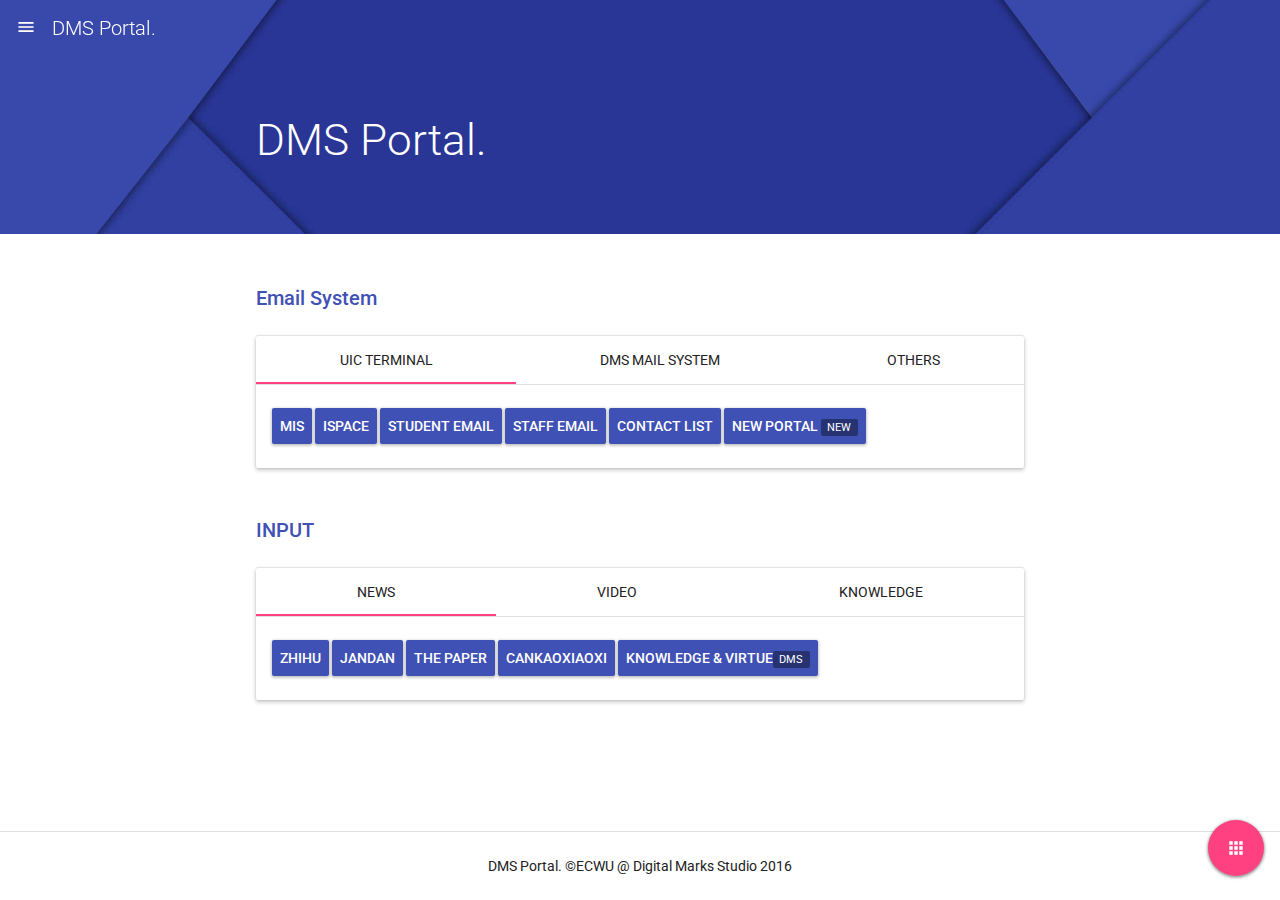
<file: index/index.html>
<!DOCTYPE html>
<html lang="en">
<head>
	<meta charset="UTF-8">
	<meta content="IE=edge" http-equiv="X-UA-Compatible">
	<meta content="initial-scale=1.0, maximum-scale=1.0, user-scalable=no, width=device-width" name="viewport">
	<title>DMS Portal.</title>

	<!-- css -->
	<link href="../css/base.min.css" rel="stylesheet">
	<link href="../css/project.min.css" rel="stylesheet">
	
	<!-- favicon -->
	<!-- ... -->
</head>
<body class="page-brand">
	<header class="header header-transparent header-waterfall ui-header">
		<ul class="nav nav-list pull-left">
			<li>
				<a data-toggle="menu" href="#ui_menu">
					<span class="icon icon-lg">menu</span>
				</a>
			</li>
		</ul>
		<a class="header-logo margin-left-no" href="index.html">DMS Portal.</a>
		
	</header>
	<nav aria-hidden="true" class="menu" id="ui_menu" tabindex="-1">
		<div class="menu-scroll">
			<div class="menu-content">
				<a class="menu-logo" href="index.html">DMS Portal.</a>
				<ul class="nav">
					<li>
						<a class="collapsed waves-attach" data-toggle="collapse" href="#ui_menu_components">Search</a>
						<ul class="menu-collapse collapse" id="ui_menu_components">
							<li>
								<a class="waves-attach" href="http://www.google.com/">Google(International)</a>
							</li>
							<li>
								<a class="waves-attach" href="http://www.google.com.hk/">Google(HongKong)</a>
							</li>
							<li>
								<a class="waves-attach" href="http://www.baidu.com/">Baidu</a>
							</li>
							<li>
								<a class="waves-attach" href="http://www.bing.com/">Bing</a>
							</li>
							<li>
								<a class="waves-attach" href="http://s.weibo.com/">Weibo</a>
							</li>
							<li>
								<a class="waves-attach" href="http://weixin.sogou.com/">Wechat</a>
							</li>
							<li>
								<a class="waves-attach" href="http://zhihu.sogou.com/">Zhihu</a>
							</li>
							<li>
								<a class="waves-attach" href="https://en.wikipedia.org/wiki/Main_Page">Wikipedia(International)</a>
							</li>
							<li>
								<a class="waves-attach" href="https://zh.wikipedia.org/wiki/Main_Page">Wikipedia(Zh_CN)</a>
							</li>
							<li>
								<a class="waves-attach" href="http://www.easyicon.net/">Easyicon</a>
							</li>
							<li>
								<a class="waves-attach" href="http://sucai.zcool.com.cn/index.do">ZCOOL</a>
							</li>
							<li>
								<a class="waves-attach" href="https://www.jiumodiary.com/">Jiumo E-Book</a>
							</li>
							<li>
								<a class="waves-attach" href="http://zh.bookzz.org/">BookZZ</a>
							</li>
							<li>
								<a class="waves-attach" href=""></a>
							</li>
							<li>
								<a class="waves-attach" href=""></a>
							</li>
							<li>
								<a class="waves-attach" href=""></a>
							</li>
							<li>
								<a class="waves-attach" href=""></a>
							</li>
							<li>
								<a class="waves-attach" href=""></a>
							</li>
							<li>
								<a class="waves-attach" href=""></a>
							</li>
							<li>
								<a class="waves-attach" href=""></a>
							</li>
							<li>
								<a class="waves-attach" href=""></a>
							</li>
							<li>
								<a class="waves-attach" href=""></a>
							</li>
							<li>
								<a class="waves-attach" href=""></a>
							</li>
						</ul>
					</li>
					<li>
						<a class="collapsed waves-attach" data-toggle="collapse" href="#ui_menu_extras">I.T. Resources</a>
						<ul class="menu-collapse collapse" id="ui_menu_extras">
							<li>
								<a class="waves-attach" href=""></a>
							</li><li>
								<a class="waves-attach" href=""></a>
							</li><li>
								<a class="waves-attach" href=""></a>
							</li><li>
								<a class="waves-attach" href=""></a>
							</li><li>
								<a class="waves-attach" href=""></a>
							</li><li>
								<a class="waves-attach" href=""></a>
							</li>
						</ul>
					</li>
					<li>
						<a class="collapsed waves-attach" data-toggle="collapse" href="#ui_menu_javascript">Design Resources</a>
						<ul class="menu-collapse collapse" id="ui_menu_javascript">
							<li>
								<a class="waves-attach" href=""></a>
							</li><li>
								<a class="waves-attach" href=""></a>
							</li><li>
								<a class="waves-attach" href=""></a>
							</li><li>
								<a class="waves-attach" href=""></a>
							</li><li>
								<a class="waves-attach" href=""></a>
							</li><li>
								<a class="waves-attach" href=""></a>
							</li><li>
								<a class="waves-attach" href=""></a>
							</li><li>
								<a class="waves-attach" href=""></a>
							</li>
						</ul>
					</li>
					<li>
						<a class="collapsed waves-attach" data-toggle="collapse" href="#ui_menu_samples">Publish</a>
						<ul class="menu-collapse collapse" id="ui_menu_samples">
							<li>
								<a class="waves-attach" href=""></a>
							</li><li>
								<a class="waves-attach" href=""></a>
							</li><li>
								<a class="waves-attach" href=""></a>
							</li><li>
								<a class="waves-attach" href=""></a>
							</li><li>
								<a class="waves-attach" href=""></a>
							</li>
						</ul>
					</li>
				</ul>
			</div>
		</div>
	</nav>
	<main class="content">
		<div class="content-header ui-content-header">
			<div class="container">
				<div class="row">
					<div class="col-lg-6 col-lg-push-3 col-sm-10 col-sm-push-1">
						<h1 class="content-heading">DMS Portal.</h1>
					</div>
				</div>
			</div>
		</div>
		<div class="container">
			<div class="row">
				<div class="col-lg-6 col-lg-push-3 col-sm-10 col-sm-push-1">
					<section class="content-inner margin-top-no">
						<br>
						<br>
						<br>
						<h2 class="content-sub-heading">Email System</h2>
						<div class="card">
							<div class="card-main">
								<nav class="tab-nav margin-top-no">
									<ul class="nav nav-justified">
										<li class="active">
											<a class="waves-attach" data-toggle="tab" href="#ui_tab_example_1">UIC Terminal</a>
										</li>
										<li>
											<a class="waves-attach" data-toggle="tab" href="#ui_tab_example_2">DMS Mail System</a>
										</li>
										<li>
											<a class="waves-attach" data-toggle="tab" href="#ui_tab_example_3">Others</a>
										</li>
									</ul>
								</nav>
								<div class="card-inner">
									<div class="tab-content">
										<div class="tab-pane fade active in" id="ui_tab_example_1">
											<div class="services">
												<a class="btn btn-brand waves-attach waves-light" href="http://mis.uic.edu.hk/mis/login.jsp">MIS</a>
												<a class="btn btn-brand waves-attach waves-light" href="http://ispace.uic.edu.hk/">iSpace</a>
												<a class="btn btn-brand waves-attach waves-light" href="http://webmail.uic.edu.hk/">Student Email</a>
												<a class="btn btn-brand waves-attach waves-light" href="http://uicmail.uic.edu.hk/">Staff Email</a>
							  					<a class="btn btn-brand waves-attach waves-light" href="http://mis.uic.edu.hk/mis/site/user/contact/login.jsp">Contact List</a>
												<a class="btn btn-brand waves-attach waves-light" href="https://p.uic.edu.hk/portal/index.html">New Portal   <span class="label">new</span></a>
											</div>
										</div>
										<div class="tab-pane fade" id="ui_tab_example_2">

											<div class="login_pannel"  style="margin: 0px;">
                                             
                                            <br>
                                            <br>
                                            <br>
                                    </div>
										</div>
										<div class="tab-pane fade" id="ui_tab_example_3">
											<a class="btn btn-brand waves-attach waves-light" href="https://login.live.com/">MICROSOFT® OUTLOOK™</a>
											<a class="btn btn-brand waves-attach waves-light" href="https://mail.google.com/">GOOGLE® GMAIL™</a>
											<a class="btn btn-brand waves-attach waves-light" href="https://mail.qq.com/">Tencent® Mail</a>
											<a class="btn btn-brand waves-attach waves-light" href="http://mail.163.com/">Netease® Mail</a>
										</div>
									</div>
								</div>
							</div>
						</div>


						<h2 class="content-sub-heading">INPUT</h2>
						<div class="card">
							<div class="card-main">
								<nav class="tab-nav margin-top-no">
									<ul class="nav nav-justified">
										<li class="active">
											<a class="waves-attach" data-toggle="tab" href="#ui_tab_example_4">News</a>
										</li>
										<li>
											<a class="waves-attach" data-toggle="tab" href="#ui_tab_example_5">Video</a>
										</li>
										<li>
											<a class="waves-attach" data-toggle="tab" href="#ui_tab_example_6">Knowledge</a>
										</li>
									</ul>
								</nav>
								<div class="card-inner">
									<div class="tab-content">
										<div class="tab-pane fade active in" id="ui_tab_example_4">
											<a class="btn btn-brand waves-attach waves-light" href="http://www.zhihu.com/">Zhihu</a>
                    						<a class="btn btn-brand waves-attach waves-light" href="http://www.jandan.net/">Jandan</a>
                  							<a class="btn btn-brand waves-attach waves-light" href="http://www.thepaper.cn/">The Paper</a>
                  							<a class="btn btn-brand waves-attach waves-light" href="http://www.cankaoxiaoxi.com/">cankaoxiaoxi</a>
                  							<a class="btn btn-brand waves-attach waves-light" href="http://www.bitlabds.com/">Knowledge & Virtue<span class="label">DMS</span></a>
										</div>
										<div class="tab-pane fade" id="ui_tab_example_5">
											<a class="btn btn-brand waves-attach waves-light" href="http://www.youku.com/">Youku</a>
                    						<a class="btn btn-brand waves-attach waves-light" href="http://www.tudou.com/">Tudou</a>
                  							<a class="btn btn-brand waves-attach waves-light" href="http://www.bilibili.com/">Bilibili</a>
                  							<a class="btn btn-brand waves-attach waves-light" href="http://www.youtube.com/">youtube</a>
                                   		</div>
										<div class="tab-pane fade" id="ui_tab_example_6">
											<a class="btn btn-brand waves-attach waves-light" href="http://www.wikipedia.com/">Wikipedia</a>
                    						<a class="btn btn-brand waves-attach waves-light" href="http://www.zealer.com/">Zealer</a>
                  							<a class="btn btn-brand waves-attach waves-light" href="http://www.jisuanke.com/">jisuanke</a>
                  							<a class="btn btn-brand waves-attach waves-light" href="http://www.engadget.com/">engadget</a>
										</div>
									</div>
								</div>
							</div>
						</div>
					</section>
				</div>
			</div>
		</div>
	</main>
	<footer class="ui-footer">
		<div class="container">
			<p>DMS Portal. ©ECWU @ Digital Marks Studio 2016</p>
		</div>
	</footer>
	<div class="fbtn-container">
		<div class="fbtn-inner">
			<a class="fbtn fbtn-lg fbtn-brand-accent waves-attach waves-circle waves-light" data-toggle="dropdown"><span class="fbtn-text fbtn-text-left">More</span><span class="fbtn-ori icon">apps</span><span class="fbtn-sub icon">close</span></a>
			<div class="fbtn-dropup">
				<a class="fbtn waves-attach waves-circle" href="https://github.com/ecwu" target="_blank"><span class="fbtn-text fbtn-text-left">Fork me on GitHub</span><span class="icon">code</span></a>
				<a class="fbtn fbtn-brand waves-attach waves-circle waves-light" href="https://digitalmarks.top" target="_blank"><span class="fbtn-text fbtn-text-left">DMS website</span><span class="icon">share</span></a>
				<a class="fbtn fbtn-green waves-attach waves-circle" href="http://i.youku.com/u/UNjA0MzE2NDg4" target="_blank"><span class="fbtn-text fbtn-text-left">Visit Other works</span><span class="icon">link</span></a>
			</div>
		</div>
	</div>

	<!-- js -->
	<script src="https://ajax.googleapis.com/ajax/libs/jquery/2.2.0/jquery.min.js"></script>
	<script src="../js/base.min.js"></script>
	<script src="../js/project.min.js"></script>
</body>
</html>
</file>
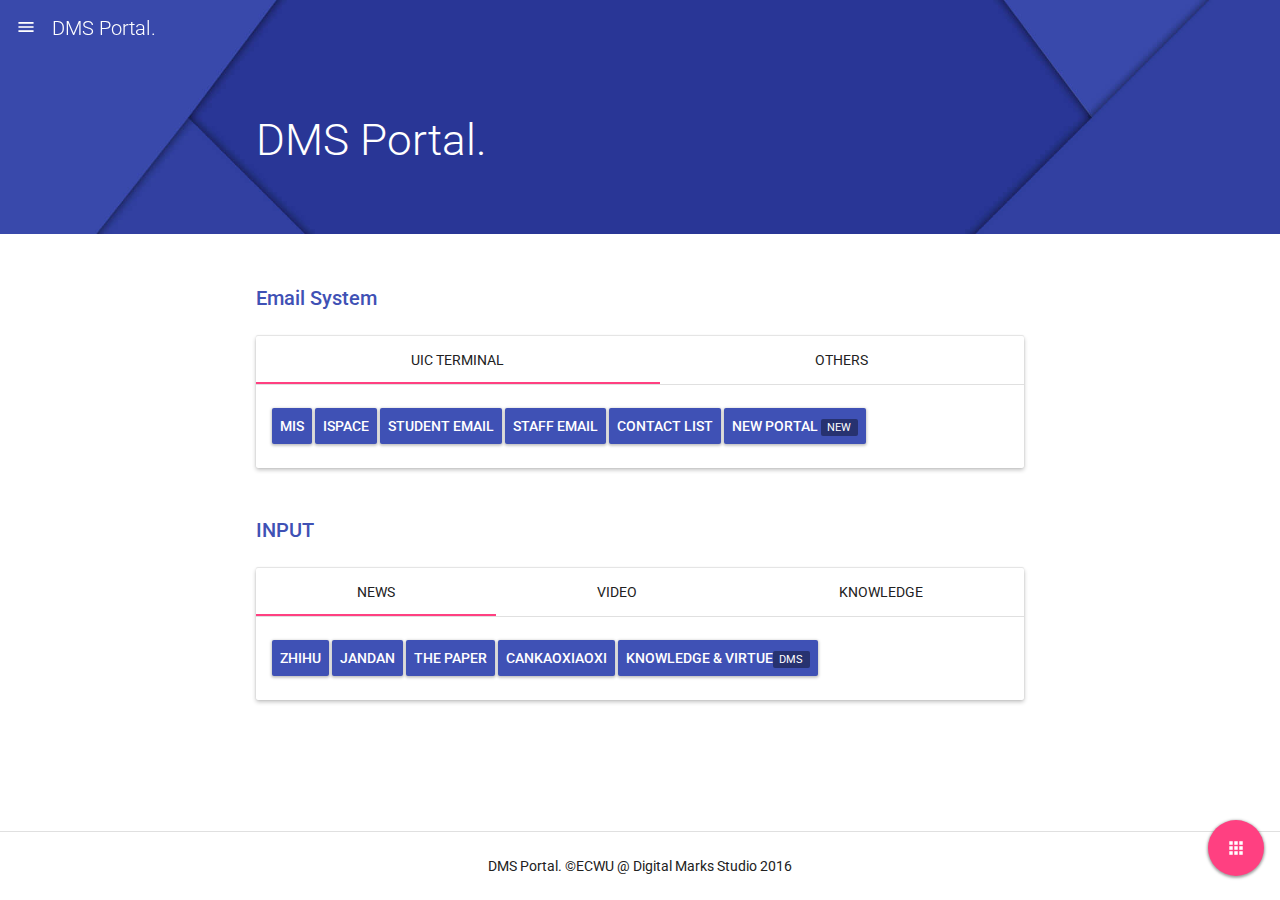
<file: old/index.html>
<!DOCTYPE html>
<html lang="en">
<head>
	<meta charset="UTF-8">
	<meta content="IE=edge" http-equiv="X-UA-Compatible">
	<meta content="initial-scale=1.0, maximum-scale=1.0, user-scalable=no, width=device-width" name="viewport">
	<title>DMS Portal.</title>

	<!-- css -->
	<link href="css/base.min.css" rel="stylesheet">
	<link href="css/project.min.css" rel="stylesheet">
	
	<!-- favicon -->
	<!-- ... -->
</head>
<body class="page-brand">
	<header class="header header-transparent header-waterfall ui-header">
		<ul class="nav nav-list pull-left">
			<li>
				<a data-toggle="menu" href="#ui_menu">
					<span class="icon icon-lg">menu</span>
				</a>
			</li>
		</ul>
		<a class="header-logo margin-left-no" href="index.html">DMS Portal.</a>
		
	</header>
	<nav aria-hidden="true" class="menu" id="ui_menu" tabindex="-1">
		<div class="menu-scroll">
			<div class="menu-content">
				<a class="menu-logo" href="index.html">DMS Portal.</a>
				<ul class="nav">
					<li>
						<a class="collapsed waves-attach" data-toggle="collapse" href="#ui_menu_components">Search</a>
						<ul class="menu-collapse collapse" id="ui_menu_components">
							<li>
								<a class="waves-attach" href="http://www.google.com/">Google(International)</a>
							</li>
							<li>
								<a class="waves-attach" href="http://www.google.com.hk/">Google(HongKong)</a>
							</li>
							<li>
								<a class="waves-attach" href="http://www.baidu.com/">Baidu</a>
							</li>
							<li>
								<a class="waves-attach" href="http://www.bing.com/">Bing</a>
							</li>
							<li>
								<a class="waves-attach" href="http://s.weibo.com/">Weibo</a>
							</li>
							<li>
								<a class="waves-attach" href="http://weixin.sogou.com/">Wechat</a>
							</li>
							<li>
								<a class="waves-attach" href="http://zhihu.sogou.com/">Zhihu</a>
							</li>
							<li>
								<a class="waves-attach" href="https://en.wikipedia.org/wiki/Main_Page">Wikipedia(International)</a>
							</li>
							<li>
								<a class="waves-attach" href="https://zh.wikipedia.org/wiki/Main_Page">Wikipedia(Zh_CN)</a>
							</li>
							<li>
								<a class="waves-attach" href="http://www.easyicon.net/">Easyicon</a>
							</li>
							<li>
								<a class="waves-attach" href="http://sucai.zcool.com.cn/index.do">ZCOOL</a>
							</li>
							<li>
								<a class="waves-attach" href="https://www.jiumodiary.com/">Jiumo E-Book</a>
							</li>
							<li>
								<a class="waves-attach" href="http://zh.bookzz.org/">BookZZ</a>
							</li>
							<li>
								<a class="waves-attach" href=""></a>
							</li>
							<li>
								<a class="waves-attach" href=""></a>
							</li>
							<li>
								<a class="waves-attach" href=""></a>
							</li>
							<li>
								<a class="waves-attach" href=""></a>
							</li>
							<li>
								<a class="waves-attach" href=""></a>
							</li>
							<li>
								<a class="waves-attach" href=""></a>
							</li>
							<li>
								<a class="waves-attach" href=""></a>
							</li>
							<li>
								<a class="waves-attach" href=""></a>
							</li>
							<li>
								<a class="waves-attach" href=""></a>
							</li>
							<li>
								<a class="waves-attach" href=""></a>
							</li>
						</ul>
					</li>
					<li>
						<a class="collapsed waves-attach" data-toggle="collapse" href="#ui_menu_extras">I.T. Resources</a>
						<ul class="menu-collapse collapse" id="ui_menu_extras">
							<li>
								<a class="waves-attach" href=""></a>
							</li><li>
								<a class="waves-attach" href=""></a>
							</li><li>
								<a class="waves-attach" href=""></a>
							</li><li>
								<a class="waves-attach" href=""></a>
							</li><li>
								<a class="waves-attach" href=""></a>
							</li><li>
								<a class="waves-attach" href=""></a>
							</li>
						</ul>
					</li>
					<li>
						<a class="collapsed waves-attach" data-toggle="collapse" href="#ui_menu_javascript">Design Resources</a>
						<ul class="menu-collapse collapse" id="ui_menu_javascript">
							<li>
								<a class="waves-attach" href=""></a>
							</li><li>
								<a class="waves-attach" href=""></a>
							</li><li>
								<a class="waves-attach" href=""></a>
							</li><li>
								<a class="waves-attach" href=""></a>
							</li><li>
								<a class="waves-attach" href=""></a>
							</li><li>
								<a class="waves-attach" href=""></a>
							</li><li>
								<a class="waves-attach" href=""></a>
							</li><li>
								<a class="waves-attach" href=""></a>
							</li>
						</ul>
					</li>
					<li>
						<a class="collapsed waves-attach" data-toggle="collapse" href="#ui_menu_samples">Publish</a>
						<ul class="menu-collapse collapse" id="ui_menu_samples">
							<li>
								<a class="waves-attach" href=""></a>
							</li><li>
								<a class="waves-attach" href=""></a>
							</li><li>
								<a class="waves-attach" href=""></a>
							</li><li>
								<a class="waves-attach" href=""></a>
							</li><li>
								<a class="waves-attach" href=""></a>
							</li>
						</ul>
					</li>
				</ul>
			</div>
		</div>
	</nav>
	<main class="content">
		<div class="content-header ui-content-header">
			<div class="container">
				<div class="row">
					<div class="col-lg-6 col-lg-push-3 col-sm-10 col-sm-push-1">
						<h1 class="content-heading">DMS Portal.</h1>
					</div>
				</div>
			</div>
		</div>
		<div class="container">
			<div class="row">
				<div class="col-lg-6 col-lg-push-3 col-sm-10 col-sm-push-1">
					<section class="content-inner margin-top-no">
						<br>
						<br>
						<br>
						<h2 class="content-sub-heading">Email System</h2>
						<div class="card">
							<div class="card-main">
								<nav class="tab-nav margin-top-no">
									<ul class="nav nav-justified">
										<li class="active">
											<a class="waves-attach" data-toggle="tab" href="#ui_tab_example_1">UIC Terminal</a>
										</li>
										<li>
											<a class="waves-attach" data-toggle="tab" href="#ui_tab_example_3">Others</a>
										</li>
									</ul>
								</nav>
								<div class="card-inner">
									<div class="tab-content">
										<div class="tab-pane fade active in" id="ui_tab_example_1">
											<div class="services">
												<a class="btn btn-brand waves-attach waves-light" href="http://mis.uic.edu.hk/mis/login.jsp">MIS</a>
												<a class="btn btn-brand waves-attach waves-light" href="http://ispace.uic.edu.hk/">iSpace</a>
												<a class="btn btn-brand waves-attach waves-light" href="http://webmail.uic.edu.hk/">Student Email</a>
												<a class="btn btn-brand waves-attach waves-light" href="http://uicmail.uic.edu.hk/">Staff Email</a>
							  					<a class="btn btn-brand waves-attach waves-light" href="http://mis.uic.edu.hk/mis/site/user/contact/login.jsp">Contact List</a>
												<a class="btn btn-brand waves-attach waves-light" href="https://p.uic.edu.hk/portal/index.html">New Portal   <span class="label">new</span></a>
											</div>
										</div>
										<div class="tab-pane fade" id="ui_tab_example_3">
											<a class="btn btn-brand waves-attach waves-light" href="https://login.live.com/">MICROSOFT® OUTLOOK™</a>
											<a class="btn btn-brand waves-attach waves-light" href="https://mail.google.com/">GOOGLE® GMAIL™</a>
											<a class="btn btn-brand waves-attach waves-light" href="https://mail.qq.com/">Tencent® Mail</a>
											<a class="btn btn-brand waves-attach waves-light" href="http://mail.163.com/">Netease® Mail</a>
										</div>
									</div>
								</div>
							</div>
						</div>
						<h2 class="content-sub-heading">INPUT</h2>
						<div class="card">
							<div class="card-main">
								<nav class="tab-nav margin-top-no">
									<ul class="nav nav-justified">
										<li class="active">
											<a class="waves-attach" data-toggle="tab" href="#ui_tab_example_4">News</a>
										</li>
										<li>
											<a class="waves-attach" data-toggle="tab" href="#ui_tab_example_5">Video</a>
										</li>
										<li>
											<a class="waves-attach" data-toggle="tab" href="#ui_tab_example_6">Knowledge</a>
										</li>
									</ul>
								</nav>
								<div class="card-inner">
									<div class="tab-content">
										<div class="tab-pane fade active in" id="ui_tab_example_4">
											<a class="btn btn-brand waves-attach waves-light" href="http://www.zhihu.com/">Zhihu</a>
                    						<a class="btn btn-brand waves-attach waves-light" href="http://www.jandan.net/">Jandan</a>
                  							<a class="btn btn-brand waves-attach waves-light" href="http://www.thepaper.cn/">The Paper</a>
                  							<a class="btn btn-brand waves-attach waves-light" href="http://www.cankaoxiaoxi.com/">cankaoxiaoxi</a>
                  							<a class="btn btn-brand waves-attach waves-light" href="http://www.bitlabds.com/">Knowledge & Virtue<span class="label">DMS</span></a>
										</div>
										<div class="tab-pane fade" id="ui_tab_example_5">
											<a class="btn btn-brand waves-attach waves-light" href="http://www.youku.com/">Youku</a>
                    						<a class="btn btn-brand waves-attach waves-light" href="http://www.tudou.com/">Tudou</a>
                  							<a class="btn btn-brand waves-attach waves-light" href="http://www.bilibili.com/">Bilibili</a>
                  							<a class="btn btn-brand waves-attach waves-light" href="http://www.youtube.com/">youtube</a>
                                   		</div>
										<div class="tab-pane fade" id="ui_tab_example_6">
											<a class="btn btn-brand waves-attach waves-light" href="http://www.wikipedia.com/">Wikipedia</a>
                    						<a class="btn btn-brand waves-attach waves-light" href="http://www.zealer.com/">Zealer</a>
                  							<a class="btn btn-brand waves-attach waves-light" href="http://www.jisuanke.com/">jisuanke</a>
                  							<a class="btn btn-brand waves-attach waves-light" href="http://www.engadget.com/">engadget</a>
										</div>
									</div>
								</div>
							</div>
						</div>
					</section>
				</div>
			</div>
		</div>
	</main>
	<footer class="ui-footer">
		<div class="container">
			<p>DMS Portal. ©ECWU @ Digital Marks Studio 2016</p>
		</div>
	</footer>
	<div class="fbtn-container">
		<div class="fbtn-inner">
			<a class="fbtn fbtn-lg fbtn-brand-accent waves-attach waves-circle waves-light" data-toggle="dropdown"><span class="fbtn-text fbtn-text-left">More</span><span class="fbtn-ori icon">apps</span><span class="fbtn-sub icon">close</span></a>
			<div class="fbtn-dropup">
				<a class="fbtn waves-attach waves-circle" href="https://github.com/ecwu" target="_blank"><span class="fbtn-text fbtn-text-left">Fork me on GitHub</span><span class="icon">code</span></a>
				<a class="fbtn fbtn-brand waves-attach waves-circle waves-light" href="https://digitalmarks.top" target="_blank"><span class="fbtn-text fbtn-text-left">DMS website</span><span class="icon">share</span></a>
				<a class="fbtn fbtn-green waves-attach waves-circle" href="http://i.youku.com/u/UNjA0MzE2NDg4" target="_blank"><span class="fbtn-text fbtn-text-left">Visit Other works</span><span class="icon">link</span></a>
			</div>
		</div>
	</div>

	<!-- js -->
	<script src="https://ajax.googleapis.com/ajax/libs/jquery/2.2.0/jquery.min.js"></script>
	<script src="js/base.min.js"></script>
	<script src="js/project.min.js"></script>
	<script type="text/javascript">
	function getTimes() {
    var d = new Date(); //定义时间对象
    var year = d.getFullYear(); //返回年份
    var month = d.getMonth() + 1; //返回月份
    var day = d.getDate(); //返回日期
    var dayofweek = d.getDay();//返回星期索引
    var huors = d.getHours(); //返回小时
    var minutes = d.getMinutes(); //返回分钟
    var seconds = d.getSeconds(); //返回秒
    var arr_week = ["星期日","星期一","星期二","星期三","星期四","星期五","星期六"];//定义星期数组
    var week = arr_week[dayofweek];//获取今天星期几
    if (month <= 9) month = "0" + month;//如果月份小于9,在前面加0
    if (day <= 9) day = "0" + day;//如果天数小于9,在前面加0
    if (huors <= 9) huors = "0" + huors;//如果小时小于9,在前面加0
    if (minutes <= 9) minutes = "0" + minutes;//如果分钟小于9,在前面加0
    if (seconds <= 9) seconds = "0" + seconds;//如果秒数小于9,在前面加0
    var times ="今天是：" + year + "年" + month + "月" + day + "日" +week+  huors + ":" + minutes + ":" + seconds;
    // document.getElementById("time").innerHTML = times;//把获得的时间展示在ID为time的input元素的value值上JS写法
    $("#time").val(times);//把获得的时间展示在ID为time的input元素的value值上//Jquery写法
    // document.write(times);
    setTimeout(getTimes, 1000);//每隔一秒调用一次getTimes函数
	}
getTimes();//调用实时刷新时间函数
	</script>
</body>
</html>
</file>
<file: css/base.min.css>
@import url(https://fonts.googleapis.com/css?family=Roboto:300,300italic,400,400italic,500,500italic);/*!
 * normalize.css v3.0.3
 * github.com/necolas/normalize.css
 */body,legend{color:#212121;padding:0}body,fieldset,legend,td,th{padding:0}audio,canvas,label,progress,video{display:inline-block;max-width:100%}.btn,.card-action-btn,.fbtn-text,.text-nowrap,.text-overflow{white-space:nowrap}.waves-effect,html{position:relative;-webkit-tap-highlight-color:transparent}.btn,.waves-wrap{-moz-user-select:none;-ms-user-select:none}.col-xx-1,.col-xx-10,.col-xx-11,.col-xx-12,.col-xx-2,.col-xx-3,.col-xx-4,.col-xx-5,.col-xx-6,.col-xx-7,.col-xx-8,.col-xx-9,.pull-left{float:left}.text-break,pre{word-break:break-all}a,body{background-image:none}.breadcrumb,.dropdown-menu,.nav{list-style:none}.picker__table,table{border-collapse:collapse;border-spacing:0}.breadcrumb:after,.clearfix:after,.container:after,.fbtn,.nav:after,.row:after,.snackbar-inner:after,.stepper-vert-content:after,.tile-footer:after,.tile-sub:after{clear:both}*,:after,:before{box-sizing:border-box}@-ms-viewport{width:device-width}body{background-color:#fff;font-family:Roboto,"Helvetica Neue",Helvetica,Arial,sans-serif;font-size:14px;font-weight:400;line-height:20px;margin:0;text-rendering:optimizeLegibility;-webkit-font-smoothing:subpixel-antialiased}html{font-family:sans-serif;font-size:100%;min-height:100%;-webkit-text-size-adjust:100%;-ms-text-size-adjust:100%}button,input,optgroup,select,textarea{color:inherit;font:inherit;margin:0}button,input[type=button],input[type=reset],input[type=submit]{cursor:pointer;-webkit-appearance:button}button,select{text-transform:none}button{overflow:visible}button[disabled],input[disabled]{cursor:default}button::-moz-focus-inner,input::-moz-focus-inner{border:0;padding:0}fieldset{border:0;margin:0;min-width:0}fieldset~fieldset{margin-top:24px}dd,label{margin:0}dl,ol,ul{margin:12px 0}input{line-height:normal}input[type=checkbox],input[type=radio]{line-height:normal;margin:4px 0 0;padding:0}input[type=color]{min-width:20px;width:auto}input[type=time],input[type=date],input[type=datetime-local],input[type=month]{line-height:20px;line-height:1\9}input[type=file]{display:block;height:auto;line-height:1;min-height:36px;padding-top:8px;padding-bottom:8px}input[type=number]::-webkit-inner-spin-button,input[type=number]::-webkit-outer-spin-button{height:auto}input[type=range]{display:block;height:36px;width:100%}input[type=search]{box-sizing:border-box;-webkit-appearance:none}input[type=search]::-webkit-search-cancel-button,input[type=search]::-webkit-search-decoration{-webkit-appearance:none}label{font-weight:500}legend{border:0;display:block;font-size:24px;font-weight:400;line-height:32px;margin:0 0 12px;width:100%}.btn,.fbtn,b,dt,kbd kbd,optgroup,strong{font-weight:500}select[multiple],select[size]{height:auto}textarea{overflow:auto}.access-hide,.waves-wrap,svg:not(:root){overflow:hidden}dd,dt,li{line-height:20px}ol,ul{padding:0 0 0 32px}ol ol,ol ul,ul ol,ul ul{margin-top:0;margin-bottom:0}th{text-align:left}a{background-color:transparent;color:#ff4081;text-decoration:none}a:focus,a:hover{color:#f50057;outline:0;text-decoration:underline}abbr[title]{border-bottom:1px dashed rgba(0,0,0,.12);cursor:help}dfn{font-style:italic}.h1,.h2,.h3,.h4,.h5,.h6,h1,h2,h3,h4,h5,h6{color:inherit;font-family:Roboto,"Helvetica Neue",Helvetica,Arial,sans-serif;font-weight:400;margin-top:48px;margin-bottom:12px}address,p{margin:12px 0}.h1,h1{font-size:44px;line-height:48px}.h2,h2{font-size:34px;line-height:40px}.h3,h3{font-size:24px;line-height:32px}.h4,h4{font-size:20px;line-height:28px}.h5,h5{font-size:16px;line-height:24px}.h6,address,h6{line-height:20px}.h6,h6{font-size:12px}.h1 small,.h2 small,.h3 small,.h4 small,h1 small,h2 small,h3 small,h4 small{font-size:14px}small{font-size:75%;line-height:1}sub,sup{font-size:80%;line-height:0;position:relative;vertical-align:baseline}sub{bottom:-.25em}sup{top:-.5em}address{font-size:14px;font-style:normal;font-weight:400}article,aside,details,figcaption,figure,footer,header,hgroup,main,menu,nav,section,summary{display:block}audio,canvas,progress,video{vertical-align:baseline}audio:not([controls]){display:none;height:0}blockquote,q{font-size:20px;font-style:italic;font-weight:300;line-height:28px;margin:24px 0;padding-right:32px;padding-left:32px;position:relative}figure{margin:1em 40px}.hr,hr{border:0;border-top:1px solid rgba(0,0,0,.12);box-sizing:content-box;display:block;height:0;margin-top:24px;margin-bottom:24px}img{border:0;vertical-align:middle}[hidden],template{display:none}.container:after,.container:before,.row:after,.row:before{content:"";display:table;line-height:0}/*!
 * bootstrap v3.3.5 (http://getbootstrap.com)
 * based on bootstrap's grid system
 */.col-lg-1,.col-lg-10,.col-lg-11,.col-lg-12,.col-lg-2,.col-lg-3,.col-lg-4,.col-lg-5,.col-lg-6,.col-lg-7,.col-lg-8,.col-lg-9,.col-md-1,.col-md-10,.col-md-11,.col-md-12,.col-md-2,.col-md-3,.col-md-4,.col-md-5,.col-md-6,.col-md-7,.col-md-8,.col-md-9,.col-sm-1,.col-sm-10,.col-sm-11,.col-sm-12,.col-sm-2,.col-sm-3,.col-sm-4,.col-sm-5,.col-sm-6,.col-sm-7,.col-sm-8,.col-sm-9,.col-xs-1,.col-xs-10,.col-xs-11,.col-xs-12,.col-xs-2,.col-xs-3,.col-xs-4,.col-xs-5,.col-xs-6,.col-xs-7,.col-xs-8,.col-xs-9,.col-xx-1,.col-xx-10,.col-xx-11,.col-xx-12,.col-xx-2,.col-xx-3,.col-xx-4,.col-xx-5,.col-xx-6,.col-xx-7,.col-xx-8,.col-xx-9{min-height:1px;position:relative;padding-left:16px;padding-right:16px}.col-xx-1{width:8.33333%}.col-xx-2{width:16.66667%}.col-xx-3{width:25%}.col-xx-4{width:33.33333%}.col-xx-5{width:41.66667%}.col-xx-6{width:50%}.col-xx-7{width:58.33333%}.col-xx-8{width:66.66667%}.col-xx-9{width:75%}.col-xx-10{width:83.33333%}.col-xx-11{width:91.66667%}.col-xx-12{width:100%}.col-xx-offset-0{margin-left:0}.col-xx-offset-1{margin-left:8.33333%}.col-xx-offset-2{margin-left:16.66667%}.col-xx-offset-3{margin-left:25%}.col-xx-offset-4{margin-left:33.33333%}.col-xx-offset-5{margin-left:41.66667%}.col-xx-offset-6{margin-left:50%}.col-xx-offset-7{margin-left:58.33333%}.col-xx-offset-8{margin-left:66.66667%}.col-xx-offset-9{margin-left:75%}.col-xx-offset-10{margin-left:83.33333%}.col-xx-offset-11{margin-left:91.66667%}.col-xx-offset-12{margin-left:100%}.col-xx-pull-0{right:0}.col-xx-pull-1{right:8.33333%}.col-xx-pull-2{right:16.66667%}.col-xx-pull-3{right:25%}.col-xx-pull-4{right:33.33333%}.col-xx-pull-5{right:41.66667%}.col-xx-pull-6{right:50%}.col-xx-pull-7{right:58.33333%}.col-xx-pull-8{right:66.66667%}.col-xx-pull-9{right:75%}.col-xx-pull-10{right:83.33333%}.col-xx-pull-11{right:91.66667%}.col-xx-pull-12{right:100%}.col-xx-push-0{left:0}.col-xx-push-1{left:8.33333%}.col-xx-push-2{left:16.66667%}.col-xx-push-3{left:25%}.col-xx-push-4{left:33.33333%}.col-xx-push-5{left:41.66667%}.col-xx-push-6{left:50%}.col-xx-push-7{left:58.33333%}.col-xx-push-8{left:66.66667%}.col-xx-push-9{left:75%}.col-xx-push-10{left:83.33333%}.col-xx-push-11{left:91.66667%}.col-xx-push-12{left:100%}@media only screen and (min-width:480px){.col-xs-1,.col-xs-10,.col-xs-11,.col-xs-12,.col-xs-2,.col-xs-3,.col-xs-4,.col-xs-5,.col-xs-6,.col-xs-7,.col-xs-8,.col-xs-9{float:left}.col-xs-1{width:8.33333%}.col-xs-2{width:16.66667%}.col-xs-3{width:25%}.col-xs-4{width:33.33333%}.col-xs-5{width:41.66667%}.col-xs-6{width:50%}.col-xs-7{width:58.33333%}.col-xs-8{width:66.66667%}.col-xs-9{width:75%}.col-xs-10{width:83.33333%}.col-xs-11{width:91.66667%}.col-xs-12{width:100%}.col-xs-offset-0{margin-left:0}.col-xs-offset-1{margin-left:8.33333%}.col-xs-offset-2{margin-left:16.66667%}.col-xs-offset-3{margin-left:25%}.col-xs-offset-4{margin-left:33.33333%}.col-xs-offset-5{margin-left:41.66667%}.col-xs-offset-6{margin-left:50%}.col-xs-offset-7{margin-left:58.33333%}.col-xs-offset-8{margin-left:66.66667%}.col-xs-offset-9{margin-left:75%}.col-xs-offset-10{margin-left:83.33333%}.col-xs-offset-11{margin-left:91.66667%}.col-xs-offset-12{margin-left:100%}.col-xs-pull-0{right:0}.col-xs-pull-1{right:8.33333%}.col-xs-pull-2{right:16.66667%}.col-xs-pull-3{right:25%}.col-xs-pull-4{right:33.33333%}.col-xs-pull-5{right:41.66667%}.col-xs-pull-6{right:50%}.col-xs-pull-7{right:58.33333%}.col-xs-pull-8{right:66.66667%}.col-xs-pull-9{right:75%}.col-xs-pull-10{right:83.33333%}.col-xs-pull-11{right:91.66667%}.col-xs-pull-12{right:100%}.col-xs-push-0{left:0}.col-xs-push-1{left:8.33333%}.col-xs-push-2{left:16.66667%}.col-xs-push-3{left:25%}.col-xs-push-4{left:33.33333%}.col-xs-push-5{left:41.66667%}.col-xs-push-6{left:50%}.col-xs-push-7{left:58.33333%}.col-xs-push-8{left:66.66667%}.col-xs-push-9{left:75%}.col-xs-push-10{left:83.33333%}.col-xs-push-11{left:91.66667%}.col-xs-push-12{left:100%}}@media only screen and (min-width:768px){.col-sm-1,.col-sm-10,.col-sm-11,.col-sm-12,.col-sm-2,.col-sm-3,.col-sm-4,.col-sm-5,.col-sm-6,.col-sm-7,.col-sm-8,.col-sm-9{float:left}.col-sm-1{width:8.33333%}.col-sm-2{width:16.66667%}.col-sm-3{width:25%}.col-sm-4{width:33.33333%}.col-sm-5{width:41.66667%}.col-sm-6{width:50%}.col-sm-7{width:58.33333%}.col-sm-8{width:66.66667%}.col-sm-9{width:75%}.col-sm-10{width:83.33333%}.col-sm-11{width:91.66667%}.col-sm-12{width:100%}.col-sm-offset-0{margin-left:0}.col-sm-offset-1{margin-left:8.33333%}.col-sm-offset-2{margin-left:16.66667%}.col-sm-offset-3{margin-left:25%}.col-sm-offset-4{margin-left:33.33333%}.col-sm-offset-5{margin-left:41.66667%}.col-sm-offset-6{margin-left:50%}.col-sm-offset-7{margin-left:58.33333%}.col-sm-offset-8{margin-left:66.66667%}.col-sm-offset-9{margin-left:75%}.col-sm-offset-10{margin-left:83.33333%}.col-sm-offset-11{margin-left:91.66667%}.col-sm-offset-12{margin-left:100%}.col-sm-pull-0{right:0}.col-sm-pull-1{right:8.33333%}.col-sm-pull-2{right:16.66667%}.col-sm-pull-3{right:25%}.col-sm-pull-4{right:33.33333%}.col-sm-pull-5{right:41.66667%}.col-sm-pull-6{right:50%}.col-sm-pull-7{right:58.33333%}.col-sm-pull-8{right:66.66667%}.col-sm-pull-9{right:75%}.col-sm-pull-10{right:83.33333%}.col-sm-pull-11{right:91.66667%}.col-sm-pull-12{right:100%}.col-sm-push-0{left:0}.col-sm-push-1{left:8.33333%}.col-sm-push-2{left:16.66667%}.col-sm-push-3{left:25%}.col-sm-push-4{left:33.33333%}.col-sm-push-5{left:41.66667%}.col-sm-push-6{left:50%}.col-sm-push-7{left:58.33333%}.col-sm-push-8{left:66.66667%}.col-sm-push-9{left:75%}.col-sm-push-10{left:83.33333%}.col-sm-push-11{left:91.66667%}.col-sm-push-12{left:100%}}@media only screen and (min-width:992px){.col-md-1,.col-md-10,.col-md-11,.col-md-12,.col-md-2,.col-md-3,.col-md-4,.col-md-5,.col-md-6,.col-md-7,.col-md-8,.col-md-9{float:left}.col-md-1{width:8.33333%}.col-md-2{width:16.66667%}.col-md-3{width:25%}.col-md-4{width:33.33333%}.col-md-5{width:41.66667%}.col-md-6{width:50%}.col-md-7{width:58.33333%}.col-md-8{width:66.66667%}.col-md-9{width:75%}.col-md-10{width:83.33333%}.col-md-11{width:91.66667%}.col-md-12{width:100%}.col-md-offset-0{margin-left:0}.col-md-offset-1{margin-left:8.33333%}.col-md-offset-2{margin-left:16.66667%}.col-md-offset-3{margin-left:25%}.col-md-offset-4{margin-left:33.33333%}.col-md-offset-5{margin-left:41.66667%}.col-md-offset-6{margin-left:50%}.col-md-offset-7{margin-left:58.33333%}.col-md-offset-8{margin-left:66.66667%}.col-md-offset-9{margin-left:75%}.col-md-offset-10{margin-left:83.33333%}.col-md-offset-11{margin-left:91.66667%}.col-md-offset-12{margin-left:100%}.col-md-pull-0{right:0}.col-md-pull-1{right:8.33333%}.col-md-pull-2{right:16.66667%}.col-md-pull-3{right:25%}.col-md-pull-4{right:33.33333%}.col-md-pull-5{right:41.66667%}.col-md-pull-6{right:50%}.col-md-pull-7{right:58.33333%}.col-md-pull-8{right:66.66667%}.col-md-pull-9{right:75%}.col-md-pull-10{right:83.33333%}.col-md-pull-11{right:91.66667%}.col-md-pull-12{right:100%}.col-md-push-0{left:0}.col-md-push-1{left:8.33333%}.col-md-push-2{left:16.66667%}.col-md-push-3{left:25%}.col-md-push-4{left:33.33333%}.col-md-push-5{left:41.66667%}.col-md-push-6{left:50%}.col-md-push-7{left:58.33333%}.col-md-push-8{left:66.66667%}.col-md-push-9{left:75%}.col-md-push-10{left:83.33333%}.col-md-push-11{left:91.66667%}.col-md-push-12{left:100%}.container{max-width:960px}}@media only screen and (min-width:1440px){.col-lg-1,.col-lg-10,.col-lg-11,.col-lg-12,.col-lg-2,.col-lg-3,.col-lg-4,.col-lg-5,.col-lg-6,.col-lg-7,.col-lg-8,.col-lg-9{float:left}.col-lg-1{width:8.33333%}.col-lg-2{width:16.66667%}.col-lg-3{width:25%}.col-lg-4{width:33.33333%}.col-lg-5{width:41.66667%}.col-lg-6{width:50%}.col-lg-7{width:58.33333%}.col-lg-8{width:66.66667%}.col-lg-9{width:75%}.col-lg-10{width:83.33333%}.col-lg-11{width:91.66667%}.col-lg-12{width:100%}.col-lg-offset-0{margin-left:0}.col-lg-offset-1{margin-left:8.33333%}.col-lg-offset-2{margin-left:16.66667%}.col-lg-offset-3{margin-left:25%}.col-lg-offset-4{margin-left:33.33333%}.col-lg-offset-5{margin-left:41.66667%}.col-lg-offset-6{margin-left:50%}.col-lg-offset-7{margin-left:58.33333%}.col-lg-offset-8{margin-left:66.66667%}.col-lg-offset-9{margin-left:75%}.col-lg-offset-10{margin-left:83.33333%}.col-lg-offset-11{margin-left:91.66667%}.col-lg-offset-12{margin-left:100%}.col-lg-pull-0{right:0}.col-lg-pull-1{right:8.33333%}.col-lg-pull-2{right:16.66667%}.col-lg-pull-3{right:25%}.col-lg-pull-4{right:33.33333%}.col-lg-pull-5{right:41.66667%}.col-lg-pull-6{right:50%}.col-lg-pull-7{right:58.33333%}.col-lg-pull-8{right:66.66667%}.col-lg-pull-9{right:75%}.col-lg-pull-10{right:83.33333%}.col-lg-pull-11{right:91.66667%}.col-lg-pull-12{right:100%}.col-lg-push-0{left:0}.col-lg-push-1{left:8.33333%}.col-lg-push-2{left:16.66667%}.col-lg-push-3{left:25%}.col-lg-push-4{left:33.33333%}.col-lg-push-5{left:41.66667%}.col-lg-push-6{left:50%}.col-lg-push-7{left:58.33333%}.col-lg-push-8{left:66.66667%}.col-lg-push-9{left:75%}.col-lg-push-10{left:83.33333%}.col-lg-push-11{left:91.66667%}.col-lg-push-12{left:100%}}.container{margin-right:auto;margin-left:auto;padding-right:16px;padding-left:16px}@media only screen and (min-width:1440px){.container{max-width:1408px}}.container-full{max-width:none}.row{margin-right:-16px;margin-left:-16px}/*!
 * material icons v2.2.0
 * http://google.github.io/material-design-icons/#icon-font-for-the-web
 */@font-face{font-family:'Material Icons';font-style:normal;font-weight:400;src:url(./fonts/MaterialIcons-Regular.eot?v=2.2.0);src:local("Material Icons"),local("MaterialIcons-Regular"),url(./fonts/MaterialIcons-Regular.woff2?v=2.2.0) format("woff2"),url(./fonts/MaterialIcons-Regular.woff?v=2.2.0) format("woff"),url(./fonts/MaterialIcons-Regular.ttf?v=2.2.0) format("truetype")}.breadcrumb>li+li:before,.icon{display:inline-block;font-family:'Material Icons';-webkit-font-feature-settings:'liga';font-feature-settings:'liga';font-size:inherit;font-style:normal;font-weight:400;height:1em;letter-spacing:normal;line-height:1;overflow:hidden;text-rendering:optimizeLegibility;text-transform:none;vertical-align:-16%;white-space:nowrap;width:1em;word-wrap:normal;-webkit-font-smoothing:antialiased;-moz-osx-font-smoothing:grayscale}.icon-2x{font-size:2em}.icon-3x{font-size:3em}.icon-4x{font-size:4em}.icon-5x{font-size:5em}.icon-lg{font-size:1.4em;vertical-align:-20%}@media only screen and (min--moz-device-pixel-ratio:0){.icon-lg{vertical-align:-26%}}/*!
 * waves v0.7.4
 * http://fian.my.id/Waves
 */.waves-effect .waves-ripple{background-clip:content-box;background-color:rgba(0,0,0,.3);border-radius:50%;height:60px;margin-top:-30px;margin-left:-30px;opacity:0;position:absolute;-webkit-transform:scale(0) translate(0,0);transform:scale(0) translate(0,0);-webkit-transition-duration:.6s;transition-duration:.6s;-webkit-transition-property:opacity,-webkit-transform;transition-property:opacity,-webkit-transform;transition-property:opacity,transform;transition-property:opacity,transform,-webkit-transform;-webkit-transition-timing-function:cubic-bezier(.4,0,.2,1);transition-timing-function:cubic-bezier(.4,0,.2,1);width:60px}.waves-effect.waves-light .waves-ripple{background-color:rgba(255,255,255,.3)}.waves-wrap{pointer-events:none;position:absolute;top:0;right:0;bottom:0;left:0;-webkit-user-select:none;user-select:none}.waves-circle>.waves-wrap{border-radius:50%;-webkit-mask:url();mask:url();-webkit-transform:translateZ(0);transform:translateZ(0);-webkit-mask-image:-webkit-radial-gradient(circle,#fff 100%,#000 100%)}@media print{blockquote,img,pre,tr{page-break-inside:avoid}*,:after,:before{background:0 0!important;box-shadow:none!important;text-shadow:none!important}a,a:visited{text-decoration:underline}a[href]:after{content:" (" attr(href) ")"}a[href^="#"]:after,a[href^="javascript:"]:after{content:""}abbr[title]:after{content:" (" attr(title) ")"}blockquote,pre{border:1px solid #dadada}img{max-width:100%!important}h2,h3,p{orphans:3;widows:3}h2,h3{page-break-after:avoid}thead{display:table-header-group}.hidden-print{display:none!important}.card,.card-img,.card-side{border-radius:0!important}.card,.tile{border:1px solid #dadada}}.visible-print-block{display:none!important}@media print{.visible-print-block{display:block!important}}.visible-print-inline{display:none!important}@media print{.visible-print-inline{display:inline!important}}.visible-print-inline-block{display:none!important}@media print{.visible-print-inline-block{display:inline-block!important}}.access-hide{border:0;clip:rect(0,0,0,0);height:1px;margin:-1px;padding:0;position:absolute;width:1px}.access-hide.focusable:active,.access-hide.focusable:focus{clip:auto;height:auto;margin:0;overflow:visible;position:static;width:auto}.collapsible-region,.collapsing,.media,.media-inner{overflow:hidden}.btn,.collapsing,.el-loading{position:relative}.clearfix:after,.clearfix:before{content:"";display:table;line-height:0}.collapse{display:none}.collapse.in{display:block}.collapsed>.collapsed-hide,:not(.collapsed)>.collapsed-show{display:none}.collapsing{height:0;-webkit-transition:height .3s cubic-bezier(.4,0,.2,1);transition:height .3s cubic-bezier(.4,0,.2,1)}.el-loading-indicator{background-color:#fff;font-family:sans-serif!important;height:100%;min-height:4px;overflow:hidden;padding:24px 16px;position:absolute;top:0;left:0;text-align:center;width:100%;z-index:2}.el-loading-done>.el-loading-indicator{opacity:0;-webkit-transform:scale(0,0);transform:scale(0,0);-webkit-transition:opacity .3s cubic-bezier(.4,0,.2,1),-webkit-transform 0s .3s;transition:opacity .3s cubic-bezier(.4,0,.2,1),-webkit-transform 0s .3s;transition:opacity .3s cubic-bezier(.4,0,.2,1),transform 0s .3s;transition:opacity .3s cubic-bezier(.4,0,.2,1),transform 0s .3s,-webkit-transform 0s .3s}.btn:after,.fade{-webkit-transition:opacity .3s cubic-bezier(.4,0,.2,1)}.el-loading-indicator-fixed{position:fixed;z-index:41}.el-loading-indicator-linear{padding:0!important}.fade{opacity:0;transition:opacity .3s cubic-bezier(.4,0,.2,1)}.fade.in{opacity:1}.iframe-seamless{border:0;display:block;height:100%;margin:0;padding:0;width:100%}.img-responsive{display:block;height:auto;max-width:100%;width:100%\9}.list-clear,.list-inline{list-style:none;padding-left:0}.list-inline{margin-left:-8px}.list-inline>li{display:inline-block;padding-right:8px;padding-left:8px}.margin-bottom{margin-bottom:24px!important}.margin-bottom-lg{margin-bottom:48px!important}.margin-bottom-no{margin-bottom:0!important}.margin-bottom-sm{margin-bottom:12px!important}.margin-bottom-xs{margin-bottom:8px!important}.margin-left{margin-left:16px!important}.margin-left-lg{margin-left:32px!important}.margin-left-no{margin-left:0!important}.margin-left-sm{margin-left:8px!important}.margin-left-xs{margin-left:4px!important}.margin-no{margin:0!important}.margin-right{margin-right:16px!important}.margin-right-lg{margin-right:32px!important}.margin-right-no{margin-right:0!important}.margin-right-sm{margin-right:8px!important}.margin-right-xs{margin-right:4px!important}.margin-top{margin-top:24px!important}.margin-top-lg{margin-top:48px!important}.margin-top-no{margin-top:0!important}.margin-top-sm{margin-top:12px!important}.margin-top-xs{margin-top:8px!important}.media-object.pull-left{margin-right:16px}.media-object.pull-right{margin-left:16px}.modal-scrollbar-measure{height:50px;overflow:scroll;position:absolute;top:-99999px;width:50px}.card-img,.no-overflow,.text-overflow{overflow:hidden}.padding-bottom{padding-bottom:24px!important}.padding-bottom-lg{padding-bottom:48px!important}.padding-bottom-no{padding-bottom:0!important}.padding-bottom-sm{padding-bottom:12px!important}.padding-bottom-xs{padding-bottom:8px!important}.padding-left{padding-left:16px!important}.padding-left-lg{padding-left:32px!important}.padding-left-no{padding-left:0!important}.padding-left-sm{padding-left:8px!important}.padding-left-xs{padding-left:4px!important}.padding-no{padding:0!important}.padding-right{padding-right:16px!important}.padding-right-lg{padding-right:32px!important}.padding-right-no{padding-right:0!important}.padding-right-sm{padding-right:8px!important}.padding-right-xs{padding-right:4px!important}.padding-top{padding-top:24px!important}.padding-top-lg{padding-top:48px!important}.padding-top-no{padding-top:0!important}.padding-top-sm{padding-top:12px!important}.padding-top-xs{padding-top:8px!important}.pull-right{float:right}.text-break{-webkit-hyphens:auto;-ms-hyphens:auto;hyphens:auto}.text-overflow{display:block;line-height:inherit;text-overflow:ellipsis}.text-center{text-align:center}.text-left{text-align:left}.text-right{text-align:right}.text-black{color:#212121}.text-black-divider{color:#dadada}.text-black-hint{color:#9a9a9a}.text-black-sec{color:#727272}.text-white{color:#fff}.text-white-divider{color:#3c3c3c}.text-white-hint{color:#646464}.text-white-sec{color:#bcbcbc}.text-brand{color:#3f51b5}.text-brand-accent{color:#ff4081}.text-green{color:#4caf50}.text-orange{color:#ff9800}.text-red{color:#f44336}.visible-lg-block,.visible-lg-inline,.visible-lg-inline-block,.visible-md-block,.visible-md-inline,.visible-md-inline-block,.visible-sm-block,.visible-sm-inline,.visible-sm-inline-block,.visible-xs-block,.visible-xs-inline,.visible-xs-inline-block,.visible-xx-block,.visible-xx-inline,.visible-xx-inline-block{display:none!important}@media only screen and (max-width:479px){.hidden-xx{display:none!important}.visible-xx-block{display:block!important}.visible-xx-inline{display:inline!important}.visible-xx-inline-block{display:inline-block!important}}@media only screen and (min-width:480px) and (max-width:767px){.hidden-xs{display:none!important}.visible-xs-block{display:block!important}.visible-xs-inline{display:inline!important}.visible-xs-inline-block{display:inline-block!important}}@media only screen and (min-width:768px) and (max-width:991px){.hidden-sm{display:none!important}.visible-sm-block{display:block!important}.visible-sm-inline{display:inline!important}.visible-sm-inline-block{display:inline-block!important}}@media only screen and (min-width:992px) and (max-width:1439px){.hidden-md{display:none!important}.visible-md-block{display:block!important}.visible-md-inline{display:inline!important}.visible-md-inline-block{display:inline-block!important}}@media only screen and (min-width:1440px){.hidden-lg{display:none!important}.visible-lg-block{display:block!important}.visible-lg-inline{display:inline!important}.visible-lg-inline-block{display:inline-block!important}}.avatar{background-color:rgba(154,154,154,.18);border-radius:50%;color:inherit;display:block;height:40px;line-height:40px;text-align:center;width:40px}.avatar[href]:focus,.avatar[href]:hover{color:inherit;text-decoration:none}.avatar-brand,.avatar-brand-accent:focus,.avatar-brand-accent:hover,.avatar-brand:focus,.avatar-brand:hover{color:#fff}.avatar img{border-radius:50%;height:100%;vertical-align:top;width:100%}.btn,.switch-toggle{vertical-align:middle}.avatar-brand{background-color:#3f51b5}.avatar-brand-accent{background-color:#ff4081;color:#fff}.avatar-green,.avatar-green:focus,.avatar-green:hover,.avatar-orange,.avatar-orange:focus,.avatar-orange:hover{color:rgba(0,0,0,.87)}.avatar-green{background-color:#4caf50}.avatar-orange{background-color:#ff9800}.avatar-red{background-color:#f44336;color:#fff}.btn,.btn:after{background-color:rgba(154,154,154,.18)}.avatar-red:focus,.avatar-red:hover{color:#fff}.avatar-lg{height:80px;line-height:80px;width:80px}.avatar-sm{height:32px;line-height:32px;width:32px}.avatar-xs{font-size:12px;height:20px;line-height:20px;width:20px}.avatar-inline{display:inline-block}.breadcrumb{margin:24px 0;padding:0}.breadcrumb:after,.breadcrumb:before{content:"";display:table;line-height:0}.btn,.fbtn{font-size:14px;line-height:20px;text-align:center;-webkit-user-select:none}.breadcrumb>li{display:block;float:left}.breadcrumb>li+li:before{color:rgba(0,0,0,.54);content:"chevron_right";display:inline-block;margin-left:.4em}.btn:after,.card-action:after,.card-action:before,.card-img-heading:before,.fbtn:after,.nav:after,.nav:before,.picker__holder:before,.switch-toggle:after,.switch-toggle:before{content:""}.breadcrumb>.active{color:rgba(0,0,0,.87)}.breadcrumb>.active>.a,.breadcrumb>.active>a{color:rgba(0,0,0,.87);cursor:text;text-decoration:none}.btn{background-image:none;background-position:50% 50%;background-size:100% 100%;border:0;border-radius:2px;box-shadow:0 1px 3px rgba(0,0,0,.15),0 1px 3px 1px rgba(0,0,0,.15);color:inherit;cursor:pointer;display:inline-block;margin-bottom:0;max-width:100%;padding:8px;text-transform:uppercase;user-select:none}.btn:after,.card,.fbtn-text{border-radius:2px}.fbtn,.picker{-moz-user-select:none;-ms-user-select:none}.btn:active,.btn:focus,.btn:hover{color:inherit;outline:0;text-decoration:none}.btn:after{box-shadow:0 3px 9px rgba(0,0,0,.3);display:block;height:100%;opacity:0;position:absolute;top:0;left:0;transition:opacity .3s cubic-bezier(.4,0,.2,1);width:100%}.fbtn,.fbtn:after{border-radius:50%}.btn:active:after,.btn:focus:after{opacity:1}.btn.waves-attach:active:after{background-color:transparent}.btn.disabled,.btn[disabled],fieldset[disabled] .btn{box-shadow:none;cursor:not-allowed;opacity:.54}.dropdown [data-toggle=dropdown],.fbtn{cursor:pointer}.btn.disabled .waves-ripple,.btn.disabled:after,.btn[disabled] .waves-ripple,.btn[disabled]:after,fieldset[disabled] .btn .waves-ripple,fieldset[disabled] .btn:after{display:none}.btn-brand{background-color:#3f51b5;color:#fff!important}.btn-brand-accent{background-color:#ff4081;color:#fff!important}.btn-green,.btn-orange{color:rgba(0,0,0,.87)!important}.btn-green{background-color:#4caf50}.btn-orange{background-color:#ff9800}.btn-red{background-color:#f44336;color:#fff!important}.btn-block{display:block;white-space:normal;width:100%}.btn-flat{background-color:transparent;box-shadow:none}.btn-flat:after{background-color:rgba(154,154,154,.36);box-shadow:none}.btn-flat.disabled,.btn-flat[disabled],fieldset[disabled] .btn-flat{background-color:transparent}.btn-flat.btn-brand{color:#3f51b5!important}.btn-flat.btn-brand-accent{color:#ff4081!important}.btn-flat.btn-green{color:#4caf50!important}.btn-flat.btn-orange{color:#ff9800!important}.btn-flat.btn-red{color:#f44336!important}.fbtn{background-color:#f5f5f5;box-shadow:0 1px 3px rgba(0,0,0,.15),0 1px 3px 1px rgba(0,0,0,.3);color:#212121;display:block;height:40px;margin:12px auto;padding:10px 0;position:relative;-webkit-transition-duration:.3s;transition-duration:.3s;-webkit-transition-property:opacity,-webkit-transform;transition-property:opacity,-webkit-transform;transition-property:opacity,transform;transition-property:opacity,transform,-webkit-transform;-webkit-transition-timing-function:cubic-bezier(.4,0,.2,1);transition-timing-function:cubic-bezier(.4,0,.2,1);user-select:none;width:40px}.fbtn:active,.fbtn:focus,.fbtn:hover{color:#212121;outline:0;text-decoration:none}.fbtn:after{box-shadow:0 6px 9px rgba(0,0,0,.15);display:block;height:100%;opacity:0;position:absolute;top:0;left:0;-webkit-transition:opacity .3s cubic-bezier(.4,0,.2,1);transition:opacity .3s cubic-bezier(.4,0,.2,1);width:100%}.fbtn:active:after,.fbtn:focus:after{opacity:1}.fbtn-brand{background-color:#3f51b5;color:#fff!important}.fbtn-brand-accent{background-color:#ff4081;color:#fff!important}.fbtn-green,.fbtn-orange{color:rgba(0,0,0,.87)!important}.fbtn-green{background-color:#4caf50}.fbtn-orange{background-color:#ff9800}.fbtn-red{background-color:#f44336;color:#fff!important}.fbtn-lg{font-size:20px;height:56px;line-height:28px;padding-top:14px;padding-bottom:14px;width:56px}.fbtn-container{-webkit-backface-visibility:hidden;backface-visibility:hidden;position:fixed;right:16px;bottom:12px;-webkit-transition:-webkit-transform .3s cubic-bezier(.4,0,.2,1);transition:-webkit-transform .3s cubic-bezier(.4,0,.2,1);transition:transform .3s cubic-bezier(.4,0,.2,1);transition:transform .3s cubic-bezier(.4,0,.2,1),-webkit-transform .3s cubic-bezier(.4,0,.2,1);z-index:21}@media only screen and (min-width:992px){.fbtn-container{-webkit-transform:translateY(0)!important;transform:translateY(0)!important}}.fbtn-dropdown,.fbtn-dropup{position:absolute;left:0;-webkit-transform:scale(0,0);transform:scale(0,0);-webkit-transition:-webkit-transform 0s .3s;transition:-webkit-transform 0s .3s;transition:transform 0s .3s;transition:transform 0s .3s,-webkit-transform 0s .3s;width:100%}.fbtn-inner.open .fbtn-dropdown,.fbtn-inner.open .fbtn-dropup{-webkit-transform:scale(1,1);transform:scale(1,1);-webkit-transition:none;transition:none}.fbtn-dropdown .fbtn,.fbtn-dropup .fbtn{opacity:0;-webkit-transform:scale(0,0);transform:scale(0,0)}.fbtn-inner.open .fbtn-dropdown .fbtn,.fbtn-inner.open .fbtn-dropup .fbtn{opacity:1;-webkit-transform:scale(1,1);transform:scale(1,1)}.fbtn-dropdown{top:100%}.fbtn-dropup{bottom:100%}.fbtn-inner{position:relative}.fbtn-ori,.fbtn-sub{-webkit-box-align:center;-ms-flex-align:center;align-items:center;display:-webkit-box;display:-ms-flexbox;display:flex;height:100%;margin-left:-.5em;position:absolute;top:0;left:50%;-webkit-transition-duration:.3s;transition-duration:.3s;-webkit-transition-property:opacity,-webkit-transform;transition-property:opacity,-webkit-transform;transition-property:opacity,transform;transition-property:opacity,transform,-webkit-transform;-webkit-transition-timing-function:cubic-bezier(.4,0,.2,1);transition-timing-function:cubic-bezier(.4,0,.2,1)}.fbtn-inner.open .fbtn-ori{opacity:0;-webkit-transform:rotate(225deg);transform:rotate(225deg)}.fbtn-sub{opacity:0;-webkit-transform:rotate(-225deg);transform:rotate(-225deg)}.fbtn-inner.open .fbtn-sub{opacity:1;-webkit-transform:rotate(0);transform:rotate(0)}.fbtn-text{background-color:rgba(0,0,0,.87);color:#fff;display:none;font-size:12px;line-height:20px;margin-top:-11px;margin-left:16px;padding:2px 8px;position:absolute;top:50%;left:100%}.fbtn-inner.open .fbtn-text{display:block}html.no-touchevents .fbtn-text{display:block;opacity:0;-webkit-transform:scale(0,0);transform:scale(0,0);-webkit-transition:opacity .3s cubic-bezier(.4,0,.2,1),-webkit-transform 0s .3s;transition:opacity .3s cubic-bezier(.4,0,.2,1),-webkit-transform 0s .3s;transition:opacity .3s cubic-bezier(.4,0,.2,1),transform 0s .3s;transition:opacity .3s cubic-bezier(.4,0,.2,1),transform 0s .3s,-webkit-transform 0s .3s}html.no-touchevents .fbtn:hover>.fbtn-text{opacity:1;-webkit-transform:scale(1,1);transform:scale(1,1);-webkit-transition:opacity .3s cubic-bezier(.4,0,.2,1);transition:opacity .3s cubic-bezier(.4,0,.2,1)}.checkbox-circle-icon,.dropdown-menu{-webkit-transition-duration:.3s;-webkit-transition-timing-function:cubic-bezier(.4,0,.2,1)}.fbtn-text-left{margin-right:16px;margin-left:0;right:100%;left:auto}.card{background-color:#fff;box-shadow:0 -1px 0 #e5e5e5,0 0 2px rgba(0,0,0,.12),0 2px 4px rgba(0,0,0,.24);display:-webkit-box;display:-ms-flexbox;display:flex;margin-top:24px;margin-bottom:24px}.card[href]:focus,.card[href]:hover{outline:0;text-decoration:none}.card-brand{background-color:#3f51b5;color:#fff}.card-brand a,.card-brand a:focus,.card-brand a:hover{color:inherit}.card-brand-accent{background-color:#ff4081;color:#fff}.card-brand-accent a,.card-brand-accent a:focus,.card-brand-accent a:hover{color:inherit}.card-green{background-color:#4caf50;color:rgba(0,0,0,.87)}.card-green a,.card-green a:focus,.card-green a:hover{color:inherit}.card-orange{background-color:#ff9800;color:rgba(0,0,0,.87)}.card-orange a,.card-orange a:focus,.card-orange a:hover{color:inherit}.card-red{background-color:#f44336;color:#fff}.card-red a,.card-red a:focus,.card-red a:hover{color:inherit}.card-action{border-top:1px solid rgba(0,0,0,.12);min-height:48px}.card-action:after,.card-action:before{display:table;line-height:0}.card-action:after{clear:both}.card-main>.card-action:first-child{border-top:0}.card-action-btn{margin:6px 8px}.card-action-btn .btn+.btn{margin-left:8px}.card-header{-webkit-box-align:center;-ms-flex-align:center;align-items:center;border-bottom:1px solid rgba(0,0,0,.12);display:-webkit-box;display:-ms-flexbox;display:flex;min-height:56px}.card-main>.card-header:last-child{border-bottom:0}.card-header-side{margin-top:12px;margin-bottom:12px}.card-header-side.pull-left{-webkit-box-ordinal-group:0;-ms-flex-order:-1;order:-1;padding-left:16px}.card-header-side.pull-right,.card-side.pull-right,.tile-action{-webkit-box-ordinal-group:2;order:1}.card-header-side.pull-right{-ms-flex-order:1;padding-right:16px}.card-heading{display:block;font-size:20px;line-height:28px;margin-top:24px;margin-bottom:24px}.card-header .card-heading{margin-top:0;margin-bottom:0}.card-img{display:block;position:relative}.card-img-heading,.card-img-heading:before{position:absolute;bottom:0;left:0;width:100%}.card-main>.card-img:first-child{border-radius:2px 2px 0 0}.card-main>.card-img:last-child{border-radius:0 0 2px 2px}.card-img img{display:block;height:auto;margin-right:auto;margin-left:auto}.card-img-heading{color:#fff;margin:0;padding:12px 16px;z-index:1}.card-img-heading:before{background-image:-webkit-linear-gradient(top,transparent,rgba(0,0,0,.1) 70%,rgba(0,0,0,.2));background-image:linear-gradient(to bottom,transparent,rgba(0,0,0,.1) 70%,rgba(0,0,0,.2));display:block;height:300%;z-index:-1}.card-inner{margin:24px 16px}.card-header .card-inner{-webkit-box-flex:1;-ms-flex:1;flex:1;margin-top:12px;margin-bottom:12px}.card-main{-webkit-box-flex:1;-ms-flex:1;flex:1;min-width:0}.card-side{background-color:#f5f5f5;border-radius:2px 0 0 2px;max-width:33.33333%;padding-right:16px;padding-left:16px}.card-side[href]{color:inherit}.card-side[href]:focus,.card-side[href]:hover{outline:0;text-decoration:none}.card-side.card-side-img{overflow:hidden;padding-right:0;padding-left:0}.card-side.pull-right{border-radius:0 2px 2px 0;-ms-flex-order:1}.card-brand .card-side{background-color:#303f9f;color:#fff}.card-brand-accent .card-side{background-color:#f50057;color:#fff}.card-green .card-side{background-color:#388e3c;color:#fff}.card-orange .card-side{background-color:#f57c00;color:rgba(0,0,0,.87)}.card-red .card-side{background-color:#d32f2f;color:#fff}code,pre{background-color:#f5f5f5}code,kbd,pre,samp{font-family:Monaco,Menlo,Consolas,"Courier New",monospace;font-size:1em}code,kbd{font-size:75%;padding:2px 4px}code{border:1px solid #dadada;border-radius:4px;color:#ff4081;line-height:1}kbd{background-color:#212121;border-radius:4px;color:#fff}kbd kbd{font-size:100%;padding:0}pre{border:1px solid #dadada;border-radius:2px;color:#212121;display:block;font-size:12px;line-height:20px;margin:24px 0;overflow:auto;padding:12px 8px;word-wrap:break-word}pre code{background-color:transparent;border-radius:0;color:inherit;font-size:inherit;padding:0;white-space:pre-wrap}.dropdown{position:relative;z-index:1}.dropdown-inline{display:inline-block}.dropdown-menu{background-color:#fff;border:1px solid rgba(0,0,0,.12);border-radius:0 2px 2px;box-shadow:0 1px 0 rgba(0,0,0,.06),0 0 3px rgba(0,0,0,.18),0 1px 3px rgba(0,0,0,.18);margin:0!important;min-width:100%;opacity:0;position:absolute!important;top:100%;left:0;-webkit-transform:scale(.3,0);transform:scale(.3,0);-webkit-transform-origin:0 0;transform-origin:0 0;transition-duration:.3s;-webkit-transition-property:opacity,-webkit-transform;transition-property:opacity,-webkit-transform;transition-property:opacity,transform;transition-property:opacity,transform,-webkit-transform;transition-timing-function:cubic-bezier(.4,0,.2,1);padding:8px 0}.dropdown.open .dropdown-menu{opacity:1;-webkit-transform:scale(1,1);transform:scale(1,1)}.dropdown-menu.dropdown-menu-right,.dropdown.pull-right .dropdown-menu{border-radius:2px 0 2px 2px;right:0;left:auto;-webkit-transform-origin:100% 0;transform-origin:100% 0}.dropdown-menu li>.a,.dropdown-menu li>a{color:#212121;display:block;line-height:inherit;overflow:hidden;text-overflow:ellipsis;white-space:nowrap}.dropdown-menu li.active>.a,.dropdown-menu li.active>a,.dropdown-menu li>.a:focus,.dropdown-menu li>.a:hover,.dropdown-menu li>a:focus,.dropdown-menu li>a:hover{background-color:#f5f5f5}.dropdown-toggle{-webkit-transition:background-color .3s cubic-bezier(.4,0,.2,1);transition:background-color .3s cubic-bezier(.4,0,.2,1)}.dropdown.open .dropdown-toggle{background-color:rgba(154,154,154,.18);border-radius:2px 2px 0 0}.dropdown-toggle-btn{margin-right:1px;margin-left:1px;padding-right:16px;padding-left:16px;position:relative;z-index:1}.dropdown.open .dropdown-toggle-btn{background-color:#fff;box-shadow:none;color:#212121}.dropdown-toggle-btn~.dropdown-menu{min-width:100%;padding-top:56px;top:-14px;left:0;-webkit-transform:scale(1,0);transform:scale(1,0)}.dropdown-toggle-btn~.dropdown-menu.dropdown-menu-right,.dropdown.pull-right .dropdown-toggle-btn~.dropdown-menu{right:0;left:auto}.checkbox,.radiobtn{display:block;position:relative}.form-group .checkbox,.form-group .radiobtn{margin-top:8px;padding-bottom:8px}.checkbox label,.radiobtn label{cursor:pointer;margin:0;min-height:14px;padding-left:20px}.checkbox.disabled label,.radiobtn.disabled label,fieldset[disabled] .checkbox label,fieldset[disabled] .radiobtn label{color:rgba(0,0,0,.38);cursor:not-allowed}.checkbox input[type=checkbox],.radiobtn input[type=radio]{margin-left:-20px;position:absolute}.checkbox-inline,.radiobtn-inline{display:inline-block;margin-right:16px}.form{margin-top:24px;margin-bottom:24px}.form-control,.picker__select--month,.picker__select--year{background-color:transparent;background-image:none;border:0;border-bottom:1px solid rgba(0,0,0,.12);border-radius:0;color:inherit;display:block;font-size:14px;height:36px;line-height:20px;padding:8px 0 7px;width:100%}.form-control:focus,.picker__select--month:focus,.picker__select--year:focus{border-color:#ff4081;border-bottom-width:2px;outline:0;padding-bottom:6px}.form-control::-webkit-input-placeholder,.picker__select--month::-webkit-input-placeholder,.picker__select--year::-webkit-input-placeholder{color:rgba(0,0,0,.38)}.form-control::-moz-placeholder,.picker__select--month::-moz-placeholder,.picker__select--year::-moz-placeholder{color:rgba(0,0,0,.38)}.form-control:-ms-input-placeholder,.picker__select--month:-ms-input-placeholder,.picker__select--year:-ms-input-placeholder{color:rgba(0,0,0,.38)}.form-control::placeholder,.picker__select--month::placeholder,.picker__select--year::placeholder{color:rgba(0,0,0,.38)}.form-control[disabled],.form-control[readonly],[disabled].picker__select--month,[disabled].picker__select--year,[readonly].picker__select--month,[readonly].picker__select--year,fieldset[disabled] .form-control,fieldset[disabled] .picker__select--month,fieldset[disabled] .picker__select--year{border-style:dashed;color:rgba(0,0,0,.38);cursor:not-allowed;opacity:1}.form-control-inline.picker__select--month,.form-control-inline.picker__select--year,.form-control.form-control-inline{display:inline-block;vertical-align:middle;width:auto}.form-control-default.picker__select--month,.form-control-default.picker__select--year,.form-control.form-control-default{border:1px solid rgba(0,0,0,.12);padding:7px 8px}.form-control-default.picker__select--month:focus,.form-control-default.picker__select--year:focus,.form-control.form-control-default:focus{border:1px solid #ff4081;padding:7px 8px}.form-control-default[disabled].picker__select--month,.form-control-default[disabled].picker__select--year,.form-control-default[readonly].picker__select--month,.form-control-default[readonly].picker__select--year,.form-control.form-control-default[disabled],.form-control.form-control-default[readonly],fieldset[disabled] .form-control-default.picker__select--month,fieldset[disabled] .form-control-default.picker__select--year,fieldset[disabled] .form-control.form-control-default{background-color:rgba(154,154,154,.18)}.form-group-brand .form-control,.form-group-brand .form-control:focus,.form-group-brand .picker__select--month,.form-group-brand .picker__select--month:focus,.form-group-brand .picker__select--year,.form-group-brand .picker__select--year:focus{border-color:#3f51b5}.form-group-brand-accent .form-control,.form-group-brand-accent .form-control:focus,.form-group-brand-accent .picker__select--month,.form-group-brand-accent .picker__select--month:focus,.form-group-brand-accent .picker__select--year,.form-group-brand-accent .picker__select--year:focus{border-color:#ff4081}.form-group-green .form-control,.form-group-green .form-control:focus,.form-group-green .picker__select--month,.form-group-green .picker__select--month:focus,.form-group-green .picker__select--year,.form-group-green .picker__select--year:focus{border-color:#4caf50}.form-group-orange .form-control,.form-group-orange .form-control:focus,.form-group-orange .picker__select--month,.form-group-orange .picker__select--month:focus,.form-group-orange .picker__select--year,.form-group-orange .picker__select--year:focus{border-color:#ff9800}.form-group-red .form-control,.form-group-red .form-control:focus,.form-group-red .picker__select--month,.form-group-red .picker__select--month:focus,.form-group-red .picker__select--year,.form-group-red .picker__select--year:focus{border-color:#f44336}input[type=color].form-control-default{min-width:38px}.snackbar-text,.tile-inner{min-width:0}select.form-control,select.picker__select--month,select.picker__select--year{-webkit-appearance:none;-moz-appearance:none}@media only screen and (-webkit-min-device-pixel-ratio:0),(min--moz-device-pixel-ratio:0){select.form-control,select.picker__select--month,select.picker__select--year{background-image:url([data-uri]);background-position:100% 11px;background-repeat:no-repeat;background-size:12px 12px;padding-right:20px}select.form-control[multiple],select.form-control[size],select[multiple].picker__select--month,select[multiple].picker__select--year,select[size].picker__select--month,select[size].picker__select--year{background-image:none;padding-right:0}select.form-control-default{background-position:calc(100% - 8px) 11px;padding-right:28px!important}select.form-control-default[multiple],select.form-control-default[size]{padding-right:8px!important}}textarea.form-control,textarea.picker__select--month,textarea.picker__select--year{height:auto}.form-control-static{border-bottom:1px solid rgba(0,0,0,.12);display:block;font-size:14px;font-weight:400;line-height:20px;margin-top:0;margin-bottom:0;padding-top:8px;padding-bottom:7px}.form-control-static.form-control-default{padding-top:7px}.form-group{margin-top:24px;margin-bottom:24px}legend+.form-group{margin-top:0}.form-help{display:block;font-size:12px;font-weight:400;line-height:20px;margin-top:8px;margin-bottom:12px;position:relative}.form-help-icon{position:absolute;top:4px;right:0}.form-help-msg{padding-right:1.28571em}.form-label{display:block}@media only screen and (min-width:480px){[class*=col-xs]>.form-label{padding-top:8px;padding-bottom:8px;text-align:right}}@media only screen and (min-width:768px){[class*=col-sm]>.form-label{padding-top:8px;padding-bottom:8px;text-align:right}}@media only screen and (min-width:992px){[class*=col-md]>.form-label{padding-top:8px;padding-bottom:8px;text-align:right}}@media only screen and (min-width:1440px){[class*=col-lg]>.form-label{padding-top:8px;padding-bottom:8px;text-align:right}}.form-group-brand .form-label{color:#3f51b5}.form-group-brand-accent .form-label{color:#ff4081}.form-group-green .form-label{color:#4caf50}.form-group-orange .form-label{color:#ff9800}.form-group-red .form-label{color:#f44336}.checkbox-adv,.radiobtn-adv{font-size:14px;line-height:20px}[class*=checkbox-circle],[class*=radiobtn-circle]{display:block;height:14px;position:absolute;top:2px;left:0;width:14px}[class*=radiobtn-circle]{border-radius:50%}.checkbox-circle,.radiobtn-circle{border:2px solid rgba(0,0,0,.54);-webkit-transition:border-color .3s cubic-bezier(.4,0,.2,1);transition:border-color .3s cubic-bezier(.4,0,.2,1)}input[type=checkbox]:focus~.checkbox-circle{border-color:rgba(0,0,0,.87)}.checkbox-adv.disabled input[type=checkbox]~.checkbox-circle,fieldset[disabled] input[type=checkbox]~.checkbox-circle,input[type=checkbox][disabled]~.checkbox-circle{border-color:rgba(0,0,0,.38)}input[type=radio]:focus~.radiobtn-circle{border-color:rgba(0,0,0,.87)}input[type=radio]:checked~.radiobtn-circle{border-color:#ff4081}.radiobtn-adv.disabled input[type=radio]~.radiobtn-circle,fieldset[disabled] input[type=radio]~.radiobtn-circle,input[type=radio][disabled]~.radiobtn-circle{border-color:rgba(0,0,0,.38)}.radiobtn-adv.disabled input[type=radio]:checked~.radiobtn-circle,fieldset[disabled] input[type=radio]:checked~.radiobtn-circle,input[type=radio]:checked[disabled]~.radiobtn-circle{border-color:#ff80ab}.checkbox-circle-check,.radiobtn-circle-check{background-color:transparent;-webkit-transform:scale(0,0);transform:scale(0,0);-webkit-transition:-webkit-transform .3s cubic-bezier(.4,0,.2,1);transition:-webkit-transform .3s cubic-bezier(.4,0,.2,1);transition:transform .3s cubic-bezier(.4,0,.2,1);transition:transform .3s cubic-bezier(.4,0,.2,1),-webkit-transform .3s cubic-bezier(.4,0,.2,1)}.checkbox-circle-check:after,.checkbox-circle-check:before,.radiobtn-circle-check:after,.radiobtn-circle-check:before{background-color:#ff4081;border-radius:50%;content:"";display:block;opacity:0;position:absolute}.checkbox-adv.disabled .checkbox-circle-check,.radiobtn-adv.disabled .radiobtn-circle-check:after,.radiobtn-adv.disabled .radiobtn-circle-check:before,fieldset[disabled] .checkbox-circle-check,fieldset[disabled] .radiobtn-circle-check:after,fieldset[disabled] .radiobtn-circle-check:before,input[type=checkbox][disabled]~.checkbox-circle-check,input[type=radio][disabled]~.radiobtn-circle-check:after,input[type=radio][disabled]~.radiobtn-circle-check:before{display:none}.checkbox-circle-check:after,.radiobtn-circle-check:after{height:70px;top:-28px;left:-28px;width:70px}.checkbox-circle-check:before,.radiobtn-circle-check:before{height:100%;top:0;left:0;-webkit-transition:opacity .3s cubic-bezier(.4,0,.2,1);transition:opacity .3s cubic-bezier(.4,0,.2,1);width:100%}input[type=checkbox]:checked~.checkbox-circle-check{-webkit-transform:scale(.5,.5);transform:scale(.5,.5)}input[type=checkbox]:checked~.checkbox-circle-check:after{-webkit-animation:circle-check .6s;animation:circle-check .6s}input[type=radio]:checked~.radiobtn-circle-check{-webkit-transform:scale(.45,.45);transform:scale(.45,.45)}input[type=radio]:checked~.radiobtn-circle-check:after{-webkit-animation:circle-check .6s;animation:circle-check .6s}input[type=radio]:checked~.radiobtn-circle-check:before{opacity:1}.radiobtn-adv.disabled input[type=radio]:checked~.radiobtn-circle-check,fieldset[disabled] input[type=radio]:checked~.radiobtn-circle-check,input[type=radio]:checked[disabled]~.radiobtn-circle-check{background-color:#ff80ab}.checkbox-circle-icon{background-color:#ff4081;color:#fff;opacity:0;-webkit-transform:scale(.5,.5);transform:scale(.5,.5);transition-duration:.3s;-webkit-transition-property:opacity,-webkit-transform;transition-property:opacity,-webkit-transform;transition-property:opacity,transform;transition-property:opacity,transform,-webkit-transform;transition-timing-function:cubic-bezier(.4,0,.2,1)}.floating-label,.switch-toggle:after{-webkit-transition-duration:.3s;-webkit-transition-timing-function:cubic-bezier(.4,0,.2,1)}.checkbox-circle-icon:before{top:auto}input[type=checkbox]:checked~.checkbox-circle-icon{opacity:1;-webkit-transform:scale(1,1);transform:scale(1,1)}.checkbox-adv.disabled input[type=checkbox]:checked~.checkbox-circle-icon,fieldset[disabled] input[type=checkbox]:checked~.checkbox-circle-icon,input[type=checkbox]:checked[disabled]~.checkbox-circle-icon{background-color:#ff80ab}@-webkit-keyframes circle-check{0%,100%{opacity:0}25%{opacity:.25}}@keyframes circle-check{0%,100%{opacity:0}25%{opacity:.25}}.floating-label{color:rgba(0,0,0,.38);cursor:text;display:block;font-size:14px;line-height:1;margin:0;overflow:hidden;padding:0;position:absolute;top:11px;left:0;text-overflow:ellipsis;-webkit-transform-origin:0 0;transform-origin:0 0;transition-duration:.3s;-webkit-transition-property:color,-webkit-transform;transition-property:color,-webkit-transform;transition-property:color,transform;transition-property:color,transform,-webkit-transform;transition-timing-function:cubic-bezier(.4,0,.2,1);white-space:nowrap}.form-group-label,.switch,.switch-toggle{position:relative}.form-group-label [class*=col-] .floating-label{left:16px}.form-group-label.control-focus .floating-label,.form-group-label.control-highlight .floating-label{-webkit-transform:scale(.85714,.85714) translateY(-27px);transform:scale(.85714,.85714) translateY(-27px)}.form-group-label.control-focus .floating-label{color:#ff4081}.form-group-label{margin-top:36px;margin-bottom:36px}.form-group-label .form-control,.form-group-label .picker__select--month,.form-group-label .picker__select--year{position:relative;z-index:1}.form-group-label .form-control::-webkit-input-placeholder,.form-group-label .picker__select--month::-webkit-input-placeholder,.form-group-label .picker__select--year::-webkit-input-placeholder{color:transparent}.form-group-label .form-control::-moz-placeholder,.form-group-label .picker__select--month::-moz-placeholder,.form-group-label .picker__select--year::-moz-placeholder{color:transparent}.form-group-label .form-control:-ms-input-placeholder,.form-group-label .picker__select--month:-ms-input-placeholder,.form-group-label .picker__select--year:-ms-input-placeholder{color:transparent}.form-group-label .form-control::placeholder,.form-group-label .picker__select--month::placeholder,.form-group-label .picker__select--year::placeholder{color:transparent}legend+.form-group-label{margin-top:12px}.form-group-label.form-group-brand .floating-label{color:#3f51b5}.form-group-label.form-group-brand-accent .floating-label{color:#ff4081}.form-group-label.form-group-green .floating-label{color:#4caf50}.form-group-label.form-group-orange .floating-label{color:#ff9800}.form-group-label.form-group-red .floating-label{color:#f44336}.form-icon-label{cursor:pointer;display:block;font-size:20px;line-height:28px;padding:4px 0;-webkit-transition:color .15s cubic-bezier(.4,0,.2,1);transition:color .15s cubic-bezier(.4,0,.2,1)}.switch.checkbox label,.switch.radiobtn label{padding-left:40.5px}.switch-toggle{background-color:rgba(0,0,0,.38);border-radius:6px;cursor:pointer;display:inline-block;height:12px;margin-right:8px;-webkit-transition:background-color .3s cubic-bezier(.4,0,.2,1);transition:background-color .3s cubic-bezier(.4,0,.2,1);width:32.5px}.switch-toggle:after,.switch-toggle:before{border-radius:50%;display:block;height:20px;position:absolute;top:-4px;left:0;width:20px}.switch-toggle:after{box-shadow:0 0 0 12.5px rgba(0,0,0,.1);opacity:0;transition-duration:.3s;-webkit-transition-property:opacity,-webkit-transform;transition-property:opacity,-webkit-transform;transition-property:opacity,transform;transition-property:opacity,transform,-webkit-transform;transition-timing-function:cubic-bezier(.4,0,.2,1)}.switch-toggle:active:after{opacity:1}.switch-toggle:before{background-color:#fff;box-shadow:0 1px 3px 1px rgba(0,0,0,.25);-webkit-transition-duration:.3s;transition-duration:.3s;-webkit-transition-property:background-color,-webkit-transform;transition-property:background-color,-webkit-transform;transition-property:background-color,transform;transition-property:background-color,transform,-webkit-transform;-webkit-transition-timing-function:cubic-bezier(.4,0,.2,1);transition-timing-function:cubic-bezier(.4,0,.2,1)}input[type=checkbox]:checked+.switch-toggle,input[type=radio]:checked+.switch-toggle{background-color:rgba(255,64,129,.5)}input[type=checkbox]:checked+.switch-toggle:after,input[type=checkbox]:checked+.switch-toggle:before,input[type=radio]:checked+.switch-toggle:after,input[type=radio]:checked+.switch-toggle:before{-webkit-transform:translateX(12.5px);transform:translateX(12.5px)}input[type=checkbox]:checked+.switch-toggle:before,input[type=radio]:checked+.switch-toggle:before{background-color:#ff4081}input[type=checkbox]:checked+.switch-toggle:active:after,input[type=radio]:checked+.switch-toggle:active:after{box-shadow:0 0 0 12.5px rgba(255,64,129,.25)}.checkbox.switch .switch-toggle,.radiobtn.switch .switch-toggle{position:absolute;top:4px;left:0}.modal,.modal-backdrop{-webkit-backface-visibility:hidden;position:fixed;right:0;left:0;bottom:0}input[type=checkbox]:checked+.switch-toggle-brand,input[type=radio]:checked+.switch-toggle-brand{background-color:rgba(63,81,181,.5)}input[type=checkbox]:checked+.switch-toggle-brand:before,input[type=radio]:checked+.switch-toggle-brand:before{background-color:#3f51b5}input[type=checkbox]:checked+.switch-toggle-brand:active:after,input[type=radio]:checked+.switch-toggle-brand:active:after{box-shadow:0 0 0 12.5px rgba(63,81,181,.25)}input[type=checkbox]:checked+.switch-toggle-green,input[type=radio]:checked+.switch-toggle-green{background-color:rgba(76,175,80,.5)}input[type=checkbox]:checked+.switch-toggle-green:before,input[type=radio]:checked+.switch-toggle-green:before{background-color:#4caf50}input[type=checkbox]:checked+.switch-toggle-green:active:after,input[type=radio]:checked+.switch-toggle-green:active:after{box-shadow:0 0 0 12.5px rgba(76,175,80,.25)}input[type=checkbox]:checked+.switch-toggle-orange,input[type=radio]:checked+.switch-toggle-orange{background-color:rgba(255,152,0,.5)}input[type=checkbox]:checked+.switch-toggle-orange:before,input[type=radio]:checked+.switch-toggle-orange:before{background-color:#ff9800}input[type=checkbox]:checked+.switch-toggle-orange:active:after,input[type=radio]:checked+.switch-toggle-orange:active:after{box-shadow:0 0 0 12.5px rgba(255,152,0,.25)}input[type=checkbox]:checked+.switch-toggle-red,input[type=radio]:checked+.switch-toggle-red{background-color:rgba(244,67,54,.5)}input[type=checkbox]:checked+.switch-toggle-red:before,input[type=radio]:checked+.switch-toggle-red:before{background-color:#f44336}input[type=checkbox]:checked+.switch-toggle-red:active:after,input[type=radio]:checked+.switch-toggle-red:active:after{box-shadow:0 0 0 12.5px rgba(244,67,54,.25)}.modal-content,.picker__wrap{box-shadow:0 1px 30px rgba(0,0,0,.5);outline:0}.textarea-autosize{min-height:36px;overflow-x:hidden}.label{background-color:rgba(0,0,0,.38);border-radius:2px;color:#fff;display:inline;font-size:75%;font-style:normal;font-weight:400;line-height:1;padding:.2em .6em;vertical-align:baseline;white-space:nowrap}.modal-close,.modal-title{font-size:20px;line-height:28px}.label-brand{background-color:#3f51b5;color:#fff}.label-brand-accent{background-color:#ff4081;color:#fff}.label-green{background-color:#4caf50;color:rgba(0,0,0,.87)}.label-orange{background-color:#ff9800;color:rgba(0,0,0,.87)}.label-red{background-color:#f44336;color:#fff}.modal{backface-visibility:hidden;display:none;overflow:hidden;outline:0;top:0;z-index:40;-webkit-overflow-scrolling:touch;-ms-overflow-style:-ms-autohiding-scrollbar}.modal-open .modal{overflow-x:hidden;overflow-y:auto}.modal-backdrop{backface-visibility:hidden;background-color:#000;opacity:0;top:0;-webkit-transition:opacity .3s cubic-bezier(.4,0,.2,1);transition:opacity .3s cubic-bezier(.4,0,.2,1);z-index:39}.picker__holder,.snackbar-inner{-webkit-backface-visibility:hidden}.menu~.modal-backdrop.in,.modal-backdrop.fade.in{opacity:.54}.modal-content,.modal-dialog,.modal-heading,.nav,.nav li{position:relative}.menu~.modal-backdrop{z-index:30}.modal-close{color:#727272;cursor:pointer;display:block;float:right;margin-right:-8px;padding-right:8px;padding-left:8px}.modal-close:focus,.modal-close:hover{color:#ff4081;text-decoration:none}.modal-content{background-clip:padding-box;background-color:#fff;border:1px solid transparent;border-radius:4px}.modal-dialog{margin:48px 16px}.modal-heading,.modal-inner{margin-top:24px;padding-right:24px;padding-left:24px}.modal-dialog.modal-full{height:100%;height:calc(100% - 96px)}.modal-dialog.modal-full .modal-content{height:100%}.modal.fade .modal-dialog{-webkit-transform:scale(0,0);transform:scale(0,0);-webkit-transition:-webkit-transform .3s cubic-bezier(.4,0,.2,1);transition:-webkit-transform .3s cubic-bezier(.4,0,.2,1);transition:transform .3s cubic-bezier(.4,0,.2,1);transition:transform .3s cubic-bezier(.4,0,.2,1),-webkit-transform .3s cubic-bezier(.4,0,.2,1)}.modal.fade.in .modal-dialog{-webkit-transform:scale(1,1);transform:scale(1,1)}@media only screen and (min-width:480px){.modal-dialog.modal-xs{margin-right:auto;margin-left:auto;width:448px}}@media only screen and (min-width:992px){.modal-dialog{margin-right:auto;margin-left:auto;width:960px}}@media only screen and (min-width:1440px){.modal-dialog{width:1408px}}.modal-footer{padding-right:24px;padding-left:24px}.modal-footer .btn+.btn{margin-right:16px}.modal-footer .text-right .btn+.btn{margin-right:auto;margin-left:16px}.modal-heading,.modal-inner{margin-bottom:24px}.modal-open{overflow:hidden}.modal-title{margin-top:0;margin-right:28px;margin-bottom:24px}.modal-va-middle{-webkit-box-align:center;-ms-flex-align:center;-ms-grid-row-align:center;align-items:center}.modal-va-middle .modal-dialog{-webkit-box-flex:1;-ms-flex-positive:1;flex-grow:1}@media only screen and (min-width:480px){.modal-va-middle .modal-dialog.modal-xs{-webkit-box-flex:0;-ms-flex-positive:0;flex-grow:0}}@media only screen and (min-width:992px){.modal-va-middle .modal-dialog{-webkit-box-flex:0;-ms-flex-positive:0;flex-grow:0}}.modal-va-middle-show{display:-webkit-box;display:-ms-flexbox;display:flex}.nav{margin:24px 0;padding:0}.nav:after,.nav:before{display:table;line-height:0}.nav li{display:block}.nav li>.a,.nav li>a{-webkit-box-align:center;-ms-flex-align:center;align-items:center;display:-webkit-box;display:-ms-flexbox;display:flex;min-height:48px;padding:0 16px;position:relative}.nav li>.a:focus,.nav li>.a:hover,.nav li>a:focus,.nav li>a:hover{text-decoration:none}.nav ul{margin:0;padding:0}.nav-justified,.nav-list{-webkit-box-align:start;-ms-flex-align:start;align-items:flex-start;display:-webkit-box;display:-ms-flexbox;display:flex;-webkit-box-pack:start;-ms-flex-pack:start;justify-content:flex-start}.nav-justified{-ms-flex-wrap:nowrap;flex-wrap:nowrap}.nav-justified>li{-webkit-box-flex:1;-ms-flex-positive:1;flex-grow:1}.nav-justified>li>.a,.nav-justified>li>a{-webkit-box-pack:center;-ms-flex-pack:center;justify-content:center;text-align:center}.nav-list{-ms-flex-wrap:wrap;flex-wrap:wrap}.nav-list>li{float:left}.picker{position:absolute;z-index:40;-webkit-user-select:none;user-select:none}.picker__box{background-color:#fff;border-radius:0 0 4px 4px;-webkit-box-flex:1;-ms-flex:1;flex:1}@media only screen and (min-width:992px){.picker__box{border-radius:0 4px 4px 0}}.picker__date-display{background-color:#3f51b5;border-radius:4px 4px 0 0;color:#fff;padding:12px 16px;text-align:left}@media only screen and (min-width:992px){.picker__date-display{border-radius:4px 0 0 4px;width:176px}}.picker__date-display-bottom{font-size:34px;line-height:40px;overflow:hidden;text-overflow:ellipsis;white-space:nowrap}.picker__date-display-top{color:#7986cb;margin-bottom:8px}.picker__day{border-radius:50%;display:inline-block;height:36px;padding:8px 0;width:36px}.picker__day:focus,.picker__day:hover{color:#3f51b5;cursor:pointer}.picker__day.picker__day--disabled{color:inherit;cursor:not-allowed;opacity:.5}.picker__day.picker__day--highlighted{color:#3f51b5}.picker__day.picker__day--selected{background-color:#3f51b5;color:#fff!important}.picker__day-display{margin-right:8px}.picker__day--outfocus{display:none}.picker__footer{padding:8px 16px;text-align:right}.picker__footer button{margin-left:8px}.picker__footer button:first-child{margin-left:0}.picker__frame{margin:48px auto;max-width:268px;position:relative;-webkit-transform:scale(0,0);transform:scale(0,0);-webkit-transition:-webkit-transform .3s cubic-bezier(.4,0,.2,1);transition:-webkit-transform .3s cubic-bezier(.4,0,.2,1);transition:transform .3s cubic-bezier(.4,0,.2,1);transition:transform .3s cubic-bezier(.4,0,.2,1),-webkit-transform .3s cubic-bezier(.4,0,.2,1)}.picker--opened .picker__frame{-webkit-transform:scale(1,1);transform:scale(1,1)}.picker__header{margin-top:12px;margin-bottom:8px;position:relative}.picker__holder{-webkit-box-align:center;-ms-flex-align:center;align-items:center;backface-visibility:hidden;display:-webkit-box;display:-ms-flexbox;display:flex;overflow-x:hidden;overflow-y:auto;position:fixed;top:0;right:0;bottom:0;left:0;text-align:center;-webkit-transform:translateY(100%);transform:translateY(100%);-webkit-transition:-webkit-transform 0s .3s;transition:-webkit-transform 0s .3s;transition:transform 0s .3s;transition:transform 0s .3s,-webkit-transform 0s .3s;width:100%;-webkit-overflow-scrolling:touch;-ms-overflow-style:-ms-autohiding-scrollbar}.load-bar,.load-bar-base,.progress,.progress-circular,.stepper{overflow:hidden}.picker__holder:before{background-color:#000;display:block;height:100%;opacity:0;position:absolute;top:0;left:0;-webkit-transition:opacity .3s cubic-bezier(.4,0,.2,1);transition:opacity .3s cubic-bezier(.4,0,.2,1);width:100%}.picker--opened .picker__holder{-webkit-transform:translateZ(0);transform:translateZ(0);-webkit-transition:none;transition:none}.picker--opened .picker__holder:before{opacity:.5}.picker__input{background-color:transparent!important;border-bottom-style:solid!important;color:inherit!important;cursor:text!important}.picker__input.picker__input--active{border-color:#ff4081;border-bottom-width:2px}.picker__input.picker__input--active.form-control-default{border-bottom-width:1px}.picker__month,.picker__year{display:inline;margin-left:16px}.picker__month:first-child,.picker__year:first-child{margin-left:0}.picker__nav--next,.picker__nav--prev{cursor:pointer;height:36px;line-height:20px;margin-top:-18px;padding-top:8px;padding-bottom:8px;position:absolute;top:50%;text-align:center;width:36px}.picker__nav--next:focus,.picker__nav--next:hover,.picker__nav--prev:focus,.picker__nav--prev:hover{color:#3f51b5}@media only screen and (min-width:992px){.picker__footer{padding-right:24px;padding-left:24px}.picker__frame{max-width:528px}.picker__nav--next,.picker__nav--prev{width:48px}}.picker__nav--next{right:8px}.picker__nav--next:before{content:"keyboard_arrow_right"}.picker__nav--prev{left:8px}.picker__nav--prev:before{content:"keyboard_arrow_left"}.picker__select--month,.picker__select--year{background-position:100% 4px!important;border-bottom:0;display:inline-block;height:20px;margin-left:16px;padding:0;width:auto}.picker__select--month:first-child,.picker__select--year:first-child{margin-left:0}.picker__select--month:focus,.picker__select--year:focus{border-bottom:0;padding-bottom:0}.picker__table{margin:0 8px;table-layout:fixed}.picker__table td,.picker__table th{border:0;font-size:12px;line-height:20px;margin:0;padding:0;text-align:center;vertical-align:middle;width:36px}@media only screen and (min-width:992px){.picker__table{margin:0}.picker__table td,.picker__table th{width:48px}.picker__table td:first-child,.picker__table th:first-child{padding-left:8px;width:56px}.picker__table td:last-child,.picker__table th:last-child{padding-right:8px;width:56px}.picker__weekday-display{display:block;overflow:hidden;text-overflow:ellipsis}}.picker__weekday{color:#9a9a9a;padding-top:8px!important;padding-bottom:8px!important}.picker__weekday-display{margin-right:8px}.picker__weekday-display:after{content:","}.picker__wrap{border-radius:4px;display:-webkit-box;display:-ms-flexbox;display:flex;-webkit-box-orient:vertical;-webkit-box-direction:normal;-ms-flex-direction:column;flex-direction:column;position:relative;vertical-align:middle;z-index:1}@media only screen and (min-width:992px){.picker__wrap{-webkit-box-orient:horizontal;-webkit-box-direction:normal;-ms-flex-direction:row;flex-direction:row}}.stepper-horiz-alt .stepper,.tile-collapse{-webkit-box-orient:vertical;-webkit-box-direction:normal}.progress{background-color:#ff80ab;height:4px;margin-top:24px;margin-bottom:24px;position:relative}.progress-bar,.progress-position-absolute-bottom,.progress-position-absolute-top{position:absolute}.progress-bar{background-color:#ff4081;border-radius:0 1px 1px 0;height:100%;top:0;left:0;-webkit-transition:width .3s cubic-bezier(.4,0,.2,1);transition:width .3s cubic-bezier(.4,0,.2,1)}.progress-brand{background-color:#7986cb}.progress-brand .progress-bar{background-color:#3f51b5}.progress-green{background-color:#81c784}.progress-green .progress-bar{background-color:#4caf50}.progress-orange{background-color:#ffb74d}.progress-orange .progress-bar{background-color:#ff9800}.progress-red{background-color:#e57373}.progress-red .progress-bar{background-color:#f44336}.progress-bar-indeterminate{background-color:#ff4081}.progress-bar-indeterminate:after,.progress-bar-indeterminate:before{-webkit-animation-duration:2.1s;animation-duration:2.1s;-webkit-animation-iteration-count:infinite;animation-iteration-count:infinite;-webkit-animation-timing-function:linear;animation-timing-function:linear;background-color:inherit;border-radius:1px;content:'';display:block;position:absolute;top:0;bottom:0;left:0;-webkit-transition:width .3s cubic-bezier(.4,0,.2,1);transition:width .3s cubic-bezier(.4,0,.2,1);will-change:left,width}.progress-bar-indeterminate:after{-webkit-animation-name:pbar-indeterminate-one;animation-name:pbar-indeterminate-one;left:0}.progress-bar-indeterminate:before{-webkit-animation-name:pbar-indeterminate-two;animation-name:pbar-indeterminate-two;right:0}@-webkit-keyframes pbar-indeterminate-one{0%{left:0;width:0}50%{left:25%;width:75%}75%{left:100%;width:0}}@keyframes pbar-indeterminate-one{0%{left:0;width:0}50%{left:25%;width:75%}75%{left:100%;width:0}}@-webkit-keyframes pbar-indeterminate-two{0%,50%{left:0;width:0}75%{left:0;width:25%}100%{left:100%;width:0}}@keyframes pbar-indeterminate-two{0%,50%{left:0;width:0}75%{left:0;width:25%}100%{left:100%;width:0}}.progress-position-absolute-bottom,.progress-position-absolute-top,.progress-position-fixed-bottom,.progress-position-fixed-top{margin:0;left:0;width:100%}.progress-position-absolute-bottom,.progress-position-fixed-bottom{bottom:0}.progress-position-absolute-top,.progress-position-fixed-top{top:0}.progress-position-fixed-bottom,.progress-position-fixed-top{position:fixed}.progress-circular{height:40px;margin-top:24px;margin-bottom:24px;position:relative;width:40px}.progress-circular-center{margin-right:auto;margin-left:auto}.progress-circular-gap{border-top:2px solid #ff4081;position:absolute;top:0;right:19px;bottom:0;left:19px}.progress-circular-left,.snackbar,.stepper-horiz .stepper:before{left:0}.progress-circular-brand .progress-circular-gap{border-top-color:#3f51b5}.progress-circular-green .progress-circular-gap{border-top-color:#4caf50}.progress-circular-orange .progress-circular-gap{border-top-color:#ff9800}.progress-circular-red .progress-circular-gap{border-top-color:#f44336}.progress-circular-inline{display:inline-block;margin-right:16px;margin-left:16px}.progress-circular-inner{-webkit-animation:pcircular-inner-rotate 5.25s cubic-bezier(.35,0,.25,1) infinite;animation:pcircular-inner-rotate 5.25s cubic-bezier(.35,0,.25,1) infinite;height:40px;position:relative;width:40px;will-change:transform}.progress-circular-left,.progress-circular-right{height:40px;overflow:hidden;position:absolute;top:0;width:20px}.progress-circular-right{right:0}.progress-circular-spinner{border:4px solid #ff4081;border-bottom-color:transparent;border-radius:50%;height:40px;position:absolute;top:0;width:40px;will-change:transform}.progress-circular-left .progress-circular-spinner{-webkit-animation:pcircular-spinner-left 1.3125s cubic-bezier(.35,0,.25,1) infinite;animation:pcircular-spinner-left 1.3125s cubic-bezier(.35,0,.25,1) infinite;border-right-color:transparent;left:0}.progress-circular-right .progress-circular-spinner{-webkit-animation:pcircular-spinner-right 1.3125s cubic-bezier(.35,0,.25,1) infinite;animation:pcircular-spinner-right 1.3125s cubic-bezier(.35,0,.25,1) infinite;border-left-color:transparent;right:0}.progress-circular-brand .progress-circular-spinner{border-top-color:#3f51b5}.progress-circular-brand .progress-circular-left .progress-circular-spinner{border-left-color:#3f51b5}.progress-circular-brand .progress-circular-right .progress-circular-spinner{border-right-color:#3f51b5}.progress-circular-green .progress-circular-spinner{border-top-color:#4caf50}.progress-circular-green .progress-circular-left .progress-circular-spinner{border-left-color:#4caf50}.progress-circular-green .progress-circular-right .progress-circular-spinner{border-right-color:#4caf50}.progress-circular-orange .progress-circular-spinner{border-top-color:#ff9800}.progress-circular-orange .progress-circular-left .progress-circular-spinner{border-left-color:#ff9800}.progress-circular-orange .progress-circular-right .progress-circular-spinner{border-right-color:#ff9800}.progress-circular-red .progress-circular-spinner{border-top-color:#f44336}.progress-circular-red .progress-circular-left .progress-circular-spinner{border-left-color:#f44336}.progress-circular-red .progress-circular-right .progress-circular-spinner{border-right-color:#f44336}.progress-circular-wrapper{-webkit-animation:pcircular-wrapper-rotate 2.91667s linear infinite;animation:pcircular-wrapper-rotate 2.91667s linear infinite;will-change:transform}@-webkit-keyframes pcircular-inner-rotate{12.5%{-webkit-transform:rotate(135deg);transform:rotate(135deg)}25%{-webkit-transform:rotate(270deg);transform:rotate(270deg)}37.5%{-webkit-transform:rotate(405deg);transform:rotate(405deg)}50%{-webkit-transform:rotate(540deg);transform:rotate(540deg)}62.5%{-webkit-transform:rotate(675deg);transform:rotate(675deg)}75%{-webkit-transform:rotate(810deg);transform:rotate(810deg)}87.5%{-webkit-transform:rotate(945deg);transform:rotate(945deg)}100%{-webkit-transform:rotate(1080deg);transform:rotate(1080deg)}}@keyframes pcircular-inner-rotate{12.5%{-webkit-transform:rotate(135deg);transform:rotate(135deg)}25%{-webkit-transform:rotate(270deg);transform:rotate(270deg)}37.5%{-webkit-transform:rotate(405deg);transform:rotate(405deg)}50%{-webkit-transform:rotate(540deg);transform:rotate(540deg)}62.5%{-webkit-transform:rotate(675deg);transform:rotate(675deg)}75%{-webkit-transform:rotate(810deg);transform:rotate(810deg)}87.5%{-webkit-transform:rotate(945deg);transform:rotate(945deg)}100%{-webkit-transform:rotate(1080deg);transform:rotate(1080deg)}}@-webkit-keyframes pcircular-spinner-left{0%,100%{-webkit-transform:rotate(130deg);transform:rotate(130deg)}50%{-webkit-transform:rotate(-5deg);transform:rotate(-5deg)}}@keyframes pcircular-spinner-left{0%,100%{-webkit-transform:rotate(130deg);transform:rotate(130deg)}50%{-webkit-transform:rotate(-5deg);transform:rotate(-5deg)}}@-webkit-keyframes pcircular-spinner-right{0%,100%{-webkit-transform:rotate(-130deg);transform:rotate(-130deg)}50%{-webkit-transform:rotate(5deg);transform:rotate(5deg)}}@keyframes pcircular-spinner-right{0%,100%{-webkit-transform:rotate(-130deg);transform:rotate(-130deg)}50%{-webkit-transform:rotate(5deg);transform:rotate(5deg)}}@-webkit-keyframes pcircular-wrapper-rotate{100%{-webkit-transform:rotate(360deg);transform:rotate(360deg)}}@keyframes pcircular-wrapper-rotate{100%{-webkit-transform:rotate(360deg);transform:rotate(360deg)}}.load-bar{float:right;height:100%;width:50%}.load-bar:first-child{float:left}.load-bar-base{-webkit-animation:load-bar-right-in .9s cubic-bezier(.4,0,.2,1) 1 forwards;animation:load-bar-right-in .9s cubic-bezier(.4,0,.2,1) 1 forwards;background-color:#ff4081;float:left;height:100%;-webkit-transform:translate(-100%,0);transform:translate(-100%,0);-webkit-transform-origin:top right;transform-origin:top right;width:100%;will-change:transform}.load-bar:first-child .load-bar-base{-webkit-animation:load-bar-left-in .9s cubic-bezier(.4,0,.2,1) 1 forwards;animation:load-bar-left-in .9s cubic-bezier(.4,0,.2,1) 1 forwards;-webkit-transform:translate(100%,0);transform:translate(100%,0);-webkit-transform-origin:top left;transform-origin:top left}@-webkit-keyframes load-bar-left-in{0%{-webkit-transform:translate(100%,0);transform:translate(100%,0)}100%{-webkit-transform:translate(0,0);transform:translate(0,0)}}@keyframes load-bar-left-in{0%{-webkit-transform:translate(100%,0);transform:translate(100%,0)}100%{-webkit-transform:translate(0,0);transform:translate(0,0)}}@-webkit-keyframes load-bar-right-in{0%{-webkit-transform:translate(-100%,0);transform:translate(-100%,0)}100%{-webkit-transform:translate(0,0);transform:translate(0,0)}}@keyframes load-bar-right-in{0%{-webkit-transform:translate(-100%,0);transform:translate(-100%,0)}100%{-webkit-transform:translate(0,0);transform:translate(0,0)}}.load-bar-content{-webkit-animation:load-bar-right 3.6s linear infinite forwards;animation:load-bar-right 3.6s linear infinite forwards;-webkit-animation-delay:.9s;animation-delay:.9s;float:left;height:100%;position:relative;-webkit-transform-origin:top center;transform-origin:top center;width:400%;will-change:transform}.load-bar:first-child .load-bar-content{-webkit-animation:load-bar-left 3.6s linear infinite forwards;animation:load-bar-left 3.6s linear infinite forwards;-webkit-animation-delay:.9s;animation-delay:.9s}@-webkit-keyframes load-bar-left{0%{-webkit-transform:translate(0,0);transform:translate(0,0)}100%{-webkit-transform:translate(-100%,0);transform:translate(-100%,0)}}@keyframes load-bar-left{0%{-webkit-transform:translate(0,0);transform:translate(0,0)}100%{-webkit-transform:translate(-100%,0);transform:translate(-100%,0)}}@-webkit-keyframes load-bar-right{0%{-webkit-transform:translate(-100%,0);transform:translate(-100%,0)}100%{-webkit-transform:translate(0,0);transform:translate(0,0)}}@keyframes load-bar-right{0%{-webkit-transform:translate(-100%,0);transform:translate(-100%,0)}100%{-webkit-transform:translate(0,0);transform:translate(0,0)}}.load-bar-progress{background-color:transparent;float:left;height:100%;width:25%}.load-bar-progress-brand{background-color:#3f51b5}.load-bar-progress-green{background-color:#4caf50}.load-bar-progress-orange{background-color:#ff9800}.load-bar-progress-red{background-color:#f44336}.snackbar{position:fixed;right:0;bottom:0;z-index:41}.snackbar a{cursor:pointer}.snackbar a:focus,.snackbar a:hover{text-decoration:none}@media only screen and (min-width:768px){.snackbar{padding-right:16px;padding-left:16px;bottom:24px}.fbtn-container~.snackbar{right:72px}.snackbar-inner{border-radius:2px;float:left}}.snackbar-inner{backface-visibility:hidden;background-color:rgba(0,0,0,.87);box-shadow:0 1px 10px rgba(0,0,0,.5);color:#fff;display:-webkit-box;display:-ms-flexbox;display:flex;max-width:100%;padding:12px 16px;-webkit-transform:translate(0,200%);transform:translate(0,200%);-webkit-transition:-webkit-transform .3s cubic-bezier(.4,0,.2,1);transition:-webkit-transform .3s cubic-bezier(.4,0,.2,1);transition:transform .3s cubic-bezier(.4,0,.2,1);transition:transform .3s cubic-bezier(.4,0,.2,1),-webkit-transform .3s cubic-bezier(.4,0,.2,1)}.header,.menu{-webkit-backface-visibility:hidden}.snackbar-inner:after,.snackbar-inner:before{content:"";display:table;line-height:0}.snackbar-inner.in{-webkit-transform:translate(0,0);transform:translate(0,0)}[data-dismiss=snackbar]{cursor:pointer;font-weight:500;margin-left:16px;-webkit-box-ordinal-group:2;-ms-flex-order:1;order:1;text-transform:uppercase;white-space:nowrap}.stepper{display:-webkit-box;display:-ms-flexbox;display:flex;-ms-flex-negative:0;flex-shrink:0;padding:24px;position:relative}.stepper-horiz,.table-responsive{overflow-x:auto;overflow-y:hidden;-webkit-overflow-scrolling:touch;-ms-overflow-style:-ms-autohiding-scrollbar}.stepper:focus,.stepper:hover{text-decoration:none}.stepper-horiz .stepper{-webkit-box-align:center;-ms-flex-align:center;-ms-grid-row-align:center;align-items:center;background-color:#fff}.stepper-horiz .stepper:after,.stepper-horiz .stepper:before{border-top:1px solid #dadada;content:"";display:block;position:absolute;top:50%;width:16px}.stepper-horiz .stepper:after{right:0}.stepper-horiz .stepper:first-child:before,.stepper-horiz .stepper:last-child:after{display:none}.stepper-horiz-alt .stepper{-ms-flex-direction:column;flex-direction:column;-webkit-box-flex:1;-ms-flex-positive:1;flex-grow:1}.stepper-horiz-alt .stepper:after,.stepper-horiz-alt .stepper:before{top:34px;width:calc(50% - 18px)}.stepper-vert .stepper:after,.stepper-vert .stepper:before{border-left:1px solid #dadada;content:"";display:block;position:absolute;left:34px}.stepper-vert .stepper:after{top:52px;bottom:0}.stepper-vert .stepper:before{height:16px;top:0}.stepper-vert .stepper:first-child:before,.stepper-vert .stepper:last-child:after{display:none}.stepper-control{cursor:pointer}.stepper-control:focus,.stepper-control:hover{background-color:#f5f5f5}.stepper-horiz{background-color:#fff;-webkit-box-flex:1;-ms-flex-positive:1;flex-grow:1;position:relative}.stepper-horiz:before{border-top:1px solid #dadada;content:"";display:block;position:absolute;top:50%;right:24px;left:24px}.stepper-horiz-content{-webkit-box-flex:1;-ms-flex-positive:1;flex-grow:1;padding-right:24px;padding-left:24px;position:relative}.stepper-horiz-inner{display:-webkit-box;display:-ms-flexbox;display:flex;-webkit-box-pack:justify;-ms-flex-pack:justify;justify-content:space-between}.stepper-step{font-size:12px;font-weight:300;height:20px;line-height:20px;position:relative;text-align:center;width:20px}.stepper-step:before{background-color:#9a9a9a;border-radius:50%;content:"";display:block;height:100%;position:absolute;top:0;left:0;width:100%}.stepper.active .stepper-step:before,.stepper.done .stepper-step:before{background-color:#3f51b5}.stepper-step-icon{color:#fff;display:none;position:relative}.stepper-step-num,.stepper.done .stepper-step-icon{display:inline-block}.stepper-step-num{color:#fff;position:relative}.stepper.active .stepper-step-num{color:#fff}.stepper.done .stepper-step-num{display:none}.stepper-text{color:#212121;font-size:14px;font-weight:400;line-height:1;margin-left:8px;position:relative}.stepper-horiz-alt .stepper-text{margin-top:12px;margin-left:0}.stepper.active .stepper-text{font-weight:500}.stepper-control:focus .stepper-text,.stepper-control:hover .stepper-text{background-color:#f5f5f5}.stepper-vert .stepper-text{padding-top:3px}.stepper-text-sub{font-weight:400}.stepper-vert{background-color:#fff;-webkit-box-flex:1;-ms-flex-positive:1;flex-grow:1;position:relative}.stepper-vert-content{border-left:1px solid #dadada;-webkit-box-flex:1;-ms-flex-positive:1;flex-grow:1;margin-left:34px;padding-right:24px;padding-left:18px;position:relative}.stepper-vert-content:after,.stepper-vert-content:before{content:"";display:table;line-height:0}.stepper-vert-content>:first-child{margin-top:0}.tab-nav{box-shadow:0 1px 0 rgba(0,0,0,.12);margin-top:24px;margin-bottom:24px;position:relative}.tab-nav .nav{margin-top:0!important;margin-bottom:0!important}.tab-nav .nav>li>.a,.tab-nav .nav>li>a{color:inherit;text-transform:uppercase}.tab-nav .nav>li>.a:after,.tab-nav .nav>li>a:after{border-bottom:2px solid #ff4081;content:"";display:block;opacity:0;position:absolute;bottom:0;left:0;-webkit-transition:opacity .3s cubic-bezier(.4,0,.2,1);transition:opacity .3s cubic-bezier(.4,0,.2,1);width:100%}.tab-nav .nav>li>.a:focus:after,.tab-nav .nav>li>.a:hover:after,.tab-nav .nav>li>a:focus:after,.tab-nav .nav>li>a:hover:after{opacity:.3}.tab-nav .nav>li.active>.a:after,.tab-nav .nav>li.active>a:after{opacity:1;-webkit-transition:opacity 0s .45s;transition:opacity 0s .45s}.tab-nav-indicator{background-color:transparent;height:2px;position:absolute;bottom:0}.tab-nav-indicator.animate{background-color:#ff4081;-webkit-transition:left 225ms cubic-bezier(.4,0,.2,1) 225ms,right .45s cubic-bezier(.4,0,.2,1);transition:left 225ms cubic-bezier(.4,0,.2,1) 225ms,right .45s cubic-bezier(.4,0,.2,1);will-change:left,right}.tab-nav-indicator.animate.reverse{-webkit-transition:left .45s cubic-bezier(.4,0,.2,1),right 225ms cubic-bezier(.4,0,.2,1) 225ms;transition:left .45s cubic-bezier(.4,0,.2,1),right 225ms cubic-bezier(.4,0,.2,1) 225ms}.tab-nav-brand .nav>li>.a:after,.tab-nav-brand .nav>li>a:after{border-bottom-color:#3f51b5}.tab-nav-brand .tab-nav-indicator.animate{background-color:#3f51b5}.tab-nav-green .nav>li>.a:after,.tab-nav-green .nav>li>a:after{border-bottom-color:#4caf50}.tab-nav-green .tab-nav-indicator.animate{background-color:#4caf50}.tab-nav-orange .nav>li>.a:after,.tab-nav-orange .nav>li>a:after{border-bottom-color:#ff9800}.tab-nav-orange .tab-nav-indicator.animate{background-color:#ff9800}.tab-nav-red .nav>li>.a:after,.tab-nav-red .nav>li>a:after{border-bottom-color:#f44336}.tab-nav-red .tab-nav-indicator.animate{background-color:#f44336}.tab-pane{display:none;visibility:hidden}.tab-pane.active{display:block;visibility:visible}.table{background-color:#fff;border:0;box-shadow:0 -1px 0 rgba(0,0,0,.06),0 0 3px rgba(0,0,0,.18),0 1px 3px rgba(0,0,0,.18);margin-top:24px;margin-bottom:24px;width:100%}.card-table>.table{box-shadow:none;margin-right:-16px;margin-left:-16px}.card-table>.table:first-child{margin-top:0}.card-table>.table:last-child{margin-bottom:0}.table>tbody:first-child>tr:first-child td,.table>tbody:first-child>tr:first-child th{border-top:0}.table>tbody>tr:hover{background-color:#f5f5f5}.table td,.table th{border-top:1px solid #dadada;font-size:14px;line-height:20px;padding:13px 16px 14px;vertical-align:top}.table td.nowrap,.table th.nowrap{white-space:nowrap;width:1%}.table>thead:first-child>tr:first-child td,.table>thead:first-child>tr:first-child th{border-top:0}.table>thead td,.table>thead th{color:#9a9a9a;font-size:12px;vertical-align:bottom}.table-responsive{box-shadow:0 -1px 0 rgba(0,0,0,.06),0 0 3px rgba(0,0,0,.18),0 1px 3px rgba(0,0,0,.18);margin-top:24px;margin-bottom:24px;min-height:.01%}.tile,.tile-action,.tile-footer{min-height:48px}.card-table>.table-responsive{box-shadow:none;margin-right:-16px;margin-left:-16px}.card-table>.table-responsive:first-child{margin-top:0}.card-table>.table-responsive:last-child{margin-bottom:0}.table-responsive>.table{box-shadow:none;margin:0}.tile{background-color:#fff;box-shadow:0 -1px 0 #e5e5e5,0 0 2px rgba(0,0,0,.12),0 2px 4px rgba(0,0,0,.24);display:-webkit-box;display:-ms-flexbox;display:flex}.tile[href]:focus,.tile[href]:hover{outline:0;text-decoration:none}.tile.active{margin-top:24px;margin-bottom:24px}.tile-brand{background-color:#3f51b5;color:#fff}.tile-brand a,.tile-brand a:focus,.tile-brand a:hover{color:inherit}.tile-brand-accent{background-color:#ff4081;color:#fff}.tile-brand-accent a,.tile-brand-accent a:focus,.tile-brand-accent a:hover{color:inherit}.tile-green{background-color:#4caf50;color:rgba(0,0,0,.87)}.tile-green a,.tile-green a:focus,.tile-green a:hover{color:inherit}.tile-orange{background-color:#ff9800;color:rgba(0,0,0,.87)}.tile-orange a,.tile-orange a:focus,.tile-orange a:hover{color:inherit}.tile-red{background-color:#f44336;color:#fff}.tile-red a,.tile-red a:focus,.tile-red a:hover{color:inherit}.tile-action{-ms-flex-item-align:center;align-self:center;-ms-flex-order:1;-webkit-user-select:none;-moz-user-select:none;-ms-user-select:none;user-select:none}html.no-touchevents .tile-action{display:none}html.no-touchevents .tile-action-show,html.no-touchevents .tile:hover .tile-action{display:block}.tile-active-show.collapsing{-webkit-transition:height .15s linear;transition:height .15s linear}.tile-collapse{-ms-flex-direction:column;flex-direction:column;-webkit-transition:margin .15s linear;transition:margin .15s linear}.header-transparent:before,.header:after{-webkit-transition:opacity .3s cubic-bezier(.4,0,.2,1);left:0;top:0}.tile-collapse.active{margin-right:-8px;margin-left:-8px}.tile-collapse>[data-toggle=tile]{cursor:pointer;display:-webkit-box;display:-ms-flexbox;display:flex;-webkit-box-flex:1;-ms-flex:1;flex:1}.tile-footer:after,.tile-footer:before,.tile-sub:after,.tile-sub:before{display:table;line-height:0;content:""}.tile-collapse>[data-toggle=tile] [data-ignore=tile]{cursor:default;cursor:initial}.tile-collapse-full.active{margin-right:calc(-50vw + 50% + 2px);margin-left:calc(-50vw + 50% + 2px)}@media only screen and (min-width:992px){.tile-collapse-full.active{margin-right:calc(-50vw + 50% + 16px);margin-left:calc(-50vw + 50% + 16px)}}.tile-footer{background-color:#f5f5f5;border-top:1px solid rgba(0,0,0,.12)}.tile-active-show>.tile-footer:first-child,.tile>.tile-footer:first-child{border-top:0}.tile-brand .tile-footer{background-color:#303f9f;color:#fff}.tile-brand-accent .tile-footer{background-color:#f50057;color:#fff}.tile-green .tile-footer{background-color:#388e3c;color:#fff}.tile-orange .tile-footer{background-color:#f57c00;color:rgba(0,0,0,.87)}.tile-red .tile-footer{background-color:#d32f2f;color:#fff}.tile-footer-btn{margin:6px 8px;white-space:nowrap}.tile-footer-btn .btn+.btn{margin-left:8px}.tile-inner{-webkit-box-flex:1;-ms-flex:1;flex:1;margin:14px 16px}.tile-side{-ms-flex-item-align:center;align-self:center}.tile-side.pull-left{-webkit-box-ordinal-group:0;-ms-flex-order:-1;order:-1;margin-left:16px}.tile-side.pull-right{-webkit-box-ordinal-group:2;-ms-flex-order:1;order:1;margin-right:16px}.tile-sub{border-top:1px solid rgba(0,0,0,.12);padding-right:16px;padding-left:16px}.tile-brand .tile-sub{border-top-color:#303f9f}.tile-brand-accent .tile-sub{border-top-color:#f50057}.tile-green .tile-sub{border-top-color:#388e3c}.tile-orange .tile-sub{border-top-color:#f57c00}.tile-red .tile-sub{border-top-color:#d32f2f}.tile-wrap{margin-top:24px;margin-bottom:24px}.content-header{background-color:#f5f5f5;color:#212121;overflow:hidden;padding-top:12px;padding-bottom:12px}.content-header-brand,.page-brand .content-header{background-color:#3f51b5;color:#fff}.content-header-brand-accent,.page-brand-accent .content-header{background-color:#ff4081;color:#fff}.content-header-green,.page-green .content-header{background-color:#4caf50;color:rgba(0,0,0,.87)}.content-header-orange,.page-orange .content-header{background-color:#ff9800;color:rgba(0,0,0,.87)}.content-header-red,.page-red .content-header{background-color:#f44336;color:#fff}.content-heading{font-weight:300}.content-inner{margin-top:48px;margin-bottom:48px}.header .nav,.header .tab-nav{margin-top:0;margin-bottom:0}.content-sub-heading{font-size:20px;font-weight:500;line-height:28px}.page-brand .content-sub-heading{color:#3f51b5}.page-brand-accent .content-sub-heading{color:#ff4081}.page-green .content-sub-heading{color:#4caf50}.page-orange .content-sub-heading{color:#ff9800}.page-red .content-sub-heading{color:#f44336}.header{backface-visibility:hidden;background-color:#f5f5f5;color:#212121;min-height:56px;z-index:30}.header:after{box-shadow:0 1px 10px rgba(0,0,0,.5);content:"";display:block;height:100%;opacity:0;position:absolute;transition:opacity .3s cubic-bezier(.4,0,.2,1);width:100%;z-index:-1}.header-standard:after,.header.affix:after{opacity:1}.header a{color:inherit;z-index:1}.header .nav>li>.a,.header .nav>li>a{height:56px}.header .tab-nav{box-shadow:none}.header-brand{background-color:#3f51b5;color:#fff}.header-brand-accent{background-color:#ff4081;color:#fff}.header-green{background-color:#4caf50;color:rgba(0,0,0,.87)}.header-orange{background-color:#ff9800;color:rgba(0,0,0,.87)}.page-brand .header-transparent,.page-brand-accent .header-transparent{color:#fff}.header-red{background-color:#f44336;color:#fff}.header-affix{max-height:56px;overflow:hidden;width:0}.header-affix.affix{width:auto}.header-affix-hide{max-height:56px;overflow:hidden;width:auto}.header-affix-hide.affix{width:0}.header-logo,.header-text{-webkit-box-align:center;-ms-flex-align:center;align-items:center;display:-webkit-box;display:-ms-flexbox;display:flex;float:left;font-weight:300;height:56px;line-height:28px;margin:0 16px;white-space:nowrap}.header-logo:focus,.header-logo:hover,.header-text:focus,.header-text:hover{outline:0;text-decoration:none}.header-logo{font-size:20px}.header-logo img{display:block;max-height:42px;width:auto}.header-seamed,.header-standard,.header-waterfall{position:fixed;top:0;right:0;left:0}.header-transparent{background-color:transparent}.header-transparent:before{background-color:#f5f5f5;content:"";display:block;height:100%;opacity:0;position:absolute;transition:opacity .3s cubic-bezier(.4,0,.2,1);width:100%;z-index:-1}.header-transparent.affix:before{opacity:1}.page-brand .header-transparent:before{background-color:#3f51b5}.page-green .header-transparent,.page-orange .header-transparent{color:rgba(0,0,0,.87)}.page-brand-accent .header-transparent:before{background-color:#ff4081}.page-green .header-transparent:before{background-color:#4caf50}.page-orange .header-transparent:before{background-color:#ff9800}.page-red .header-transparent{color:#fff}.page-red .header-transparent:before{background-color:#f44336}.menu{backface-visibility:hidden;display:none;overflow:hidden;outline:0;position:fixed;top:0;right:0;bottom:0;left:0;z-index:31}.menu-collapse-toggle,.menu-collapse-toggle-close{-webkit-box-align:center;display:-webkit-box;display:-ms-flexbox;position:absolute;height:100%}.menu-collapse-toggle{-ms-flex-align:center;align-items:center;cursor:pointer;display:flex;padding:0 16px;top:0;right:0;z-index:1}.menu-collapse-toggle:focus,.menu-collapse-toggle:hover{outline:0;text-decoration:none}.menu-collapse-toggle-close,.menu-collapse-toggle-default{-webkit-transition-duration:.3s;transition-duration:.3s;-webkit-transition-property:opacity,-webkit-transform;transition-property:opacity,-webkit-transform;transition-property:opacity,transform;transition-property:opacity,transform,-webkit-transform;-webkit-transition-timing-function:cubic-bezier(.4,0,.2,1);transition-timing-function:cubic-bezier(.4,0,.2,1)}.menu-collapse-toggle-close{-ms-flex-align:center;align-items:center;display:flex;-webkit-box-pack:center;-ms-flex-pack:center;justify-content:center;opacity:1;top:0;left:0;-webkit-transform:rotate(0);transform:rotate(0);width:100%}.menu-logo,.menu-top-img{-webkit-box-align:center;display:-webkit-box;display:-ms-flexbox}.menu-backdrop,.menu-scroll{position:fixed;left:0;top:0}.menu-collapse-toggle.collapsed .menu-collapse-toggle-close{opacity:0;-webkit-transform:rotate(-225deg);transform:rotate(-225deg)}.menu-collapse-toggle-default{opacity:0;-webkit-transform:rotate(225deg);transform:rotate(225deg)}.menu-collapse-toggle.collapsed .menu-collapse-toggle-default{opacity:1;-webkit-transform:rotate(0);transform:rotate(0)}.menu-content{padding-top:8px;padding-bottom:8px}.menu-content .nav{margin-top:0;margin-bottom:0}.menu-content .nav .a,.menu-content .nav a{color:#212121;font-weight:500}.menu-content .nav li.active>.a,.menu-content .nav li.active>a,.page-brand .menu-content .nav li.active>.a,.page-brand .menu-content .nav li.active>a{color:#3f51b5}.menu-content .nav .a:focus,.menu-content .nav .a:hover,.menu-content .nav a:focus,.menu-content .nav a:hover{background-color:#f5f5f5}.menu-content .nav ul .a,.menu-content .nav ul a{font-weight:400;min-height:36px;padding-left:32px}.menu-content .nav ul ul .a,.menu-content .nav ul ul a{font-size:12px;padding-left:48px}.page-brand-accent .menu-content .nav li.active>.a,.page-brand-accent .menu-content .nav li.active>a{color:#ff4081}.page-green .menu-content .nav li.active>.a,.page-green .menu-content .nav li.active>a{color:#4caf50}.page-orange .menu-content .nav li.active>.a,.page-orange .menu-content .nav li.active>a{color:#ff9800}.page-red .menu-content .nav li.active>.a,.page-red .menu-content .nav li.active>a{color:#f44336}.menu-content-inner{padding-right:16px;padding-left:16px}.menu-backdrop{-webkit-backface-visibility:hidden;backface-visibility:hidden;background-color:#000;opacity:0;right:0;bottom:0;-webkit-transition:opacity .3s cubic-bezier(.4,0,.2,1);transition:opacity .3s cubic-bezier(.4,0,.2,1);z-index:30}.menu-backdrop.in{opacity:.5}.menu-logo{-ms-flex-align:center;align-items:center;border-bottom:1px solid #dadada;color:#212121;display:flex;font-size:20px;font-weight:300;line-height:28px;margin-bottom:8px;min-height:56px;padding:0 16px}.menu-logo[href]:focus,.menu-logo[href]:hover{color:#212121;outline:0;text-decoration:none}.menu-content>.menu-logo:first-child{margin-top:-8px}.menu-logo img{display:block;max-height:42px;width:auto}.menu-scroll{background-color:#fff;height:100%;max-width:85%;max-width:calc(100% - 64px);overflow-x:hidden;overflow-y:auto;-webkit-transform:translateX(-100%);transform:translateX(-100%);-webkit-transition:-webkit-transform .3s cubic-bezier(.4,0,.2,1);transition:-webkit-transform .3s cubic-bezier(.4,0,.2,1);transition:transform .3s cubic-bezier(.4,0,.2,1);transition:transform .3s cubic-bezier(.4,0,.2,1),-webkit-transform .3s cubic-bezier(.4,0,.2,1);width:320px;z-index:1;-webkit-overflow-scrolling:touch;-ms-overflow-style:none}.menu-right .menu-scroll{right:0;left:auto;-webkit-transform:translateX(100%);transform:translateX(100%)}.menu.in .menu-scroll{-webkit-transform:translateX(0);transform:translateX(0)}.menu-top{background-color:#000;color:#fff;position:relative;z-index:1}.menu-top a,.menu-top a:focus,.menu-top a:hover{color:inherit;text-decoration:none}.menu-top-img{-ms-flex-align:center;align-items:center;display:flex;height:100%;-webkit-box-pack:center;-ms-flex-pack:center;justify-content:center;overflow:hidden;position:absolute;top:0;left:0;width:100%}.menu-top-img img{min-height:100%;width:100%;opacity:.5}.menu-top-info{padding:12px 16px;position:relative}@media only screen and (min-width:768px){.menu-top-info{padding-top:24px;padding-bottom:24px}}.menu-top-info-sub{font-weight:300;padding:12px 16px;position:relative}@media only screen and (min-width:768px){.menu-top-info-sub{padding-top:24px}}.menu-top-user{-webkit-box-align:center;-ms-flex-align:center;align-items:center;display:-webkit-box;display:-ms-flexbox;display:flex}.menu-top-user>*{-ms-flex-negative:0;flex-shrink:0}@media only screen and (min-width:992px){.menu-scroll{max-width:none}.nav-drawer.nav-drawer-md{background-color:transparent;display:block!important;overflow:visible;width:240px;z-index:30}.nav-drawer.nav-drawer-md.in~.menu-backdrop{display:none}.nav-drawer.nav-drawer-md.in~.menu-backdrop~.menu-backdrop{display:block}.nav-drawer.nav-drawer-md.menu-left~.content,.nav-drawer.nav-drawer-md.menu-left~.footer,.nav-drawer.nav-drawer-md.menu-left~.header{margin-left:240px}.nav-drawer.nav-drawer-md.menu-right~.content,.nav-drawer.nav-drawer-md.menu-right~.footer,.nav-drawer.nav-drawer-md.menu-right~.header{margin-right:240px}.nav-drawer.nav-drawer-md .menu-scroll{box-shadow:0 0 10px rgba(0,0,0,.5);-webkit-transform:none;transform:none;width:240px}}@media only screen and (min-width:1440px){.nav-drawer.nav-drawer-lg{background-color:transparent;display:block!important;overflow:visible;width:240px;z-index:30}.nav-drawer.nav-drawer-lg.in~.menu-backdrop{display:none}.nav-drawer.nav-drawer-lg.in~.menu-backdrop~.menu-backdrop{display:block}.nav-drawer.nav-drawer-lg.menu-left~.content,.nav-drawer.nav-drawer-lg.menu-left~.footer,.nav-drawer.nav-drawer-lg.menu-left~.header{margin-left:240px}.nav-drawer.nav-drawer-lg.menu-right~.content,.nav-drawer.nav-drawer-lg.menu-right~.footer,.nav-drawer.nav-drawer-lg.menu-right~.header{margin-right:240px}.nav-drawer.nav-drawer-lg .menu-scroll{box-shadow:0 0 10px rgba(0,0,0,.5);-webkit-transform:none;transform:none;width:240px}}
</file>
<file: css/project.min.css>
@import url(https://fonts.googleapis.com/css?family=Roboto:300,300italic,400,400italic,500,500italic);.ui-card-wrap:after,.ui-picker-lib:after{clear:both}body{padding-bottom:69px}.ui-content-header{background-position:50% 50%;background-repeat:no-repeat;background-size:cover;margin-bottom:-58px;padding-top:68px;padding-bottom:58px}.page-brand .ui-content-header{background-image:url(./images/bg/brand.jpg)}.ui-footer{border-top:1px solid rgba(0,0,0,.12);text-align:center;padding-top:12px;padding-bottom:12px;position:absolute;bottom:0;right:0;left:0}.ui-header .dropdown.open .dropdown-toggle{background-color:transparent}.ui-picker-divider{background-color:#dadada;-webkit-box-flex:0;-webkit-flex:0 0 auto;-ms-flex:0 0 auto;flex:0 0 auto;position:relative;width:1px;z-index:1}.ui-picker-draggable-count{position:absolute;top:-16px;right:-16px}.ui-picker-draggable-handler{cursor:crosshair;cursor:-webkit-grab;position:relative}.ui-picker-selected .ui-picker-draggable-handler{z-index:2}.ui-picker-selected .ui-picker-draggable-handler:active{cursor:-webkit-grabbing}.ui-picker-selected .ui-picker-draggable-handler strong{display:none}.ui-picker-selected .ui-picker-draggable-handler .icon{display:inline-block}.ui-picker-draggable-handler strong{display:inline}.ui-picker-draggable-handler .icon{display:none}.ui-picker-info,.ui-picker-nav{background-color:#fff;-webkit-box-flex:0;-webkit-flex:0 0 auto;-ms-flex:0 0 auto;flex:0 0 auto;overflow:hidden;position:relative;-webkit-transition:width .3s cubic-bezier(.4,0,.2,1);transition:width .3s cubic-bezier(.4,0,.2,1);width:0}.ui-picker-info-active{width:400px}.ui-picker-info-detail{padding-right:16px;padding-left:16px}.ui-picker-info-null:after{background-color:#f5f5f5;content:"Select an item to view its details.";display:block;font-size:20px;font-weight:300;height:100%;line-height:28px;padding:58px 16px;position:absolute;top:0;left:0;text-align:center;width:100%;z-index:1}.ui-picker-inner{overflow-x:hidden;overflow-y:auto;position:absolute;top:0;right:0;bottom:0;left:0}.ui-picker-item{position:relative;-webkit-transition:opacity .3s cubic-bezier(.4,0,.2,1);transition:opacity .3s cubic-bezier(.4,0,.2,1)}.ui-picker-lib.ui-picker-dragging .ui-picker-item.ui-picker-draggable{opacity:.69}.ui-picker-lib{min-height:calc(100vh - 56px)}.ui-picker-lib:after,.ui-picker-lib:before{content:"";display:table;line-height:0}.ui-picker-main{-webkit-box-flex:1;-webkit-flex:1 1 auto;-ms-flex:1 1 auto;flex:1 1 auto;position:relative}.ui-picker-map-wrap{height:225px;width:400px}.ui-picker-nav{width:240px}.ui-picker-page{height:100vh;min-width:992px;padding-top:56px;padding-bottom:0}.ui-picker-selectable-handler{display:block;height:100%;position:absolute;top:0;left:0;width:100%;z-index:1}.ui-picker-wrap{display:-webkit-box;display:-webkit-flex;display:-ms-flexbox;display:flex;-webkit-box-orient:horizontal;-webkit-box-direction:normal;-webkit-flex-direction:row;-ms-flex-direction:row;flex-direction:row;height:100%;overflow:hidden;width:100%}.ui-draggable-helper{width:208px!important}.ui-droppable-helper{background-color:rgba(255,64,129,.09)!important;border-color:#ff4081!important}.ui-selectable-helper{background-color:rgba(0,0,0,.12);border:1px solid #dadada;box-shadow:0 0 10px rgba(0,0,0,.1);position:absolute;z-index:100}.ui-card-pre{-webkit-box-align:center;-webkit-align-items:center;-ms-flex-align:center;align-items:center;display:-webkit-box;display:-webkit-flex;display:-ms-flexbox;display:flex}@media only screen and (min-width:768px){.ui-card-pre{min-height:189px}.ui-card-pre-media{min-height:353px}}@media only screen and (min-width:992px){.ui-card-pre-media{min-height:394px}}@media only screen and (min-width:1440px){.ui-card-pre-media{min-height:389px}}.ui-card-wrap{margin-top:24px;margin-bottom:-24px}.ui-card-wrap:after,.ui-card-wrap:before{content:"";display:table;line-height:0}.ui-card-wrap .card{margin-top:0}.ui-tab{margin-top:10px}
</file>
<file: old/css/base.min.css>
@import url(https://fonts.googleapis.com/css?family=Roboto:300,300italic,400,400italic,500,500italic);/*!
 * normalize.css v3.0.3
 * github.com/necolas/normalize.css
 */body,legend{color:#212121;padding:0}body,fieldset,legend,td,th{padding:0}audio,canvas,label,progress,video{display:inline-block;max-width:100%}.btn,.card-action-btn,.fbtn-text,.text-nowrap,.text-overflow{white-space:nowrap}.waves-effect,html{position:relative;-webkit-tap-highlight-color:transparent}.btn,.waves-wrap{-moz-user-select:none;-ms-user-select:none}.col-xx-1,.col-xx-10,.col-xx-11,.col-xx-12,.col-xx-2,.col-xx-3,.col-xx-4,.col-xx-5,.col-xx-6,.col-xx-7,.col-xx-8,.col-xx-9,.pull-left{float:left}.text-break,pre{word-break:break-all}a,body{background-image:none}.breadcrumb,.dropdown-menu,.nav{list-style:none}.picker__table,table{border-collapse:collapse;border-spacing:0}.breadcrumb:after,.clearfix:after,.container:after,.fbtn,.nav:after,.row:after,.snackbar-inner:after,.stepper-vert-content:after,.tile-footer:after,.tile-sub:after{clear:both}*,:after,:before{box-sizing:border-box}@-ms-viewport{width:device-width}body{background-color:#fff;font-family:Roboto,"Helvetica Neue",Helvetica,Arial,sans-serif;font-size:14px;font-weight:400;line-height:20px;margin:0;text-rendering:optimizeLegibility;-webkit-font-smoothing:subpixel-antialiased}html{font-family:sans-serif;font-size:100%;min-height:100%;-webkit-text-size-adjust:100%;-ms-text-size-adjust:100%}button,input,optgroup,select,textarea{color:inherit;font:inherit;margin:0}button,input[type=button],input[type=reset],input[type=submit]{cursor:pointer;-webkit-appearance:button}button,select{text-transform:none}button{overflow:visible}button[disabled],input[disabled]{cursor:default}button::-moz-focus-inner,input::-moz-focus-inner{border:0;padding:0}fieldset{border:0;margin:0;min-width:0}fieldset~fieldset{margin-top:24px}dd,label{margin:0}dl,ol,ul{margin:12px 0}input{line-height:normal}input[type=checkbox],input[type=radio]{line-height:normal;margin:4px 0 0;padding:0}input[type=color]{min-width:20px;width:auto}input[type=time],input[type=date],input[type=datetime-local],input[type=month]{line-height:20px;line-height:1\9}input[type=file]{display:block;height:auto;line-height:1;min-height:36px;padding-top:8px;padding-bottom:8px}input[type=number]::-webkit-inner-spin-button,input[type=number]::-webkit-outer-spin-button{height:auto}input[type=range]{display:block;height:36px;width:100%}input[type=search]{box-sizing:border-box;-webkit-appearance:none}input[type=search]::-webkit-search-cancel-button,input[type=search]::-webkit-search-decoration{-webkit-appearance:none}label{font-weight:500}legend{border:0;display:block;font-size:24px;font-weight:400;line-height:32px;margin:0 0 12px;width:100%}.btn,.fbtn,b,dt,kbd kbd,optgroup,strong{font-weight:500}select[multiple],select[size]{height:auto}textarea{overflow:auto}.access-hide,.waves-wrap,svg:not(:root){overflow:hidden}dd,dt,li{line-height:20px}ol,ul{padding:0 0 0 32px}ol ol,ol ul,ul ol,ul ul{margin-top:0;margin-bottom:0}th{text-align:left}a{background-color:transparent;color:#ff4081;text-decoration:none}a:focus,a:hover{color:#f50057;outline:0;text-decoration:underline}abbr[title]{border-bottom:1px dashed rgba(0,0,0,.12);cursor:help}dfn{font-style:italic}.h1,.h2,.h3,.h4,.h5,.h6,h1,h2,h3,h4,h5,h6{color:inherit;font-family:Roboto,"Helvetica Neue",Helvetica,Arial,sans-serif;font-weight:400;margin-top:48px;margin-bottom:12px}address,p{margin:12px 0}.h1,h1{font-size:44px;line-height:48px}.h2,h2{font-size:34px;line-height:40px}.h3,h3{font-size:24px;line-height:32px}.h4,h4{font-size:20px;line-height:28px}.h5,h5{font-size:16px;line-height:24px}.h6,address,h6{line-height:20px}.h6,h6{font-size:12px}.h1 small,.h2 small,.h3 small,.h4 small,h1 small,h2 small,h3 small,h4 small{font-size:14px}small{font-size:75%;line-height:1}sub,sup{font-size:80%;line-height:0;position:relative;vertical-align:baseline}sub{bottom:-.25em}sup{top:-.5em}address{font-size:14px;font-style:normal;font-weight:400}article,aside,details,figcaption,figure,footer,header,hgroup,main,menu,nav,section,summary{display:block}audio,canvas,progress,video{vertical-align:baseline}audio:not([controls]){display:none;height:0}blockquote,q{font-size:20px;font-style:italic;font-weight:300;line-height:28px;margin:24px 0;padding-right:32px;padding-left:32px;position:relative}figure{margin:1em 40px}.hr,hr{border:0;border-top:1px solid rgba(0,0,0,.12);box-sizing:content-box;display:block;height:0;margin-top:24px;margin-bottom:24px}img{border:0;vertical-align:middle}[hidden],template{display:none}.container:after,.container:before,.row:after,.row:before{content:"";display:table;line-height:0}/*!
 * bootstrap v3.3.5 (http://getbootstrap.com)
 * based on bootstrap's grid system
 */.col-lg-1,.col-lg-10,.col-lg-11,.col-lg-12,.col-lg-2,.col-lg-3,.col-lg-4,.col-lg-5,.col-lg-6,.col-lg-7,.col-lg-8,.col-lg-9,.col-md-1,.col-md-10,.col-md-11,.col-md-12,.col-md-2,.col-md-3,.col-md-4,.col-md-5,.col-md-6,.col-md-7,.col-md-8,.col-md-9,.col-sm-1,.col-sm-10,.col-sm-11,.col-sm-12,.col-sm-2,.col-sm-3,.col-sm-4,.col-sm-5,.col-sm-6,.col-sm-7,.col-sm-8,.col-sm-9,.col-xs-1,.col-xs-10,.col-xs-11,.col-xs-12,.col-xs-2,.col-xs-3,.col-xs-4,.col-xs-5,.col-xs-6,.col-xs-7,.col-xs-8,.col-xs-9,.col-xx-1,.col-xx-10,.col-xx-11,.col-xx-12,.col-xx-2,.col-xx-3,.col-xx-4,.col-xx-5,.col-xx-6,.col-xx-7,.col-xx-8,.col-xx-9{min-height:1px;position:relative;padding-left:16px;padding-right:16px}.col-xx-1{width:8.33333%}.col-xx-2{width:16.66667%}.col-xx-3{width:25%}.col-xx-4{width:33.33333%}.col-xx-5{width:41.66667%}.col-xx-6{width:50%}.col-xx-7{width:58.33333%}.col-xx-8{width:66.66667%}.col-xx-9{width:75%}.col-xx-10{width:83.33333%}.col-xx-11{width:91.66667%}.col-xx-12{width:100%}.col-xx-offset-0{margin-left:0}.col-xx-offset-1{margin-left:8.33333%}.col-xx-offset-2{margin-left:16.66667%}.col-xx-offset-3{margin-left:25%}.col-xx-offset-4{margin-left:33.33333%}.col-xx-offset-5{margin-left:41.66667%}.col-xx-offset-6{margin-left:50%}.col-xx-offset-7{margin-left:58.33333%}.col-xx-offset-8{margin-left:66.66667%}.col-xx-offset-9{margin-left:75%}.col-xx-offset-10{margin-left:83.33333%}.col-xx-offset-11{margin-left:91.66667%}.col-xx-offset-12{margin-left:100%}.col-xx-pull-0{right:0}.col-xx-pull-1{right:8.33333%}.col-xx-pull-2{right:16.66667%}.col-xx-pull-3{right:25%}.col-xx-pull-4{right:33.33333%}.col-xx-pull-5{right:41.66667%}.col-xx-pull-6{right:50%}.col-xx-pull-7{right:58.33333%}.col-xx-pull-8{right:66.66667%}.col-xx-pull-9{right:75%}.col-xx-pull-10{right:83.33333%}.col-xx-pull-11{right:91.66667%}.col-xx-pull-12{right:100%}.col-xx-push-0{left:0}.col-xx-push-1{left:8.33333%}.col-xx-push-2{left:16.66667%}.col-xx-push-3{left:25%}.col-xx-push-4{left:33.33333%}.col-xx-push-5{left:41.66667%}.col-xx-push-6{left:50%}.col-xx-push-7{left:58.33333%}.col-xx-push-8{left:66.66667%}.col-xx-push-9{left:75%}.col-xx-push-10{left:83.33333%}.col-xx-push-11{left:91.66667%}.col-xx-push-12{left:100%}@media only screen and (min-width:480px){.col-xs-1,.col-xs-10,.col-xs-11,.col-xs-12,.col-xs-2,.col-xs-3,.col-xs-4,.col-xs-5,.col-xs-6,.col-xs-7,.col-xs-8,.col-xs-9{float:left}.col-xs-1{width:8.33333%}.col-xs-2{width:16.66667%}.col-xs-3{width:25%}.col-xs-4{width:33.33333%}.col-xs-5{width:41.66667%}.col-xs-6{width:50%}.col-xs-7{width:58.33333%}.col-xs-8{width:66.66667%}.col-xs-9{width:75%}.col-xs-10{width:83.33333%}.col-xs-11{width:91.66667%}.col-xs-12{width:100%}.col-xs-offset-0{margin-left:0}.col-xs-offset-1{margin-left:8.33333%}.col-xs-offset-2{margin-left:16.66667%}.col-xs-offset-3{margin-left:25%}.col-xs-offset-4{margin-left:33.33333%}.col-xs-offset-5{margin-left:41.66667%}.col-xs-offset-6{margin-left:50%}.col-xs-offset-7{margin-left:58.33333%}.col-xs-offset-8{margin-left:66.66667%}.col-xs-offset-9{margin-left:75%}.col-xs-offset-10{margin-left:83.33333%}.col-xs-offset-11{margin-left:91.66667%}.col-xs-offset-12{margin-left:100%}.col-xs-pull-0{right:0}.col-xs-pull-1{right:8.33333%}.col-xs-pull-2{right:16.66667%}.col-xs-pull-3{right:25%}.col-xs-pull-4{right:33.33333%}.col-xs-pull-5{right:41.66667%}.col-xs-pull-6{right:50%}.col-xs-pull-7{right:58.33333%}.col-xs-pull-8{right:66.66667%}.col-xs-pull-9{right:75%}.col-xs-pull-10{right:83.33333%}.col-xs-pull-11{right:91.66667%}.col-xs-pull-12{right:100%}.col-xs-push-0{left:0}.col-xs-push-1{left:8.33333%}.col-xs-push-2{left:16.66667%}.col-xs-push-3{left:25%}.col-xs-push-4{left:33.33333%}.col-xs-push-5{left:41.66667%}.col-xs-push-6{left:50%}.col-xs-push-7{left:58.33333%}.col-xs-push-8{left:66.66667%}.col-xs-push-9{left:75%}.col-xs-push-10{left:83.33333%}.col-xs-push-11{left:91.66667%}.col-xs-push-12{left:100%}}@media only screen and (min-width:768px){.col-sm-1,.col-sm-10,.col-sm-11,.col-sm-12,.col-sm-2,.col-sm-3,.col-sm-4,.col-sm-5,.col-sm-6,.col-sm-7,.col-sm-8,.col-sm-9{float:left}.col-sm-1{width:8.33333%}.col-sm-2{width:16.66667%}.col-sm-3{width:25%}.col-sm-4{width:33.33333%}.col-sm-5{width:41.66667%}.col-sm-6{width:50%}.col-sm-7{width:58.33333%}.col-sm-8{width:66.66667%}.col-sm-9{width:75%}.col-sm-10{width:83.33333%}.col-sm-11{width:91.66667%}.col-sm-12{width:100%}.col-sm-offset-0{margin-left:0}.col-sm-offset-1{margin-left:8.33333%}.col-sm-offset-2{margin-left:16.66667%}.col-sm-offset-3{margin-left:25%}.col-sm-offset-4{margin-left:33.33333%}.col-sm-offset-5{margin-left:41.66667%}.col-sm-offset-6{margin-left:50%}.col-sm-offset-7{margin-left:58.33333%}.col-sm-offset-8{margin-left:66.66667%}.col-sm-offset-9{margin-left:75%}.col-sm-offset-10{margin-left:83.33333%}.col-sm-offset-11{margin-left:91.66667%}.col-sm-offset-12{margin-left:100%}.col-sm-pull-0{right:0}.col-sm-pull-1{right:8.33333%}.col-sm-pull-2{right:16.66667%}.col-sm-pull-3{right:25%}.col-sm-pull-4{right:33.33333%}.col-sm-pull-5{right:41.66667%}.col-sm-pull-6{right:50%}.col-sm-pull-7{right:58.33333%}.col-sm-pull-8{right:66.66667%}.col-sm-pull-9{right:75%}.col-sm-pull-10{right:83.33333%}.col-sm-pull-11{right:91.66667%}.col-sm-pull-12{right:100%}.col-sm-push-0{left:0}.col-sm-push-1{left:8.33333%}.col-sm-push-2{left:16.66667%}.col-sm-push-3{left:25%}.col-sm-push-4{left:33.33333%}.col-sm-push-5{left:41.66667%}.col-sm-push-6{left:50%}.col-sm-push-7{left:58.33333%}.col-sm-push-8{left:66.66667%}.col-sm-push-9{left:75%}.col-sm-push-10{left:83.33333%}.col-sm-push-11{left:91.66667%}.col-sm-push-12{left:100%}}@media only screen and (min-width:992px){.col-md-1,.col-md-10,.col-md-11,.col-md-12,.col-md-2,.col-md-3,.col-md-4,.col-md-5,.col-md-6,.col-md-7,.col-md-8,.col-md-9{float:left}.col-md-1{width:8.33333%}.col-md-2{width:16.66667%}.col-md-3{width:25%}.col-md-4{width:33.33333%}.col-md-5{width:41.66667%}.col-md-6{width:50%}.col-md-7{width:58.33333%}.col-md-8{width:66.66667%}.col-md-9{width:75%}.col-md-10{width:83.33333%}.col-md-11{width:91.66667%}.col-md-12{width:100%}.col-md-offset-0{margin-left:0}.col-md-offset-1{margin-left:8.33333%}.col-md-offset-2{margin-left:16.66667%}.col-md-offset-3{margin-left:25%}.col-md-offset-4{margin-left:33.33333%}.col-md-offset-5{margin-left:41.66667%}.col-md-offset-6{margin-left:50%}.col-md-offset-7{margin-left:58.33333%}.col-md-offset-8{margin-left:66.66667%}.col-md-offset-9{margin-left:75%}.col-md-offset-10{margin-left:83.33333%}.col-md-offset-11{margin-left:91.66667%}.col-md-offset-12{margin-left:100%}.col-md-pull-0{right:0}.col-md-pull-1{right:8.33333%}.col-md-pull-2{right:16.66667%}.col-md-pull-3{right:25%}.col-md-pull-4{right:33.33333%}.col-md-pull-5{right:41.66667%}.col-md-pull-6{right:50%}.col-md-pull-7{right:58.33333%}.col-md-pull-8{right:66.66667%}.col-md-pull-9{right:75%}.col-md-pull-10{right:83.33333%}.col-md-pull-11{right:91.66667%}.col-md-pull-12{right:100%}.col-md-push-0{left:0}.col-md-push-1{left:8.33333%}.col-md-push-2{left:16.66667%}.col-md-push-3{left:25%}.col-md-push-4{left:33.33333%}.col-md-push-5{left:41.66667%}.col-md-push-6{left:50%}.col-md-push-7{left:58.33333%}.col-md-push-8{left:66.66667%}.col-md-push-9{left:75%}.col-md-push-10{left:83.33333%}.col-md-push-11{left:91.66667%}.col-md-push-12{left:100%}.container{max-width:960px}}@media only screen and (min-width:1440px){.col-lg-1,.col-lg-10,.col-lg-11,.col-lg-12,.col-lg-2,.col-lg-3,.col-lg-4,.col-lg-5,.col-lg-6,.col-lg-7,.col-lg-8,.col-lg-9{float:left}.col-lg-1{width:8.33333%}.col-lg-2{width:16.66667%}.col-lg-3{width:25%}.col-lg-4{width:33.33333%}.col-lg-5{width:41.66667%}.col-lg-6{width:50%}.col-lg-7{width:58.33333%}.col-lg-8{width:66.66667%}.col-lg-9{width:75%}.col-lg-10{width:83.33333%}.col-lg-11{width:91.66667%}.col-lg-12{width:100%}.col-lg-offset-0{margin-left:0}.col-lg-offset-1{margin-left:8.33333%}.col-lg-offset-2{margin-left:16.66667%}.col-lg-offset-3{margin-left:25%}.col-lg-offset-4{margin-left:33.33333%}.col-lg-offset-5{margin-left:41.66667%}.col-lg-offset-6{margin-left:50%}.col-lg-offset-7{margin-left:58.33333%}.col-lg-offset-8{margin-left:66.66667%}.col-lg-offset-9{margin-left:75%}.col-lg-offset-10{margin-left:83.33333%}.col-lg-offset-11{margin-left:91.66667%}.col-lg-offset-12{margin-left:100%}.col-lg-pull-0{right:0}.col-lg-pull-1{right:8.33333%}.col-lg-pull-2{right:16.66667%}.col-lg-pull-3{right:25%}.col-lg-pull-4{right:33.33333%}.col-lg-pull-5{right:41.66667%}.col-lg-pull-6{right:50%}.col-lg-pull-7{right:58.33333%}.col-lg-pull-8{right:66.66667%}.col-lg-pull-9{right:75%}.col-lg-pull-10{right:83.33333%}.col-lg-pull-11{right:91.66667%}.col-lg-pull-12{right:100%}.col-lg-push-0{left:0}.col-lg-push-1{left:8.33333%}.col-lg-push-2{left:16.66667%}.col-lg-push-3{left:25%}.col-lg-push-4{left:33.33333%}.col-lg-push-5{left:41.66667%}.col-lg-push-6{left:50%}.col-lg-push-7{left:58.33333%}.col-lg-push-8{left:66.66667%}.col-lg-push-9{left:75%}.col-lg-push-10{left:83.33333%}.col-lg-push-11{left:91.66667%}.col-lg-push-12{left:100%}}.container{margin-right:auto;margin-left:auto;padding-right:16px;padding-left:16px}@media only screen and (min-width:1440px){.container{max-width:1408px}}.container-full{max-width:none}.row{margin-right:-16px;margin-left:-16px}/*!
 * material icons v2.2.0
 * http://google.github.io/material-design-icons/#icon-font-for-the-web
 */@font-face{font-family:'Material Icons';font-style:normal;font-weight:400;src:url(./fonts/MaterialIcons-Regular.eot?v=2.2.0);src:local("Material Icons"),local("MaterialIcons-Regular"),url(./fonts/MaterialIcons-Regular.woff2?v=2.2.0) format("woff2"),url(./fonts/MaterialIcons-Regular.woff?v=2.2.0) format("woff"),url(./fonts/MaterialIcons-Regular.ttf?v=2.2.0) format("truetype")}.breadcrumb>li+li:before,.icon{display:inline-block;font-family:'Material Icons';-webkit-font-feature-settings:'liga';font-feature-settings:'liga';font-size:inherit;font-style:normal;font-weight:400;height:1em;letter-spacing:normal;line-height:1;overflow:hidden;text-rendering:optimizeLegibility;text-transform:none;vertical-align:-16%;white-space:nowrap;width:1em;word-wrap:normal;-webkit-font-smoothing:antialiased;-moz-osx-font-smoothing:grayscale}.icon-2x{font-size:2em}.icon-3x{font-size:3em}.icon-4x{font-size:4em}.icon-5x{font-size:5em}.icon-lg{font-size:1.4em;vertical-align:-20%}@media only screen and (min--moz-device-pixel-ratio:0){.icon-lg{vertical-align:-26%}}/*!
 * waves v0.7.4
 * http://fian.my.id/Waves
 */.waves-effect .waves-ripple{background-clip:content-box;background-color:rgba(0,0,0,.3);border-radius:50%;height:60px;margin-top:-30px;margin-left:-30px;opacity:0;position:absolute;-webkit-transform:scale(0) translate(0,0);transform:scale(0) translate(0,0);-webkit-transition-duration:.6s;transition-duration:.6s;-webkit-transition-property:opacity,-webkit-transform;transition-property:opacity,-webkit-transform;transition-property:opacity,transform;transition-property:opacity,transform,-webkit-transform;-webkit-transition-timing-function:cubic-bezier(.4,0,.2,1);transition-timing-function:cubic-bezier(.4,0,.2,1);width:60px}.waves-effect.waves-light .waves-ripple{background-color:rgba(255,255,255,.3)}.waves-wrap{pointer-events:none;position:absolute;top:0;right:0;bottom:0;left:0;-webkit-user-select:none;user-select:none}.waves-circle>.waves-wrap{border-radius:50%;-webkit-mask:url();mask:url();-webkit-transform:translateZ(0);transform:translateZ(0);-webkit-mask-image:-webkit-radial-gradient(circle,#fff 100%,#000 100%)}@media print{blockquote,img,pre,tr{page-break-inside:avoid}*,:after,:before{background:0 0!important;box-shadow:none!important;text-shadow:none!important}a,a:visited{text-decoration:underline}a[href]:after{content:" (" attr(href) ")"}a[href^="#"]:after,a[href^="javascript:"]:after{content:""}abbr[title]:after{content:" (" attr(title) ")"}blockquote,pre{border:1px solid #dadada}img{max-width:100%!important}h2,h3,p{orphans:3;widows:3}h2,h3{page-break-after:avoid}thead{display:table-header-group}.hidden-print{display:none!important}.card,.card-img,.card-side{border-radius:0!important}.card,.tile{border:1px solid #dadada}}.visible-print-block{display:none!important}@media print{.visible-print-block{display:block!important}}.visible-print-inline{display:none!important}@media print{.visible-print-inline{display:inline!important}}.visible-print-inline-block{display:none!important}@media print{.visible-print-inline-block{display:inline-block!important}}.access-hide{border:0;clip:rect(0,0,0,0);height:1px;margin:-1px;padding:0;position:absolute;width:1px}.access-hide.focusable:active,.access-hide.focusable:focus{clip:auto;height:auto;margin:0;overflow:visible;position:static;width:auto}.collapsible-region,.collapsing,.media,.media-inner{overflow:hidden}.btn,.collapsing,.el-loading{position:relative}.clearfix:after,.clearfix:before{content:"";display:table;line-height:0}.collapse{display:none}.collapse.in{display:block}.collapsed>.collapsed-hide,:not(.collapsed)>.collapsed-show{display:none}.collapsing{height:0;-webkit-transition:height .3s cubic-bezier(.4,0,.2,1);transition:height .3s cubic-bezier(.4,0,.2,1)}.el-loading-indicator{background-color:#fff;font-family:sans-serif!important;height:100%;min-height:4px;overflow:hidden;padding:24px 16px;position:absolute;top:0;left:0;text-align:center;width:100%;z-index:2}.el-loading-done>.el-loading-indicator{opacity:0;-webkit-transform:scale(0,0);transform:scale(0,0);-webkit-transition:opacity .3s cubic-bezier(.4,0,.2,1),-webkit-transform 0s .3s;transition:opacity .3s cubic-bezier(.4,0,.2,1),-webkit-transform 0s .3s;transition:opacity .3s cubic-bezier(.4,0,.2,1),transform 0s .3s;transition:opacity .3s cubic-bezier(.4,0,.2,1),transform 0s .3s,-webkit-transform 0s .3s}.btn:after,.fade{-webkit-transition:opacity .3s cubic-bezier(.4,0,.2,1)}.el-loading-indicator-fixed{position:fixed;z-index:41}.el-loading-indicator-linear{padding:0!important}.fade{opacity:0;transition:opacity .3s cubic-bezier(.4,0,.2,1)}.fade.in{opacity:1}.iframe-seamless{border:0;display:block;height:100%;margin:0;padding:0;width:100%}.img-responsive{display:block;height:auto;max-width:100%;width:100%\9}.list-clear,.list-inline{list-style:none;padding-left:0}.list-inline{margin-left:-8px}.list-inline>li{display:inline-block;padding-right:8px;padding-left:8px}.margin-bottom{margin-bottom:24px!important}.margin-bottom-lg{margin-bottom:48px!important}.margin-bottom-no{margin-bottom:0!important}.margin-bottom-sm{margin-bottom:12px!important}.margin-bottom-xs{margin-bottom:8px!important}.margin-left{margin-left:16px!important}.margin-left-lg{margin-left:32px!important}.margin-left-no{margin-left:0!important}.margin-left-sm{margin-left:8px!important}.margin-left-xs{margin-left:4px!important}.margin-no{margin:0!important}.margin-right{margin-right:16px!important}.margin-right-lg{margin-right:32px!important}.margin-right-no{margin-right:0!important}.margin-right-sm{margin-right:8px!important}.margin-right-xs{margin-right:4px!important}.margin-top{margin-top:24px!important}.margin-top-lg{margin-top:48px!important}.margin-top-no{margin-top:0!important}.margin-top-sm{margin-top:12px!important}.margin-top-xs{margin-top:8px!important}.media-object.pull-left{margin-right:16px}.media-object.pull-right{margin-left:16px}.modal-scrollbar-measure{height:50px;overflow:scroll;position:absolute;top:-99999px;width:50px}.card-img,.no-overflow,.text-overflow{overflow:hidden}.padding-bottom{padding-bottom:24px!important}.padding-bottom-lg{padding-bottom:48px!important}.padding-bottom-no{padding-bottom:0!important}.padding-bottom-sm{padding-bottom:12px!important}.padding-bottom-xs{padding-bottom:8px!important}.padding-left{padding-left:16px!important}.padding-left-lg{padding-left:32px!important}.padding-left-no{padding-left:0!important}.padding-left-sm{padding-left:8px!important}.padding-left-xs{padding-left:4px!important}.padding-no{padding:0!important}.padding-right{padding-right:16px!important}.padding-right-lg{padding-right:32px!important}.padding-right-no{padding-right:0!important}.padding-right-sm{padding-right:8px!important}.padding-right-xs{padding-right:4px!important}.padding-top{padding-top:24px!important}.padding-top-lg{padding-top:48px!important}.padding-top-no{padding-top:0!important}.padding-top-sm{padding-top:12px!important}.padding-top-xs{padding-top:8px!important}.pull-right{float:right}.text-break{-webkit-hyphens:auto;-ms-hyphens:auto;hyphens:auto}.text-overflow{display:block;line-height:inherit;text-overflow:ellipsis}.text-center{text-align:center}.text-left{text-align:left}.text-right{text-align:right}.text-black{color:#212121}.text-black-divider{color:#dadada}.text-black-hint{color:#9a9a9a}.text-black-sec{color:#727272}.text-white{color:#fff}.text-white-divider{color:#3c3c3c}.text-white-hint{color:#646464}.text-white-sec{color:#bcbcbc}.text-brand{color:#3f51b5}.text-brand-accent{color:#ff4081}.text-green{color:#4caf50}.text-orange{color:#ff9800}.text-red{color:#f44336}.visible-lg-block,.visible-lg-inline,.visible-lg-inline-block,.visible-md-block,.visible-md-inline,.visible-md-inline-block,.visible-sm-block,.visible-sm-inline,.visible-sm-inline-block,.visible-xs-block,.visible-xs-inline,.visible-xs-inline-block,.visible-xx-block,.visible-xx-inline,.visible-xx-inline-block{display:none!important}@media only screen and (max-width:479px){.hidden-xx{display:none!important}.visible-xx-block{display:block!important}.visible-xx-inline{display:inline!important}.visible-xx-inline-block{display:inline-block!important}}@media only screen and (min-width:480px) and (max-width:767px){.hidden-xs{display:none!important}.visible-xs-block{display:block!important}.visible-xs-inline{display:inline!important}.visible-xs-inline-block{display:inline-block!important}}@media only screen and (min-width:768px) and (max-width:991px){.hidden-sm{display:none!important}.visible-sm-block{display:block!important}.visible-sm-inline{display:inline!important}.visible-sm-inline-block{display:inline-block!important}}@media only screen and (min-width:992px) and (max-width:1439px){.hidden-md{display:none!important}.visible-md-block{display:block!important}.visible-md-inline{display:inline!important}.visible-md-inline-block{display:inline-block!important}}@media only screen and (min-width:1440px){.hidden-lg{display:none!important}.visible-lg-block{display:block!important}.visible-lg-inline{display:inline!important}.visible-lg-inline-block{display:inline-block!important}}.avatar{background-color:rgba(154,154,154,.18);border-radius:50%;color:inherit;display:block;height:40px;line-height:40px;text-align:center;width:40px}.avatar[href]:focus,.avatar[href]:hover{color:inherit;text-decoration:none}.avatar-brand,.avatar-brand-accent:focus,.avatar-brand-accent:hover,.avatar-brand:focus,.avatar-brand:hover{color:#fff}.avatar img{border-radius:50%;height:100%;vertical-align:top;width:100%}.btn,.switch-toggle{vertical-align:middle}.avatar-brand{background-color:#3f51b5}.avatar-brand-accent{background-color:#ff4081;color:#fff}.avatar-green,.avatar-green:focus,.avatar-green:hover,.avatar-orange,.avatar-orange:focus,.avatar-orange:hover{color:rgba(0,0,0,.87)}.avatar-green{background-color:#4caf50}.avatar-orange{background-color:#ff9800}.avatar-red{background-color:#f44336;color:#fff}.btn,.btn:after{background-color:rgba(154,154,154,.18)}.avatar-red:focus,.avatar-red:hover{color:#fff}.avatar-lg{height:80px;line-height:80px;width:80px}.avatar-sm{height:32px;line-height:32px;width:32px}.avatar-xs{font-size:12px;height:20px;line-height:20px;width:20px}.avatar-inline{display:inline-block}.breadcrumb{margin:24px 0;padding:0}.breadcrumb:after,.breadcrumb:before{content:"";display:table;line-height:0}.btn,.fbtn{font-size:14px;line-height:20px;text-align:center;-webkit-user-select:none}.breadcrumb>li{display:block;float:left}.breadcrumb>li+li:before{color:rgba(0,0,0,.54);content:"chevron_right";display:inline-block;margin-left:.4em}.btn:after,.card-action:after,.card-action:before,.card-img-heading:before,.fbtn:after,.nav:after,.nav:before,.picker__holder:before,.switch-toggle:after,.switch-toggle:before{content:""}.breadcrumb>.active{color:rgba(0,0,0,.87)}.breadcrumb>.active>.a,.breadcrumb>.active>a{color:rgba(0,0,0,.87);cursor:text;text-decoration:none}.btn{background-image:none;background-position:50% 50%;background-size:100% 100%;border:0;border-radius:2px;box-shadow:0 1px 3px rgba(0,0,0,.15),0 1px 3px 1px rgba(0,0,0,.15);color:inherit;cursor:pointer;display:inline-block;margin-bottom:0;max-width:100%;padding:8px;text-transform:uppercase;user-select:none}.btn:after,.card,.fbtn-text{border-radius:2px}.fbtn,.picker{-moz-user-select:none;-ms-user-select:none}.btn:active,.btn:focus,.btn:hover{color:inherit;outline:0;text-decoration:none}.btn:after{box-shadow:0 3px 9px rgba(0,0,0,.3);display:block;height:100%;opacity:0;position:absolute;top:0;left:0;transition:opacity .3s cubic-bezier(.4,0,.2,1);width:100%}.fbtn,.fbtn:after{border-radius:50%}.btn:active:after,.btn:focus:after{opacity:1}.btn.waves-attach:active:after{background-color:transparent}.btn.disabled,.btn[disabled],fieldset[disabled] .btn{box-shadow:none;cursor:not-allowed;opacity:.54}.dropdown [data-toggle=dropdown],.fbtn{cursor:pointer}.btn.disabled .waves-ripple,.btn.disabled:after,.btn[disabled] .waves-ripple,.btn[disabled]:after,fieldset[disabled] .btn .waves-ripple,fieldset[disabled] .btn:after{display:none}.btn-brand{background-color:#3f51b5;color:#fff!important}.btn-brand-accent{background-color:#ff4081;color:#fff!important}.btn-green,.btn-orange{color:rgba(0,0,0,.87)!important}.btn-green{background-color:#4caf50}.btn-orange{background-color:#ff9800}.btn-red{background-color:#f44336;color:#fff!important}.btn-block{display:block;white-space:normal;width:100%}.btn-flat{background-color:transparent;box-shadow:none}.btn-flat:after{background-color:rgba(154,154,154,.36);box-shadow:none}.btn-flat.disabled,.btn-flat[disabled],fieldset[disabled] .btn-flat{background-color:transparent}.btn-flat.btn-brand{color:#3f51b5!important}.btn-flat.btn-brand-accent{color:#ff4081!important}.btn-flat.btn-green{color:#4caf50!important}.btn-flat.btn-orange{color:#ff9800!important}.btn-flat.btn-red{color:#f44336!important}.fbtn{background-color:#f5f5f5;box-shadow:0 1px 3px rgba(0,0,0,.15),0 1px 3px 1px rgba(0,0,0,.3);color:#212121;display:block;height:40px;margin:12px auto;padding:10px 0;position:relative;-webkit-transition-duration:.3s;transition-duration:.3s;-webkit-transition-property:opacity,-webkit-transform;transition-property:opacity,-webkit-transform;transition-property:opacity,transform;transition-property:opacity,transform,-webkit-transform;-webkit-transition-timing-function:cubic-bezier(.4,0,.2,1);transition-timing-function:cubic-bezier(.4,0,.2,1);user-select:none;width:40px}.fbtn:active,.fbtn:focus,.fbtn:hover{color:#212121;outline:0;text-decoration:none}.fbtn:after{box-shadow:0 6px 9px rgba(0,0,0,.15);display:block;height:100%;opacity:0;position:absolute;top:0;left:0;-webkit-transition:opacity .3s cubic-bezier(.4,0,.2,1);transition:opacity .3s cubic-bezier(.4,0,.2,1);width:100%}.fbtn:active:after,.fbtn:focus:after{opacity:1}.fbtn-brand{background-color:#3f51b5;color:#fff!important}.fbtn-brand-accent{background-color:#ff4081;color:#fff!important}.fbtn-green,.fbtn-orange{color:rgba(0,0,0,.87)!important}.fbtn-green{background-color:#4caf50}.fbtn-orange{background-color:#ff9800}.fbtn-red{background-color:#f44336;color:#fff!important}.fbtn-lg{font-size:20px;height:56px;line-height:28px;padding-top:14px;padding-bottom:14px;width:56px}.fbtn-container{-webkit-backface-visibility:hidden;backface-visibility:hidden;position:fixed;right:16px;bottom:12px;-webkit-transition:-webkit-transform .3s cubic-bezier(.4,0,.2,1);transition:-webkit-transform .3s cubic-bezier(.4,0,.2,1);transition:transform .3s cubic-bezier(.4,0,.2,1);transition:transform .3s cubic-bezier(.4,0,.2,1),-webkit-transform .3s cubic-bezier(.4,0,.2,1);z-index:21}@media only screen and (min-width:992px){.fbtn-container{-webkit-transform:translateY(0)!important;transform:translateY(0)!important}}.fbtn-dropdown,.fbtn-dropup{position:absolute;left:0;-webkit-transform:scale(0,0);transform:scale(0,0);-webkit-transition:-webkit-transform 0s .3s;transition:-webkit-transform 0s .3s;transition:transform 0s .3s;transition:transform 0s .3s,-webkit-transform 0s .3s;width:100%}.fbtn-inner.open .fbtn-dropdown,.fbtn-inner.open .fbtn-dropup{-webkit-transform:scale(1,1);transform:scale(1,1);-webkit-transition:none;transition:none}.fbtn-dropdown .fbtn,.fbtn-dropup .fbtn{opacity:0;-webkit-transform:scale(0,0);transform:scale(0,0)}.fbtn-inner.open .fbtn-dropdown .fbtn,.fbtn-inner.open .fbtn-dropup .fbtn{opacity:1;-webkit-transform:scale(1,1);transform:scale(1,1)}.fbtn-dropdown{top:100%}.fbtn-dropup{bottom:100%}.fbtn-inner{position:relative}.fbtn-ori,.fbtn-sub{-webkit-box-align:center;-ms-flex-align:center;align-items:center;display:-webkit-box;display:-ms-flexbox;display:flex;height:100%;margin-left:-.5em;position:absolute;top:0;left:50%;-webkit-transition-duration:.3s;transition-duration:.3s;-webkit-transition-property:opacity,-webkit-transform;transition-property:opacity,-webkit-transform;transition-property:opacity,transform;transition-property:opacity,transform,-webkit-transform;-webkit-transition-timing-function:cubic-bezier(.4,0,.2,1);transition-timing-function:cubic-bezier(.4,0,.2,1)}.fbtn-inner.open .fbtn-ori{opacity:0;-webkit-transform:rotate(225deg);transform:rotate(225deg)}.fbtn-sub{opacity:0;-webkit-transform:rotate(-225deg);transform:rotate(-225deg)}.fbtn-inner.open .fbtn-sub{opacity:1;-webkit-transform:rotate(0);transform:rotate(0)}.fbtn-text{background-color:rgba(0,0,0,.87);color:#fff;display:none;font-size:12px;line-height:20px;margin-top:-11px;margin-left:16px;padding:2px 8px;position:absolute;top:50%;left:100%}.fbtn-inner.open .fbtn-text{display:block}html.no-touchevents .fbtn-text{display:block;opacity:0;-webkit-transform:scale(0,0);transform:scale(0,0);-webkit-transition:opacity .3s cubic-bezier(.4,0,.2,1),-webkit-transform 0s .3s;transition:opacity .3s cubic-bezier(.4,0,.2,1),-webkit-transform 0s .3s;transition:opacity .3s cubic-bezier(.4,0,.2,1),transform 0s .3s;transition:opacity .3s cubic-bezier(.4,0,.2,1),transform 0s .3s,-webkit-transform 0s .3s}html.no-touchevents .fbtn:hover>.fbtn-text{opacity:1;-webkit-transform:scale(1,1);transform:scale(1,1);-webkit-transition:opacity .3s cubic-bezier(.4,0,.2,1);transition:opacity .3s cubic-bezier(.4,0,.2,1)}.checkbox-circle-icon,.dropdown-menu{-webkit-transition-duration:.3s;-webkit-transition-timing-function:cubic-bezier(.4,0,.2,1)}.fbtn-text-left{margin-right:16px;margin-left:0;right:100%;left:auto}.card{background-color:#fff;box-shadow:0 -1px 0 #e5e5e5,0 0 2px rgba(0,0,0,.12),0 2px 4px rgba(0,0,0,.24);display:-webkit-box;display:-ms-flexbox;display:flex;margin-top:24px;margin-bottom:24px}.card[href]:focus,.card[href]:hover{outline:0;text-decoration:none}.card-brand{background-color:#3f51b5;color:#fff}.card-brand a,.card-brand a:focus,.card-brand a:hover{color:inherit}.card-brand-accent{background-color:#ff4081;color:#fff}.card-brand-accent a,.card-brand-accent a:focus,.card-brand-accent a:hover{color:inherit}.card-green{background-color:#4caf50;color:rgba(0,0,0,.87)}.card-green a,.card-green a:focus,.card-green a:hover{color:inherit}.card-orange{background-color:#ff9800;color:rgba(0,0,0,.87)}.card-orange a,.card-orange a:focus,.card-orange a:hover{color:inherit}.card-red{background-color:#f44336;color:#fff}.card-red a,.card-red a:focus,.card-red a:hover{color:inherit}.card-action{border-top:1px solid rgba(0,0,0,.12);min-height:48px}.card-action:after,.card-action:before{display:table;line-height:0}.card-action:after{clear:both}.card-main>.card-action:first-child{border-top:0}.card-action-btn{margin:6px 8px}.card-action-btn .btn+.btn{margin-left:8px}.card-header{-webkit-box-align:center;-ms-flex-align:center;align-items:center;border-bottom:1px solid rgba(0,0,0,.12);display:-webkit-box;display:-ms-flexbox;display:flex;min-height:56px}.card-main>.card-header:last-child{border-bottom:0}.card-header-side{margin-top:12px;margin-bottom:12px}.card-header-side.pull-left{-webkit-box-ordinal-group:0;-ms-flex-order:-1;order:-1;padding-left:16px}.card-header-side.pull-right,.card-side.pull-right,.tile-action{-webkit-box-ordinal-group:2;order:1}.card-header-side.pull-right{-ms-flex-order:1;padding-right:16px}.card-heading{display:block;font-size:20px;line-height:28px;margin-top:24px;margin-bottom:24px}.card-header .card-heading{margin-top:0;margin-bottom:0}.card-img{display:block;position:relative}.card-img-heading,.card-img-heading:before{position:absolute;bottom:0;left:0;width:100%}.card-main>.card-img:first-child{border-radius:2px 2px 0 0}.card-main>.card-img:last-child{border-radius:0 0 2px 2px}.card-img img{display:block;height:auto;margin-right:auto;margin-left:auto}.card-img-heading{color:#fff;margin:0;padding:12px 16px;z-index:1}.card-img-heading:before{background-image:-webkit-linear-gradient(top,transparent,rgba(0,0,0,.1) 70%,rgba(0,0,0,.2));background-image:linear-gradient(to bottom,transparent,rgba(0,0,0,.1) 70%,rgba(0,0,0,.2));display:block;height:300%;z-index:-1}.card-inner{margin:24px 16px}.card-header .card-inner{-webkit-box-flex:1;-ms-flex:1;flex:1;margin-top:12px;margin-bottom:12px}.card-main{-webkit-box-flex:1;-ms-flex:1;flex:1;min-width:0}.card-side{background-color:#f5f5f5;border-radius:2px 0 0 2px;max-width:33.33333%;padding-right:16px;padding-left:16px}.card-side[href]{color:inherit}.card-side[href]:focus,.card-side[href]:hover{outline:0;text-decoration:none}.card-side.card-side-img{overflow:hidden;padding-right:0;padding-left:0}.card-side.pull-right{border-radius:0 2px 2px 0;-ms-flex-order:1}.card-brand .card-side{background-color:#303f9f;color:#fff}.card-brand-accent .card-side{background-color:#f50057;color:#fff}.card-green .card-side{background-color:#388e3c;color:#fff}.card-orange .card-side{background-color:#f57c00;color:rgba(0,0,0,.87)}.card-red .card-side{background-color:#d32f2f;color:#fff}code,pre{background-color:#f5f5f5}code,kbd,pre,samp{font-family:Monaco,Menlo,Consolas,"Courier New",monospace;font-size:1em}code,kbd{font-size:75%;padding:2px 4px}code{border:1px solid #dadada;border-radius:4px;color:#ff4081;line-height:1}kbd{background-color:#212121;border-radius:4px;color:#fff}kbd kbd{font-size:100%;padding:0}pre{border:1px solid #dadada;border-radius:2px;color:#212121;display:block;font-size:12px;line-height:20px;margin:24px 0;overflow:auto;padding:12px 8px;word-wrap:break-word}pre code{background-color:transparent;border-radius:0;color:inherit;font-size:inherit;padding:0;white-space:pre-wrap}.dropdown{position:relative;z-index:1}.dropdown-inline{display:inline-block}.dropdown-menu{background-color:#fff;border:1px solid rgba(0,0,0,.12);border-radius:0 2px 2px;box-shadow:0 1px 0 rgba(0,0,0,.06),0 0 3px rgba(0,0,0,.18),0 1px 3px rgba(0,0,0,.18);margin:0!important;min-width:100%;opacity:0;position:absolute!important;top:100%;left:0;-webkit-transform:scale(.3,0);transform:scale(.3,0);-webkit-transform-origin:0 0;transform-origin:0 0;transition-duration:.3s;-webkit-transition-property:opacity,-webkit-transform;transition-property:opacity,-webkit-transform;transition-property:opacity,transform;transition-property:opacity,transform,-webkit-transform;transition-timing-function:cubic-bezier(.4,0,.2,1);padding:8px 0}.dropdown.open .dropdown-menu{opacity:1;-webkit-transform:scale(1,1);transform:scale(1,1)}.dropdown-menu.dropdown-menu-right,.dropdown.pull-right .dropdown-menu{border-radius:2px 0 2px 2px;right:0;left:auto;-webkit-transform-origin:100% 0;transform-origin:100% 0}.dropdown-menu li>.a,.dropdown-menu li>a{color:#212121;display:block;line-height:inherit;overflow:hidden;text-overflow:ellipsis;white-space:nowrap}.dropdown-menu li.active>.a,.dropdown-menu li.active>a,.dropdown-menu li>.a:focus,.dropdown-menu li>.a:hover,.dropdown-menu li>a:focus,.dropdown-menu li>a:hover{background-color:#f5f5f5}.dropdown-toggle{-webkit-transition:background-color .3s cubic-bezier(.4,0,.2,1);transition:background-color .3s cubic-bezier(.4,0,.2,1)}.dropdown.open .dropdown-toggle{background-color:rgba(154,154,154,.18);border-radius:2px 2px 0 0}.dropdown-toggle-btn{margin-right:1px;margin-left:1px;padding-right:16px;padding-left:16px;position:relative;z-index:1}.dropdown.open .dropdown-toggle-btn{background-color:#fff;box-shadow:none;color:#212121}.dropdown-toggle-btn~.dropdown-menu{min-width:100%;padding-top:56px;top:-14px;left:0;-webkit-transform:scale(1,0);transform:scale(1,0)}.dropdown-toggle-btn~.dropdown-menu.dropdown-menu-right,.dropdown.pull-right .dropdown-toggle-btn~.dropdown-menu{right:0;left:auto}.checkbox,.radiobtn{display:block;position:relative}.form-group .checkbox,.form-group .radiobtn{margin-top:8px;padding-bottom:8px}.checkbox label,.radiobtn label{cursor:pointer;margin:0;min-height:14px;padding-left:20px}.checkbox.disabled label,.radiobtn.disabled label,fieldset[disabled] .checkbox label,fieldset[disabled] .radiobtn label{color:rgba(0,0,0,.38);cursor:not-allowed}.checkbox input[type=checkbox],.radiobtn input[type=radio]{margin-left:-20px;position:absolute}.checkbox-inline,.radiobtn-inline{display:inline-block;margin-right:16px}.form{margin-top:24px;margin-bottom:24px}.form-control,.picker__select--month,.picker__select--year{background-color:transparent;background-image:none;border:0;border-bottom:1px solid rgba(0,0,0,.12);border-radius:0;color:inherit;display:block;font-size:14px;height:36px;line-height:20px;padding:8px 0 7px;width:100%}.form-control:focus,.picker__select--month:focus,.picker__select--year:focus{border-color:#ff4081;border-bottom-width:2px;outline:0;padding-bottom:6px}.form-control::-webkit-input-placeholder,.picker__select--month::-webkit-input-placeholder,.picker__select--year::-webkit-input-placeholder{color:rgba(0,0,0,.38)}.form-control::-moz-placeholder,.picker__select--month::-moz-placeholder,.picker__select--year::-moz-placeholder{color:rgba(0,0,0,.38)}.form-control:-ms-input-placeholder,.picker__select--month:-ms-input-placeholder,.picker__select--year:-ms-input-placeholder{color:rgba(0,0,0,.38)}.form-control::placeholder,.picker__select--month::placeholder,.picker__select--year::placeholder{color:rgba(0,0,0,.38)}.form-control[disabled],.form-control[readonly],[disabled].picker__select--month,[disabled].picker__select--year,[readonly].picker__select--month,[readonly].picker__select--year,fieldset[disabled] .form-control,fieldset[disabled] .picker__select--month,fieldset[disabled] .picker__select--year{border-style:dashed;color:rgba(0,0,0,.38);cursor:not-allowed;opacity:1}.form-control-inline.picker__select--month,.form-control-inline.picker__select--year,.form-control.form-control-inline{display:inline-block;vertical-align:middle;width:auto}.form-control-default.picker__select--month,.form-control-default.picker__select--year,.form-control.form-control-default{border:1px solid rgba(0,0,0,.12);padding:7px 8px}.form-control-default.picker__select--month:focus,.form-control-default.picker__select--year:focus,.form-control.form-control-default:focus{border:1px solid #ff4081;padding:7px 8px}.form-control-default[disabled].picker__select--month,.form-control-default[disabled].picker__select--year,.form-control-default[readonly].picker__select--month,.form-control-default[readonly].picker__select--year,.form-control.form-control-default[disabled],.form-control.form-control-default[readonly],fieldset[disabled] .form-control-default.picker__select--month,fieldset[disabled] .form-control-default.picker__select--year,fieldset[disabled] .form-control.form-control-default{background-color:rgba(154,154,154,.18)}.form-group-brand .form-control,.form-group-brand .form-control:focus,.form-group-brand .picker__select--month,.form-group-brand .picker__select--month:focus,.form-group-brand .picker__select--year,.form-group-brand .picker__select--year:focus{border-color:#3f51b5}.form-group-brand-accent .form-control,.form-group-brand-accent .form-control:focus,.form-group-brand-accent .picker__select--month,.form-group-brand-accent .picker__select--month:focus,.form-group-brand-accent .picker__select--year,.form-group-brand-accent .picker__select--year:focus{border-color:#ff4081}.form-group-green .form-control,.form-group-green .form-control:focus,.form-group-green .picker__select--month,.form-group-green .picker__select--month:focus,.form-group-green .picker__select--year,.form-group-green .picker__select--year:focus{border-color:#4caf50}.form-group-orange .form-control,.form-group-orange .form-control:focus,.form-group-orange .picker__select--month,.form-group-orange .picker__select--month:focus,.form-group-orange .picker__select--year,.form-group-orange .picker__select--year:focus{border-color:#ff9800}.form-group-red .form-control,.form-group-red .form-control:focus,.form-group-red .picker__select--month,.form-group-red .picker__select--month:focus,.form-group-red .picker__select--year,.form-group-red .picker__select--year:focus{border-color:#f44336}input[type=color].form-control-default{min-width:38px}.snackbar-text,.tile-inner{min-width:0}select.form-control,select.picker__select--month,select.picker__select--year{-webkit-appearance:none;-moz-appearance:none}@media only screen and (-webkit-min-device-pixel-ratio:0),(min--moz-device-pixel-ratio:0){select.form-control,select.picker__select--month,select.picker__select--year{background-image:url([data-uri]);background-position:100% 11px;background-repeat:no-repeat;background-size:12px 12px;padding-right:20px}select.form-control[multiple],select.form-control[size],select[multiple].picker__select--month,select[multiple].picker__select--year,select[size].picker__select--month,select[size].picker__select--year{background-image:none;padding-right:0}select.form-control-default{background-position:calc(100% - 8px) 11px;padding-right:28px!important}select.form-control-default[multiple],select.form-control-default[size]{padding-right:8px!important}}textarea.form-control,textarea.picker__select--month,textarea.picker__select--year{height:auto}.form-control-static{border-bottom:1px solid rgba(0,0,0,.12);display:block;font-size:14px;font-weight:400;line-height:20px;margin-top:0;margin-bottom:0;padding-top:8px;padding-bottom:7px}.form-control-static.form-control-default{padding-top:7px}.form-group{margin-top:24px;margin-bottom:24px}legend+.form-group{margin-top:0}.form-help{display:block;font-size:12px;font-weight:400;line-height:20px;margin-top:8px;margin-bottom:12px;position:relative}.form-help-icon{position:absolute;top:4px;right:0}.form-help-msg{padding-right:1.28571em}.form-label{display:block}@media only screen and (min-width:480px){[class*=col-xs]>.form-label{padding-top:8px;padding-bottom:8px;text-align:right}}@media only screen and (min-width:768px){[class*=col-sm]>.form-label{padding-top:8px;padding-bottom:8px;text-align:right}}@media only screen and (min-width:992px){[class*=col-md]>.form-label{padding-top:8px;padding-bottom:8px;text-align:right}}@media only screen and (min-width:1440px){[class*=col-lg]>.form-label{padding-top:8px;padding-bottom:8px;text-align:right}}.form-group-brand .form-label{color:#3f51b5}.form-group-brand-accent .form-label{color:#ff4081}.form-group-green .form-label{color:#4caf50}.form-group-orange .form-label{color:#ff9800}.form-group-red .form-label{color:#f44336}.checkbox-adv,.radiobtn-adv{font-size:14px;line-height:20px}[class*=checkbox-circle],[class*=radiobtn-circle]{display:block;height:14px;position:absolute;top:2px;left:0;width:14px}[class*=radiobtn-circle]{border-radius:50%}.checkbox-circle,.radiobtn-circle{border:2px solid rgba(0,0,0,.54);-webkit-transition:border-color .3s cubic-bezier(.4,0,.2,1);transition:border-color .3s cubic-bezier(.4,0,.2,1)}input[type=checkbox]:focus~.checkbox-circle{border-color:rgba(0,0,0,.87)}.checkbox-adv.disabled input[type=checkbox]~.checkbox-circle,fieldset[disabled] input[type=checkbox]~.checkbox-circle,input[type=checkbox][disabled]~.checkbox-circle{border-color:rgba(0,0,0,.38)}input[type=radio]:focus~.radiobtn-circle{border-color:rgba(0,0,0,.87)}input[type=radio]:checked~.radiobtn-circle{border-color:#ff4081}.radiobtn-adv.disabled input[type=radio]~.radiobtn-circle,fieldset[disabled] input[type=radio]~.radiobtn-circle,input[type=radio][disabled]~.radiobtn-circle{border-color:rgba(0,0,0,.38)}.radiobtn-adv.disabled input[type=radio]:checked~.radiobtn-circle,fieldset[disabled] input[type=radio]:checked~.radiobtn-circle,input[type=radio]:checked[disabled]~.radiobtn-circle{border-color:#ff80ab}.checkbox-circle-check,.radiobtn-circle-check{background-color:transparent;-webkit-transform:scale(0,0);transform:scale(0,0);-webkit-transition:-webkit-transform .3s cubic-bezier(.4,0,.2,1);transition:-webkit-transform .3s cubic-bezier(.4,0,.2,1);transition:transform .3s cubic-bezier(.4,0,.2,1);transition:transform .3s cubic-bezier(.4,0,.2,1),-webkit-transform .3s cubic-bezier(.4,0,.2,1)}.checkbox-circle-check:after,.checkbox-circle-check:before,.radiobtn-circle-check:after,.radiobtn-circle-check:before{background-color:#ff4081;border-radius:50%;content:"";display:block;opacity:0;position:absolute}.checkbox-adv.disabled .checkbox-circle-check,.radiobtn-adv.disabled .radiobtn-circle-check:after,.radiobtn-adv.disabled .radiobtn-circle-check:before,fieldset[disabled] .checkbox-circle-check,fieldset[disabled] .radiobtn-circle-check:after,fieldset[disabled] .radiobtn-circle-check:before,input[type=checkbox][disabled]~.checkbox-circle-check,input[type=radio][disabled]~.radiobtn-circle-check:after,input[type=radio][disabled]~.radiobtn-circle-check:before{display:none}.checkbox-circle-check:after,.radiobtn-circle-check:after{height:70px;top:-28px;left:-28px;width:70px}.checkbox-circle-check:before,.radiobtn-circle-check:before{height:100%;top:0;left:0;-webkit-transition:opacity .3s cubic-bezier(.4,0,.2,1);transition:opacity .3s cubic-bezier(.4,0,.2,1);width:100%}input[type=checkbox]:checked~.checkbox-circle-check{-webkit-transform:scale(.5,.5);transform:scale(.5,.5)}input[type=checkbox]:checked~.checkbox-circle-check:after{-webkit-animation:circle-check .6s;animation:circle-check .6s}input[type=radio]:checked~.radiobtn-circle-check{-webkit-transform:scale(.45,.45);transform:scale(.45,.45)}input[type=radio]:checked~.radiobtn-circle-check:after{-webkit-animation:circle-check .6s;animation:circle-check .6s}input[type=radio]:checked~.radiobtn-circle-check:before{opacity:1}.radiobtn-adv.disabled input[type=radio]:checked~.radiobtn-circle-check,fieldset[disabled] input[type=radio]:checked~.radiobtn-circle-check,input[type=radio]:checked[disabled]~.radiobtn-circle-check{background-color:#ff80ab}.checkbox-circle-icon{background-color:#ff4081;color:#fff;opacity:0;-webkit-transform:scale(.5,.5);transform:scale(.5,.5);transition-duration:.3s;-webkit-transition-property:opacity,-webkit-transform;transition-property:opacity,-webkit-transform;transition-property:opacity,transform;transition-property:opacity,transform,-webkit-transform;transition-timing-function:cubic-bezier(.4,0,.2,1)}.floating-label,.switch-toggle:after{-webkit-transition-duration:.3s;-webkit-transition-timing-function:cubic-bezier(.4,0,.2,1)}.checkbox-circle-icon:before{top:auto}input[type=checkbox]:checked~.checkbox-circle-icon{opacity:1;-webkit-transform:scale(1,1);transform:scale(1,1)}.checkbox-adv.disabled input[type=checkbox]:checked~.checkbox-circle-icon,fieldset[disabled] input[type=checkbox]:checked~.checkbox-circle-icon,input[type=checkbox]:checked[disabled]~.checkbox-circle-icon{background-color:#ff80ab}@-webkit-keyframes circle-check{0%,100%{opacity:0}25%{opacity:.25}}@keyframes circle-check{0%,100%{opacity:0}25%{opacity:.25}}.floating-label{color:rgba(0,0,0,.38);cursor:text;display:block;font-size:14px;line-height:1;margin:0;overflow:hidden;padding:0;position:absolute;top:11px;left:0;text-overflow:ellipsis;-webkit-transform-origin:0 0;transform-origin:0 0;transition-duration:.3s;-webkit-transition-property:color,-webkit-transform;transition-property:color,-webkit-transform;transition-property:color,transform;transition-property:color,transform,-webkit-transform;transition-timing-function:cubic-bezier(.4,0,.2,1);white-space:nowrap}.form-group-label,.switch,.switch-toggle{position:relative}.form-group-label [class*=col-] .floating-label{left:16px}.form-group-label.control-focus .floating-label,.form-group-label.control-highlight .floating-label{-webkit-transform:scale(.85714,.85714) translateY(-27px);transform:scale(.85714,.85714) translateY(-27px)}.form-group-label.control-focus .floating-label{color:#ff4081}.form-group-label{margin-top:36px;margin-bottom:36px}.form-group-label .form-control,.form-group-label .picker__select--month,.form-group-label .picker__select--year{position:relative;z-index:1}.form-group-label .form-control::-webkit-input-placeholder,.form-group-label .picker__select--month::-webkit-input-placeholder,.form-group-label .picker__select--year::-webkit-input-placeholder{color:transparent}.form-group-label .form-control::-moz-placeholder,.form-group-label .picker__select--month::-moz-placeholder,.form-group-label .picker__select--year::-moz-placeholder{color:transparent}.form-group-label .form-control:-ms-input-placeholder,.form-group-label .picker__select--month:-ms-input-placeholder,.form-group-label .picker__select--year:-ms-input-placeholder{color:transparent}.form-group-label .form-control::placeholder,.form-group-label .picker__select--month::placeholder,.form-group-label .picker__select--year::placeholder{color:transparent}legend+.form-group-label{margin-top:12px}.form-group-label.form-group-brand .floating-label{color:#3f51b5}.form-group-label.form-group-brand-accent .floating-label{color:#ff4081}.form-group-label.form-group-green .floating-label{color:#4caf50}.form-group-label.form-group-orange .floating-label{color:#ff9800}.form-group-label.form-group-red .floating-label{color:#f44336}.form-icon-label{cursor:pointer;display:block;font-size:20px;line-height:28px;padding:4px 0;-webkit-transition:color .15s cubic-bezier(.4,0,.2,1);transition:color .15s cubic-bezier(.4,0,.2,1)}.switch.checkbox label,.switch.radiobtn label{padding-left:40.5px}.switch-toggle{background-color:rgba(0,0,0,.38);border-radius:6px;cursor:pointer;display:inline-block;height:12px;margin-right:8px;-webkit-transition:background-color .3s cubic-bezier(.4,0,.2,1);transition:background-color .3s cubic-bezier(.4,0,.2,1);width:32.5px}.switch-toggle:after,.switch-toggle:before{border-radius:50%;display:block;height:20px;position:absolute;top:-4px;left:0;width:20px}.switch-toggle:after{box-shadow:0 0 0 12.5px rgba(0,0,0,.1);opacity:0;transition-duration:.3s;-webkit-transition-property:opacity,-webkit-transform;transition-property:opacity,-webkit-transform;transition-property:opacity,transform;transition-property:opacity,transform,-webkit-transform;transition-timing-function:cubic-bezier(.4,0,.2,1)}.switch-toggle:active:after{opacity:1}.switch-toggle:before{background-color:#fff;box-shadow:0 1px 3px 1px rgba(0,0,0,.25);-webkit-transition-duration:.3s;transition-duration:.3s;-webkit-transition-property:background-color,-webkit-transform;transition-property:background-color,-webkit-transform;transition-property:background-color,transform;transition-property:background-color,transform,-webkit-transform;-webkit-transition-timing-function:cubic-bezier(.4,0,.2,1);transition-timing-function:cubic-bezier(.4,0,.2,1)}input[type=checkbox]:checked+.switch-toggle,input[type=radio]:checked+.switch-toggle{background-color:rgba(255,64,129,.5)}input[type=checkbox]:checked+.switch-toggle:after,input[type=checkbox]:checked+.switch-toggle:before,input[type=radio]:checked+.switch-toggle:after,input[type=radio]:checked+.switch-toggle:before{-webkit-transform:translateX(12.5px);transform:translateX(12.5px)}input[type=checkbox]:checked+.switch-toggle:before,input[type=radio]:checked+.switch-toggle:before{background-color:#ff4081}input[type=checkbox]:checked+.switch-toggle:active:after,input[type=radio]:checked+.switch-toggle:active:after{box-shadow:0 0 0 12.5px rgba(255,64,129,.25)}.checkbox.switch .switch-toggle,.radiobtn.switch .switch-toggle{position:absolute;top:4px;left:0}.modal,.modal-backdrop{-webkit-backface-visibility:hidden;position:fixed;right:0;left:0;bottom:0}input[type=checkbox]:checked+.switch-toggle-brand,input[type=radio]:checked+.switch-toggle-brand{background-color:rgba(63,81,181,.5)}input[type=checkbox]:checked+.switch-toggle-brand:before,input[type=radio]:checked+.switch-toggle-brand:before{background-color:#3f51b5}input[type=checkbox]:checked+.switch-toggle-brand:active:after,input[type=radio]:checked+.switch-toggle-brand:active:after{box-shadow:0 0 0 12.5px rgba(63,81,181,.25)}input[type=checkbox]:checked+.switch-toggle-green,input[type=radio]:checked+.switch-toggle-green{background-color:rgba(76,175,80,.5)}input[type=checkbox]:checked+.switch-toggle-green:before,input[type=radio]:checked+.switch-toggle-green:before{background-color:#4caf50}input[type=checkbox]:checked+.switch-toggle-green:active:after,input[type=radio]:checked+.switch-toggle-green:active:after{box-shadow:0 0 0 12.5px rgba(76,175,80,.25)}input[type=checkbox]:checked+.switch-toggle-orange,input[type=radio]:checked+.switch-toggle-orange{background-color:rgba(255,152,0,.5)}input[type=checkbox]:checked+.switch-toggle-orange:before,input[type=radio]:checked+.switch-toggle-orange:before{background-color:#ff9800}input[type=checkbox]:checked+.switch-toggle-orange:active:after,input[type=radio]:checked+.switch-toggle-orange:active:after{box-shadow:0 0 0 12.5px rgba(255,152,0,.25)}input[type=checkbox]:checked+.switch-toggle-red,input[type=radio]:checked+.switch-toggle-red{background-color:rgba(244,67,54,.5)}input[type=checkbox]:checked+.switch-toggle-red:before,input[type=radio]:checked+.switch-toggle-red:before{background-color:#f44336}input[type=checkbox]:checked+.switch-toggle-red:active:after,input[type=radio]:checked+.switch-toggle-red:active:after{box-shadow:0 0 0 12.5px rgba(244,67,54,.25)}.modal-content,.picker__wrap{box-shadow:0 1px 30px rgba(0,0,0,.5);outline:0}.textarea-autosize{min-height:36px;overflow-x:hidden}.label{background-color:rgba(0,0,0,.38);border-radius:2px;color:#fff;display:inline;font-size:75%;font-style:normal;font-weight:400;line-height:1;padding:.2em .6em;vertical-align:baseline;white-space:nowrap}.modal-close,.modal-title{font-size:20px;line-height:28px}.label-brand{background-color:#3f51b5;color:#fff}.label-brand-accent{background-color:#ff4081;color:#fff}.label-green{background-color:#4caf50;color:rgba(0,0,0,.87)}.label-orange{background-color:#ff9800;color:rgba(0,0,0,.87)}.label-red{background-color:#f44336;color:#fff}.modal{backface-visibility:hidden;display:none;overflow:hidden;outline:0;top:0;z-index:40;-webkit-overflow-scrolling:touch;-ms-overflow-style:-ms-autohiding-scrollbar}.modal-open .modal{overflow-x:hidden;overflow-y:auto}.modal-backdrop{backface-visibility:hidden;background-color:#000;opacity:0;top:0;-webkit-transition:opacity .3s cubic-bezier(.4,0,.2,1);transition:opacity .3s cubic-bezier(.4,0,.2,1);z-index:39}.picker__holder,.snackbar-inner{-webkit-backface-visibility:hidden}.menu~.modal-backdrop.in,.modal-backdrop.fade.in{opacity:.54}.modal-content,.modal-dialog,.modal-heading,.nav,.nav li{position:relative}.menu~.modal-backdrop{z-index:30}.modal-close{color:#727272;cursor:pointer;display:block;float:right;margin-right:-8px;padding-right:8px;padding-left:8px}.modal-close:focus,.modal-close:hover{color:#ff4081;text-decoration:none}.modal-content{background-clip:padding-box;background-color:#fff;border:1px solid transparent;border-radius:4px}.modal-dialog{margin:48px 16px}.modal-heading,.modal-inner{margin-top:24px;padding-right:24px;padding-left:24px}.modal-dialog.modal-full{height:100%;height:calc(100% - 96px)}.modal-dialog.modal-full .modal-content{height:100%}.modal.fade .modal-dialog{-webkit-transform:scale(0,0);transform:scale(0,0);-webkit-transition:-webkit-transform .3s cubic-bezier(.4,0,.2,1);transition:-webkit-transform .3s cubic-bezier(.4,0,.2,1);transition:transform .3s cubic-bezier(.4,0,.2,1);transition:transform .3s cubic-bezier(.4,0,.2,1),-webkit-transform .3s cubic-bezier(.4,0,.2,1)}.modal.fade.in .modal-dialog{-webkit-transform:scale(1,1);transform:scale(1,1)}@media only screen and (min-width:480px){.modal-dialog.modal-xs{margin-right:auto;margin-left:auto;width:448px}}@media only screen and (min-width:992px){.modal-dialog{margin-right:auto;margin-left:auto;width:960px}}@media only screen and (min-width:1440px){.modal-dialog{width:1408px}}.modal-footer{padding-right:24px;padding-left:24px}.modal-footer .btn+.btn{margin-right:16px}.modal-footer .text-right .btn+.btn{margin-right:auto;margin-left:16px}.modal-heading,.modal-inner{margin-bottom:24px}.modal-open{overflow:hidden}.modal-title{margin-top:0;margin-right:28px;margin-bottom:24px}.modal-va-middle{-webkit-box-align:center;-ms-flex-align:center;-ms-grid-row-align:center;align-items:center}.modal-va-middle .modal-dialog{-webkit-box-flex:1;-ms-flex-positive:1;flex-grow:1}@media only screen and (min-width:480px){.modal-va-middle .modal-dialog.modal-xs{-webkit-box-flex:0;-ms-flex-positive:0;flex-grow:0}}@media only screen and (min-width:992px){.modal-va-middle .modal-dialog{-webkit-box-flex:0;-ms-flex-positive:0;flex-grow:0}}.modal-va-middle-show{display:-webkit-box;display:-ms-flexbox;display:flex}.nav{margin:24px 0;padding:0}.nav:after,.nav:before{display:table;line-height:0}.nav li{display:block}.nav li>.a,.nav li>a{-webkit-box-align:center;-ms-flex-align:center;align-items:center;display:-webkit-box;display:-ms-flexbox;display:flex;min-height:48px;padding:0 16px;position:relative}.nav li>.a:focus,.nav li>.a:hover,.nav li>a:focus,.nav li>a:hover{text-decoration:none}.nav ul{margin:0;padding:0}.nav-justified,.nav-list{-webkit-box-align:start;-ms-flex-align:start;align-items:flex-start;display:-webkit-box;display:-ms-flexbox;display:flex;-webkit-box-pack:start;-ms-flex-pack:start;justify-content:flex-start}.nav-justified{-ms-flex-wrap:nowrap;flex-wrap:nowrap}.nav-justified>li{-webkit-box-flex:1;-ms-flex-positive:1;flex-grow:1}.nav-justified>li>.a,.nav-justified>li>a{-webkit-box-pack:center;-ms-flex-pack:center;justify-content:center;text-align:center}.nav-list{-ms-flex-wrap:wrap;flex-wrap:wrap}.nav-list>li{float:left}.picker{position:absolute;z-index:40;-webkit-user-select:none;user-select:none}.picker__box{background-color:#fff;border-radius:0 0 4px 4px;-webkit-box-flex:1;-ms-flex:1;flex:1}@media only screen and (min-width:992px){.picker__box{border-radius:0 4px 4px 0}}.picker__date-display{background-color:#3f51b5;border-radius:4px 4px 0 0;color:#fff;padding:12px 16px;text-align:left}@media only screen and (min-width:992px){.picker__date-display{border-radius:4px 0 0 4px;width:176px}}.picker__date-display-bottom{font-size:34px;line-height:40px;overflow:hidden;text-overflow:ellipsis;white-space:nowrap}.picker__date-display-top{color:#7986cb;margin-bottom:8px}.picker__day{border-radius:50%;display:inline-block;height:36px;padding:8px 0;width:36px}.picker__day:focus,.picker__day:hover{color:#3f51b5;cursor:pointer}.picker__day.picker__day--disabled{color:inherit;cursor:not-allowed;opacity:.5}.picker__day.picker__day--highlighted{color:#3f51b5}.picker__day.picker__day--selected{background-color:#3f51b5;color:#fff!important}.picker__day-display{margin-right:8px}.picker__day--outfocus{display:none}.picker__footer{padding:8px 16px;text-align:right}.picker__footer button{margin-left:8px}.picker__footer button:first-child{margin-left:0}.picker__frame{margin:48px auto;max-width:268px;position:relative;-webkit-transform:scale(0,0);transform:scale(0,0);-webkit-transition:-webkit-transform .3s cubic-bezier(.4,0,.2,1);transition:-webkit-transform .3s cubic-bezier(.4,0,.2,1);transition:transform .3s cubic-bezier(.4,0,.2,1);transition:transform .3s cubic-bezier(.4,0,.2,1),-webkit-transform .3s cubic-bezier(.4,0,.2,1)}.picker--opened .picker__frame{-webkit-transform:scale(1,1);transform:scale(1,1)}.picker__header{margin-top:12px;margin-bottom:8px;position:relative}.picker__holder{-webkit-box-align:center;-ms-flex-align:center;align-items:center;backface-visibility:hidden;display:-webkit-box;display:-ms-flexbox;display:flex;overflow-x:hidden;overflow-y:auto;position:fixed;top:0;right:0;bottom:0;left:0;text-align:center;-webkit-transform:translateY(100%);transform:translateY(100%);-webkit-transition:-webkit-transform 0s .3s;transition:-webkit-transform 0s .3s;transition:transform 0s .3s;transition:transform 0s .3s,-webkit-transform 0s .3s;width:100%;-webkit-overflow-scrolling:touch;-ms-overflow-style:-ms-autohiding-scrollbar}.load-bar,.load-bar-base,.progress,.progress-circular,.stepper{overflow:hidden}.picker__holder:before{background-color:#000;display:block;height:100%;opacity:0;position:absolute;top:0;left:0;-webkit-transition:opacity .3s cubic-bezier(.4,0,.2,1);transition:opacity .3s cubic-bezier(.4,0,.2,1);width:100%}.picker--opened .picker__holder{-webkit-transform:translateZ(0);transform:translateZ(0);-webkit-transition:none;transition:none}.picker--opened .picker__holder:before{opacity:.5}.picker__input{background-color:transparent!important;border-bottom-style:solid!important;color:inherit!important;cursor:text!important}.picker__input.picker__input--active{border-color:#ff4081;border-bottom-width:2px}.picker__input.picker__input--active.form-control-default{border-bottom-width:1px}.picker__month,.picker__year{display:inline;margin-left:16px}.picker__month:first-child,.picker__year:first-child{margin-left:0}.picker__nav--next,.picker__nav--prev{cursor:pointer;height:36px;line-height:20px;margin-top:-18px;padding-top:8px;padding-bottom:8px;position:absolute;top:50%;text-align:center;width:36px}.picker__nav--next:focus,.picker__nav--next:hover,.picker__nav--prev:focus,.picker__nav--prev:hover{color:#3f51b5}@media only screen and (min-width:992px){.picker__footer{padding-right:24px;padding-left:24px}.picker__frame{max-width:528px}.picker__nav--next,.picker__nav--prev{width:48px}}.picker__nav--next{right:8px}.picker__nav--next:before{content:"keyboard_arrow_right"}.picker__nav--prev{left:8px}.picker__nav--prev:before{content:"keyboard_arrow_left"}.picker__select--month,.picker__select--year{background-position:100% 4px!important;border-bottom:0;display:inline-block;height:20px;margin-left:16px;padding:0;width:auto}.picker__select--month:first-child,.picker__select--year:first-child{margin-left:0}.picker__select--month:focus,.picker__select--year:focus{border-bottom:0;padding-bottom:0}.picker__table{margin:0 8px;table-layout:fixed}.picker__table td,.picker__table th{border:0;font-size:12px;line-height:20px;margin:0;padding:0;text-align:center;vertical-align:middle;width:36px}@media only screen and (min-width:992px){.picker__table{margin:0}.picker__table td,.picker__table th{width:48px}.picker__table td:first-child,.picker__table th:first-child{padding-left:8px;width:56px}.picker__table td:last-child,.picker__table th:last-child{padding-right:8px;width:56px}.picker__weekday-display{display:block;overflow:hidden;text-overflow:ellipsis}}.picker__weekday{color:#9a9a9a;padding-top:8px!important;padding-bottom:8px!important}.picker__weekday-display{margin-right:8px}.picker__weekday-display:after{content:","}.picker__wrap{border-radius:4px;display:-webkit-box;display:-ms-flexbox;display:flex;-webkit-box-orient:vertical;-webkit-box-direction:normal;-ms-flex-direction:column;flex-direction:column;position:relative;vertical-align:middle;z-index:1}@media only screen and (min-width:992px){.picker__wrap{-webkit-box-orient:horizontal;-webkit-box-direction:normal;-ms-flex-direction:row;flex-direction:row}}.stepper-horiz-alt .stepper,.tile-collapse{-webkit-box-orient:vertical;-webkit-box-direction:normal}.progress{background-color:#ff80ab;height:4px;margin-top:24px;margin-bottom:24px;position:relative}.progress-bar,.progress-position-absolute-bottom,.progress-position-absolute-top{position:absolute}.progress-bar{background-color:#ff4081;border-radius:0 1px 1px 0;height:100%;top:0;left:0;-webkit-transition:width .3s cubic-bezier(.4,0,.2,1);transition:width .3s cubic-bezier(.4,0,.2,1)}.progress-brand{background-color:#7986cb}.progress-brand .progress-bar{background-color:#3f51b5}.progress-green{background-color:#81c784}.progress-green .progress-bar{background-color:#4caf50}.progress-orange{background-color:#ffb74d}.progress-orange .progress-bar{background-color:#ff9800}.progress-red{background-color:#e57373}.progress-red .progress-bar{background-color:#f44336}.progress-bar-indeterminate{background-color:#ff4081}.progress-bar-indeterminate:after,.progress-bar-indeterminate:before{-webkit-animation-duration:2.1s;animation-duration:2.1s;-webkit-animation-iteration-count:infinite;animation-iteration-count:infinite;-webkit-animation-timing-function:linear;animation-timing-function:linear;background-color:inherit;border-radius:1px;content:'';display:block;position:absolute;top:0;bottom:0;left:0;-webkit-transition:width .3s cubic-bezier(.4,0,.2,1);transition:width .3s cubic-bezier(.4,0,.2,1);will-change:left,width}.progress-bar-indeterminate:after{-webkit-animation-name:pbar-indeterminate-one;animation-name:pbar-indeterminate-one;left:0}.progress-bar-indeterminate:before{-webkit-animation-name:pbar-indeterminate-two;animation-name:pbar-indeterminate-two;right:0}@-webkit-keyframes pbar-indeterminate-one{0%{left:0;width:0}50%{left:25%;width:75%}75%{left:100%;width:0}}@keyframes pbar-indeterminate-one{0%{left:0;width:0}50%{left:25%;width:75%}75%{left:100%;width:0}}@-webkit-keyframes pbar-indeterminate-two{0%,50%{left:0;width:0}75%{left:0;width:25%}100%{left:100%;width:0}}@keyframes pbar-indeterminate-two{0%,50%{left:0;width:0}75%{left:0;width:25%}100%{left:100%;width:0}}.progress-position-absolute-bottom,.progress-position-absolute-top,.progress-position-fixed-bottom,.progress-position-fixed-top{margin:0;left:0;width:100%}.progress-position-absolute-bottom,.progress-position-fixed-bottom{bottom:0}.progress-position-absolute-top,.progress-position-fixed-top{top:0}.progress-position-fixed-bottom,.progress-position-fixed-top{position:fixed}.progress-circular{height:40px;margin-top:24px;margin-bottom:24px;position:relative;width:40px}.progress-circular-center{margin-right:auto;margin-left:auto}.progress-circular-gap{border-top:2px solid #ff4081;position:absolute;top:0;right:19px;bottom:0;left:19px}.progress-circular-left,.snackbar,.stepper-horiz .stepper:before{left:0}.progress-circular-brand .progress-circular-gap{border-top-color:#3f51b5}.progress-circular-green .progress-circular-gap{border-top-color:#4caf50}.progress-circular-orange .progress-circular-gap{border-top-color:#ff9800}.progress-circular-red .progress-circular-gap{border-top-color:#f44336}.progress-circular-inline{display:inline-block;margin-right:16px;margin-left:16px}.progress-circular-inner{-webkit-animation:pcircular-inner-rotate 5.25s cubic-bezier(.35,0,.25,1) infinite;animation:pcircular-inner-rotate 5.25s cubic-bezier(.35,0,.25,1) infinite;height:40px;position:relative;width:40px;will-change:transform}.progress-circular-left,.progress-circular-right{height:40px;overflow:hidden;position:absolute;top:0;width:20px}.progress-circular-right{right:0}.progress-circular-spinner{border:4px solid #ff4081;border-bottom-color:transparent;border-radius:50%;height:40px;position:absolute;top:0;width:40px;will-change:transform}.progress-circular-left .progress-circular-spinner{-webkit-animation:pcircular-spinner-left 1.3125s cubic-bezier(.35,0,.25,1) infinite;animation:pcircular-spinner-left 1.3125s cubic-bezier(.35,0,.25,1) infinite;border-right-color:transparent;left:0}.progress-circular-right .progress-circular-spinner{-webkit-animation:pcircular-spinner-right 1.3125s cubic-bezier(.35,0,.25,1) infinite;animation:pcircular-spinner-right 1.3125s cubic-bezier(.35,0,.25,1) infinite;border-left-color:transparent;right:0}.progress-circular-brand .progress-circular-spinner{border-top-color:#3f51b5}.progress-circular-brand .progress-circular-left .progress-circular-spinner{border-left-color:#3f51b5}.progress-circular-brand .progress-circular-right .progress-circular-spinner{border-right-color:#3f51b5}.progress-circular-green .progress-circular-spinner{border-top-color:#4caf50}.progress-circular-green .progress-circular-left .progress-circular-spinner{border-left-color:#4caf50}.progress-circular-green .progress-circular-right .progress-circular-spinner{border-right-color:#4caf50}.progress-circular-orange .progress-circular-spinner{border-top-color:#ff9800}.progress-circular-orange .progress-circular-left .progress-circular-spinner{border-left-color:#ff9800}.progress-circular-orange .progress-circular-right .progress-circular-spinner{border-right-color:#ff9800}.progress-circular-red .progress-circular-spinner{border-top-color:#f44336}.progress-circular-red .progress-circular-left .progress-circular-spinner{border-left-color:#f44336}.progress-circular-red .progress-circular-right .progress-circular-spinner{border-right-color:#f44336}.progress-circular-wrapper{-webkit-animation:pcircular-wrapper-rotate 2.91667s linear infinite;animation:pcircular-wrapper-rotate 2.91667s linear infinite;will-change:transform}@-webkit-keyframes pcircular-inner-rotate{12.5%{-webkit-transform:rotate(135deg);transform:rotate(135deg)}25%{-webkit-transform:rotate(270deg);transform:rotate(270deg)}37.5%{-webkit-transform:rotate(405deg);transform:rotate(405deg)}50%{-webkit-transform:rotate(540deg);transform:rotate(540deg)}62.5%{-webkit-transform:rotate(675deg);transform:rotate(675deg)}75%{-webkit-transform:rotate(810deg);transform:rotate(810deg)}87.5%{-webkit-transform:rotate(945deg);transform:rotate(945deg)}100%{-webkit-transform:rotate(1080deg);transform:rotate(1080deg)}}@keyframes pcircular-inner-rotate{12.5%{-webkit-transform:rotate(135deg);transform:rotate(135deg)}25%{-webkit-transform:rotate(270deg);transform:rotate(270deg)}37.5%{-webkit-transform:rotate(405deg);transform:rotate(405deg)}50%{-webkit-transform:rotate(540deg);transform:rotate(540deg)}62.5%{-webkit-transform:rotate(675deg);transform:rotate(675deg)}75%{-webkit-transform:rotate(810deg);transform:rotate(810deg)}87.5%{-webkit-transform:rotate(945deg);transform:rotate(945deg)}100%{-webkit-transform:rotate(1080deg);transform:rotate(1080deg)}}@-webkit-keyframes pcircular-spinner-left{0%,100%{-webkit-transform:rotate(130deg);transform:rotate(130deg)}50%{-webkit-transform:rotate(-5deg);transform:rotate(-5deg)}}@keyframes pcircular-spinner-left{0%,100%{-webkit-transform:rotate(130deg);transform:rotate(130deg)}50%{-webkit-transform:rotate(-5deg);transform:rotate(-5deg)}}@-webkit-keyframes pcircular-spinner-right{0%,100%{-webkit-transform:rotate(-130deg);transform:rotate(-130deg)}50%{-webkit-transform:rotate(5deg);transform:rotate(5deg)}}@keyframes pcircular-spinner-right{0%,100%{-webkit-transform:rotate(-130deg);transform:rotate(-130deg)}50%{-webkit-transform:rotate(5deg);transform:rotate(5deg)}}@-webkit-keyframes pcircular-wrapper-rotate{100%{-webkit-transform:rotate(360deg);transform:rotate(360deg)}}@keyframes pcircular-wrapper-rotate{100%{-webkit-transform:rotate(360deg);transform:rotate(360deg)}}.load-bar{float:right;height:100%;width:50%}.load-bar:first-child{float:left}.load-bar-base{-webkit-animation:load-bar-right-in .9s cubic-bezier(.4,0,.2,1) 1 forwards;animation:load-bar-right-in .9s cubic-bezier(.4,0,.2,1) 1 forwards;background-color:#ff4081;float:left;height:100%;-webkit-transform:translate(-100%,0);transform:translate(-100%,0);-webkit-transform-origin:top right;transform-origin:top right;width:100%;will-change:transform}.load-bar:first-child .load-bar-base{-webkit-animation:load-bar-left-in .9s cubic-bezier(.4,0,.2,1) 1 forwards;animation:load-bar-left-in .9s cubic-bezier(.4,0,.2,1) 1 forwards;-webkit-transform:translate(100%,0);transform:translate(100%,0);-webkit-transform-origin:top left;transform-origin:top left}@-webkit-keyframes load-bar-left-in{0%{-webkit-transform:translate(100%,0);transform:translate(100%,0)}100%{-webkit-transform:translate(0,0);transform:translate(0,0)}}@keyframes load-bar-left-in{0%{-webkit-transform:translate(100%,0);transform:translate(100%,0)}100%{-webkit-transform:translate(0,0);transform:translate(0,0)}}@-webkit-keyframes load-bar-right-in{0%{-webkit-transform:translate(-100%,0);transform:translate(-100%,0)}100%{-webkit-transform:translate(0,0);transform:translate(0,0)}}@keyframes load-bar-right-in{0%{-webkit-transform:translate(-100%,0);transform:translate(-100%,0)}100%{-webkit-transform:translate(0,0);transform:translate(0,0)}}.load-bar-content{-webkit-animation:load-bar-right 3.6s linear infinite forwards;animation:load-bar-right 3.6s linear infinite forwards;-webkit-animation-delay:.9s;animation-delay:.9s;float:left;height:100%;position:relative;-webkit-transform-origin:top center;transform-origin:top center;width:400%;will-change:transform}.load-bar:first-child .load-bar-content{-webkit-animation:load-bar-left 3.6s linear infinite forwards;animation:load-bar-left 3.6s linear infinite forwards;-webkit-animation-delay:.9s;animation-delay:.9s}@-webkit-keyframes load-bar-left{0%{-webkit-transform:translate(0,0);transform:translate(0,0)}100%{-webkit-transform:translate(-100%,0);transform:translate(-100%,0)}}@keyframes load-bar-left{0%{-webkit-transform:translate(0,0);transform:translate(0,0)}100%{-webkit-transform:translate(-100%,0);transform:translate(-100%,0)}}@-webkit-keyframes load-bar-right{0%{-webkit-transform:translate(-100%,0);transform:translate(-100%,0)}100%{-webkit-transform:translate(0,0);transform:translate(0,0)}}@keyframes load-bar-right{0%{-webkit-transform:translate(-100%,0);transform:translate(-100%,0)}100%{-webkit-transform:translate(0,0);transform:translate(0,0)}}.load-bar-progress{background-color:transparent;float:left;height:100%;width:25%}.load-bar-progress-brand{background-color:#3f51b5}.load-bar-progress-green{background-color:#4caf50}.load-bar-progress-orange{background-color:#ff9800}.load-bar-progress-red{background-color:#f44336}.snackbar{position:fixed;right:0;bottom:0;z-index:41}.snackbar a{cursor:pointer}.snackbar a:focus,.snackbar a:hover{text-decoration:none}@media only screen and (min-width:768px){.snackbar{padding-right:16px;padding-left:16px;bottom:24px}.fbtn-container~.snackbar{right:72px}.snackbar-inner{border-radius:2px;float:left}}.snackbar-inner{backface-visibility:hidden;background-color:rgba(0,0,0,.87);box-shadow:0 1px 10px rgba(0,0,0,.5);color:#fff;display:-webkit-box;display:-ms-flexbox;display:flex;max-width:100%;padding:12px 16px;-webkit-transform:translate(0,200%);transform:translate(0,200%);-webkit-transition:-webkit-transform .3s cubic-bezier(.4,0,.2,1);transition:-webkit-transform .3s cubic-bezier(.4,0,.2,1);transition:transform .3s cubic-bezier(.4,0,.2,1);transition:transform .3s cubic-bezier(.4,0,.2,1),-webkit-transform .3s cubic-bezier(.4,0,.2,1)}.header,.menu{-webkit-backface-visibility:hidden}.snackbar-inner:after,.snackbar-inner:before{content:"";display:table;line-height:0}.snackbar-inner.in{-webkit-transform:translate(0,0);transform:translate(0,0)}[data-dismiss=snackbar]{cursor:pointer;font-weight:500;margin-left:16px;-webkit-box-ordinal-group:2;-ms-flex-order:1;order:1;text-transform:uppercase;white-space:nowrap}.stepper{display:-webkit-box;display:-ms-flexbox;display:flex;-ms-flex-negative:0;flex-shrink:0;padding:24px;position:relative}.stepper-horiz,.table-responsive{overflow-x:auto;overflow-y:hidden;-webkit-overflow-scrolling:touch;-ms-overflow-style:-ms-autohiding-scrollbar}.stepper:focus,.stepper:hover{text-decoration:none}.stepper-horiz .stepper{-webkit-box-align:center;-ms-flex-align:center;-ms-grid-row-align:center;align-items:center;background-color:#fff}.stepper-horiz .stepper:after,.stepper-horiz .stepper:before{border-top:1px solid #dadada;content:"";display:block;position:absolute;top:50%;width:16px}.stepper-horiz .stepper:after{right:0}.stepper-horiz .stepper:first-child:before,.stepper-horiz .stepper:last-child:after{display:none}.stepper-horiz-alt .stepper{-ms-flex-direction:column;flex-direction:column;-webkit-box-flex:1;-ms-flex-positive:1;flex-grow:1}.stepper-horiz-alt .stepper:after,.stepper-horiz-alt .stepper:before{top:34px;width:calc(50% - 18px)}.stepper-vert .stepper:after,.stepper-vert .stepper:before{border-left:1px solid #dadada;content:"";display:block;position:absolute;left:34px}.stepper-vert .stepper:after{top:52px;bottom:0}.stepper-vert .stepper:before{height:16px;top:0}.stepper-vert .stepper:first-child:before,.stepper-vert .stepper:last-child:after{display:none}.stepper-control{cursor:pointer}.stepper-control:focus,.stepper-control:hover{background-color:#f5f5f5}.stepper-horiz{background-color:#fff;-webkit-box-flex:1;-ms-flex-positive:1;flex-grow:1;position:relative}.stepper-horiz:before{border-top:1px solid #dadada;content:"";display:block;position:absolute;top:50%;right:24px;left:24px}.stepper-horiz-content{-webkit-box-flex:1;-ms-flex-positive:1;flex-grow:1;padding-right:24px;padding-left:24px;position:relative}.stepper-horiz-inner{display:-webkit-box;display:-ms-flexbox;display:flex;-webkit-box-pack:justify;-ms-flex-pack:justify;justify-content:space-between}.stepper-step{font-size:12px;font-weight:300;height:20px;line-height:20px;position:relative;text-align:center;width:20px}.stepper-step:before{background-color:#9a9a9a;border-radius:50%;content:"";display:block;height:100%;position:absolute;top:0;left:0;width:100%}.stepper.active .stepper-step:before,.stepper.done .stepper-step:before{background-color:#3f51b5}.stepper-step-icon{color:#fff;display:none;position:relative}.stepper-step-num,.stepper.done .stepper-step-icon{display:inline-block}.stepper-step-num{color:#fff;position:relative}.stepper.active .stepper-step-num{color:#fff}.stepper.done .stepper-step-num{display:none}.stepper-text{color:#212121;font-size:14px;font-weight:400;line-height:1;margin-left:8px;position:relative}.stepper-horiz-alt .stepper-text{margin-top:12px;margin-left:0}.stepper.active .stepper-text{font-weight:500}.stepper-control:focus .stepper-text,.stepper-control:hover .stepper-text{background-color:#f5f5f5}.stepper-vert .stepper-text{padding-top:3px}.stepper-text-sub{font-weight:400}.stepper-vert{background-color:#fff;-webkit-box-flex:1;-ms-flex-positive:1;flex-grow:1;position:relative}.stepper-vert-content{border-left:1px solid #dadada;-webkit-box-flex:1;-ms-flex-positive:1;flex-grow:1;margin-left:34px;padding-right:24px;padding-left:18px;position:relative}.stepper-vert-content:after,.stepper-vert-content:before{content:"";display:table;line-height:0}.stepper-vert-content>:first-child{margin-top:0}.tab-nav{box-shadow:0 1px 0 rgba(0,0,0,.12);margin-top:24px;margin-bottom:24px;position:relative}.tab-nav .nav{margin-top:0!important;margin-bottom:0!important}.tab-nav .nav>li>.a,.tab-nav .nav>li>a{color:inherit;text-transform:uppercase}.tab-nav .nav>li>.a:after,.tab-nav .nav>li>a:after{border-bottom:2px solid #ff4081;content:"";display:block;opacity:0;position:absolute;bottom:0;left:0;-webkit-transition:opacity .3s cubic-bezier(.4,0,.2,1);transition:opacity .3s cubic-bezier(.4,0,.2,1);width:100%}.tab-nav .nav>li>.a:focus:after,.tab-nav .nav>li>.a:hover:after,.tab-nav .nav>li>a:focus:after,.tab-nav .nav>li>a:hover:after{opacity:.3}.tab-nav .nav>li.active>.a:after,.tab-nav .nav>li.active>a:after{opacity:1;-webkit-transition:opacity 0s .45s;transition:opacity 0s .45s}.tab-nav-indicator{background-color:transparent;height:2px;position:absolute;bottom:0}.tab-nav-indicator.animate{background-color:#ff4081;-webkit-transition:left 225ms cubic-bezier(.4,0,.2,1) 225ms,right .45s cubic-bezier(.4,0,.2,1);transition:left 225ms cubic-bezier(.4,0,.2,1) 225ms,right .45s cubic-bezier(.4,0,.2,1);will-change:left,right}.tab-nav-indicator.animate.reverse{-webkit-transition:left .45s cubic-bezier(.4,0,.2,1),right 225ms cubic-bezier(.4,0,.2,1) 225ms;transition:left .45s cubic-bezier(.4,0,.2,1),right 225ms cubic-bezier(.4,0,.2,1) 225ms}.tab-nav-brand .nav>li>.a:after,.tab-nav-brand .nav>li>a:after{border-bottom-color:#3f51b5}.tab-nav-brand .tab-nav-indicator.animate{background-color:#3f51b5}.tab-nav-green .nav>li>.a:after,.tab-nav-green .nav>li>a:after{border-bottom-color:#4caf50}.tab-nav-green .tab-nav-indicator.animate{background-color:#4caf50}.tab-nav-orange .nav>li>.a:after,.tab-nav-orange .nav>li>a:after{border-bottom-color:#ff9800}.tab-nav-orange .tab-nav-indicator.animate{background-color:#ff9800}.tab-nav-red .nav>li>.a:after,.tab-nav-red .nav>li>a:after{border-bottom-color:#f44336}.tab-nav-red .tab-nav-indicator.animate{background-color:#f44336}.tab-pane{display:none;visibility:hidden}.tab-pane.active{display:block;visibility:visible}.table{background-color:#fff;border:0;box-shadow:0 -1px 0 rgba(0,0,0,.06),0 0 3px rgba(0,0,0,.18),0 1px 3px rgba(0,0,0,.18);margin-top:24px;margin-bottom:24px;width:100%}.card-table>.table{box-shadow:none;margin-right:-16px;margin-left:-16px}.card-table>.table:first-child{margin-top:0}.card-table>.table:last-child{margin-bottom:0}.table>tbody:first-child>tr:first-child td,.table>tbody:first-child>tr:first-child th{border-top:0}.table>tbody>tr:hover{background-color:#f5f5f5}.table td,.table th{border-top:1px solid #dadada;font-size:14px;line-height:20px;padding:13px 16px 14px;vertical-align:top}.table td.nowrap,.table th.nowrap{white-space:nowrap;width:1%}.table>thead:first-child>tr:first-child td,.table>thead:first-child>tr:first-child th{border-top:0}.table>thead td,.table>thead th{color:#9a9a9a;font-size:12px;vertical-align:bottom}.table-responsive{box-shadow:0 -1px 0 rgba(0,0,0,.06),0 0 3px rgba(0,0,0,.18),0 1px 3px rgba(0,0,0,.18);margin-top:24px;margin-bottom:24px;min-height:.01%}.tile,.tile-action,.tile-footer{min-height:48px}.card-table>.table-responsive{box-shadow:none;margin-right:-16px;margin-left:-16px}.card-table>.table-responsive:first-child{margin-top:0}.card-table>.table-responsive:last-child{margin-bottom:0}.table-responsive>.table{box-shadow:none;margin:0}.tile{background-color:#fff;box-shadow:0 -1px 0 #e5e5e5,0 0 2px rgba(0,0,0,.12),0 2px 4px rgba(0,0,0,.24);display:-webkit-box;display:-ms-flexbox;display:flex}.tile[href]:focus,.tile[href]:hover{outline:0;text-decoration:none}.tile.active{margin-top:24px;margin-bottom:24px}.tile-brand{background-color:#3f51b5;color:#fff}.tile-brand a,.tile-brand a:focus,.tile-brand a:hover{color:inherit}.tile-brand-accent{background-color:#ff4081;color:#fff}.tile-brand-accent a,.tile-brand-accent a:focus,.tile-brand-accent a:hover{color:inherit}.tile-green{background-color:#4caf50;color:rgba(0,0,0,.87)}.tile-green a,.tile-green a:focus,.tile-green a:hover{color:inherit}.tile-orange{background-color:#ff9800;color:rgba(0,0,0,.87)}.tile-orange a,.tile-orange a:focus,.tile-orange a:hover{color:inherit}.tile-red{background-color:#f44336;color:#fff}.tile-red a,.tile-red a:focus,.tile-red a:hover{color:inherit}.tile-action{-ms-flex-item-align:center;align-self:center;-ms-flex-order:1;-webkit-user-select:none;-moz-user-select:none;-ms-user-select:none;user-select:none}html.no-touchevents .tile-action{display:none}html.no-touchevents .tile-action-show,html.no-touchevents .tile:hover .tile-action{display:block}.tile-active-show.collapsing{-webkit-transition:height .15s linear;transition:height .15s linear}.tile-collapse{-ms-flex-direction:column;flex-direction:column;-webkit-transition:margin .15s linear;transition:margin .15s linear}.header-transparent:before,.header:after{-webkit-transition:opacity .3s cubic-bezier(.4,0,.2,1);left:0;top:0}.tile-collapse.active{margin-right:-8px;margin-left:-8px}.tile-collapse>[data-toggle=tile]{cursor:pointer;display:-webkit-box;display:-ms-flexbox;display:flex;-webkit-box-flex:1;-ms-flex:1;flex:1}.tile-footer:after,.tile-footer:before,.tile-sub:after,.tile-sub:before{display:table;line-height:0;content:""}.tile-collapse>[data-toggle=tile] [data-ignore=tile]{cursor:default;cursor:initial}.tile-collapse-full.active{margin-right:calc(-50vw + 50% + 2px);margin-left:calc(-50vw + 50% + 2px)}@media only screen and (min-width:992px){.tile-collapse-full.active{margin-right:calc(-50vw + 50% + 16px);margin-left:calc(-50vw + 50% + 16px)}}.tile-footer{background-color:#f5f5f5;border-top:1px solid rgba(0,0,0,.12)}.tile-active-show>.tile-footer:first-child,.tile>.tile-footer:first-child{border-top:0}.tile-brand .tile-footer{background-color:#303f9f;color:#fff}.tile-brand-accent .tile-footer{background-color:#f50057;color:#fff}.tile-green .tile-footer{background-color:#388e3c;color:#fff}.tile-orange .tile-footer{background-color:#f57c00;color:rgba(0,0,0,.87)}.tile-red .tile-footer{background-color:#d32f2f;color:#fff}.tile-footer-btn{margin:6px 8px;white-space:nowrap}.tile-footer-btn .btn+.btn{margin-left:8px}.tile-inner{-webkit-box-flex:1;-ms-flex:1;flex:1;margin:14px 16px}.tile-side{-ms-flex-item-align:center;align-self:center}.tile-side.pull-left{-webkit-box-ordinal-group:0;-ms-flex-order:-1;order:-1;margin-left:16px}.tile-side.pull-right{-webkit-box-ordinal-group:2;-ms-flex-order:1;order:1;margin-right:16px}.tile-sub{border-top:1px solid rgba(0,0,0,.12);padding-right:16px;padding-left:16px}.tile-brand .tile-sub{border-top-color:#303f9f}.tile-brand-accent .tile-sub{border-top-color:#f50057}.tile-green .tile-sub{border-top-color:#388e3c}.tile-orange .tile-sub{border-top-color:#f57c00}.tile-red .tile-sub{border-top-color:#d32f2f}.tile-wrap{margin-top:24px;margin-bottom:24px}.content-header{background-color:#f5f5f5;color:#212121;overflow:hidden;padding-top:12px;padding-bottom:12px}.content-header-brand,.page-brand .content-header{background-color:#3f51b5;color:#fff}.content-header-brand-accent,.page-brand-accent .content-header{background-color:#ff4081;color:#fff}.content-header-green,.page-green .content-header{background-color:#4caf50;color:rgba(0,0,0,.87)}.content-header-orange,.page-orange .content-header{background-color:#ff9800;color:rgba(0,0,0,.87)}.content-header-red,.page-red .content-header{background-color:#f44336;color:#fff}.content-heading{font-weight:300}.content-inner{margin-top:48px;margin-bottom:48px}.header .nav,.header .tab-nav{margin-top:0;margin-bottom:0}.content-sub-heading{font-size:20px;font-weight:500;line-height:28px}.page-brand .content-sub-heading{color:#3f51b5}.page-brand-accent .content-sub-heading{color:#ff4081}.page-green .content-sub-heading{color:#4caf50}.page-orange .content-sub-heading{color:#ff9800}.page-red .content-sub-heading{color:#f44336}.header{backface-visibility:hidden;background-color:#f5f5f5;color:#212121;min-height:56px;z-index:30}.header:after{box-shadow:0 1px 10px rgba(0,0,0,.5);content:"";display:block;height:100%;opacity:0;position:absolute;transition:opacity .3s cubic-bezier(.4,0,.2,1);width:100%;z-index:-1}.header-standard:after,.header.affix:after{opacity:1}.header a{color:inherit;z-index:1}.header .nav>li>.a,.header .nav>li>a{height:56px}.header .tab-nav{box-shadow:none}.header-brand{background-color:#3f51b5;color:#fff}.header-brand-accent{background-color:#ff4081;color:#fff}.header-green{background-color:#4caf50;color:rgba(0,0,0,.87)}.header-orange{background-color:#ff9800;color:rgba(0,0,0,.87)}.page-brand .header-transparent,.page-brand-accent .header-transparent{color:#fff}.header-red{background-color:#f44336;color:#fff}.header-affix{max-height:56px;overflow:hidden;width:0}.header-affix.affix{width:auto}.header-affix-hide{max-height:56px;overflow:hidden;width:auto}.header-affix-hide.affix{width:0}.header-logo,.header-text{-webkit-box-align:center;-ms-flex-align:center;align-items:center;display:-webkit-box;display:-ms-flexbox;display:flex;float:left;font-weight:300;height:56px;line-height:28px;margin:0 16px;white-space:nowrap}.header-logo:focus,.header-logo:hover,.header-text:focus,.header-text:hover{outline:0;text-decoration:none}.header-logo{font-size:20px}.header-logo img{display:block;max-height:42px;width:auto}.header-seamed,.header-standard,.header-waterfall{position:fixed;top:0;right:0;left:0}.header-transparent{background-color:transparent}.header-transparent:before{background-color:#f5f5f5;content:"";display:block;height:100%;opacity:0;position:absolute;transition:opacity .3s cubic-bezier(.4,0,.2,1);width:100%;z-index:-1}.header-transparent.affix:before{opacity:1}.page-brand .header-transparent:before{background-color:#3f51b5}.page-green .header-transparent,.page-orange .header-transparent{color:rgba(0,0,0,.87)}.page-brand-accent .header-transparent:before{background-color:#ff4081}.page-green .header-transparent:before{background-color:#4caf50}.page-orange .header-transparent:before{background-color:#ff9800}.page-red .header-transparent{color:#fff}.page-red .header-transparent:before{background-color:#f44336}.menu{backface-visibility:hidden;display:none;overflow:hidden;outline:0;position:fixed;top:0;right:0;bottom:0;left:0;z-index:31}.menu-collapse-toggle,.menu-collapse-toggle-close{-webkit-box-align:center;display:-webkit-box;display:-ms-flexbox;position:absolute;height:100%}.menu-collapse-toggle{-ms-flex-align:center;align-items:center;cursor:pointer;display:flex;padding:0 16px;top:0;right:0;z-index:1}.menu-collapse-toggle:focus,.menu-collapse-toggle:hover{outline:0;text-decoration:none}.menu-collapse-toggle-close,.menu-collapse-toggle-default{-webkit-transition-duration:.3s;transition-duration:.3s;-webkit-transition-property:opacity,-webkit-transform;transition-property:opacity,-webkit-transform;transition-property:opacity,transform;transition-property:opacity,transform,-webkit-transform;-webkit-transition-timing-function:cubic-bezier(.4,0,.2,1);transition-timing-function:cubic-bezier(.4,0,.2,1)}.menu-collapse-toggle-close{-ms-flex-align:center;align-items:center;display:flex;-webkit-box-pack:center;-ms-flex-pack:center;justify-content:center;opacity:1;top:0;left:0;-webkit-transform:rotate(0);transform:rotate(0);width:100%}.menu-logo,.menu-top-img{-webkit-box-align:center;display:-webkit-box;display:-ms-flexbox}.menu-backdrop,.menu-scroll{position:fixed;left:0;top:0}.menu-collapse-toggle.collapsed .menu-collapse-toggle-close{opacity:0;-webkit-transform:rotate(-225deg);transform:rotate(-225deg)}.menu-collapse-toggle-default{opacity:0;-webkit-transform:rotate(225deg);transform:rotate(225deg)}.menu-collapse-toggle.collapsed .menu-collapse-toggle-default{opacity:1;-webkit-transform:rotate(0);transform:rotate(0)}.menu-content{padding-top:8px;padding-bottom:8px}.menu-content .nav{margin-top:0;margin-bottom:0}.menu-content .nav .a,.menu-content .nav a{color:#212121;font-weight:500}.menu-content .nav li.active>.a,.menu-content .nav li.active>a,.page-brand .menu-content .nav li.active>.a,.page-brand .menu-content .nav li.active>a{color:#3f51b5}.menu-content .nav .a:focus,.menu-content .nav .a:hover,.menu-content .nav a:focus,.menu-content .nav a:hover{background-color:#f5f5f5}.menu-content .nav ul .a,.menu-content .nav ul a{font-weight:400;min-height:36px;padding-left:32px}.menu-content .nav ul ul .a,.menu-content .nav ul ul a{font-size:12px;padding-left:48px}.page-brand-accent .menu-content .nav li.active>.a,.page-brand-accent .menu-content .nav li.active>a{color:#ff4081}.page-green .menu-content .nav li.active>.a,.page-green .menu-content .nav li.active>a{color:#4caf50}.page-orange .menu-content .nav li.active>.a,.page-orange .menu-content .nav li.active>a{color:#ff9800}.page-red .menu-content .nav li.active>.a,.page-red .menu-content .nav li.active>a{color:#f44336}.menu-content-inner{padding-right:16px;padding-left:16px}.menu-backdrop{-webkit-backface-visibility:hidden;backface-visibility:hidden;background-color:#000;opacity:0;right:0;bottom:0;-webkit-transition:opacity .3s cubic-bezier(.4,0,.2,1);transition:opacity .3s cubic-bezier(.4,0,.2,1);z-index:30}.menu-backdrop.in{opacity:.5}.menu-logo{-ms-flex-align:center;align-items:center;border-bottom:1px solid #dadada;color:#212121;display:flex;font-size:20px;font-weight:300;line-height:28px;margin-bottom:8px;min-height:56px;padding:0 16px}.menu-logo[href]:focus,.menu-logo[href]:hover{color:#212121;outline:0;text-decoration:none}.menu-content>.menu-logo:first-child{margin-top:-8px}.menu-logo img{display:block;max-height:42px;width:auto}.menu-scroll{background-color:#fff;height:100%;max-width:85%;max-width:calc(100% - 64px);overflow-x:hidden;overflow-y:auto;-webkit-transform:translateX(-100%);transform:translateX(-100%);-webkit-transition:-webkit-transform .3s cubic-bezier(.4,0,.2,1);transition:-webkit-transform .3s cubic-bezier(.4,0,.2,1);transition:transform .3s cubic-bezier(.4,0,.2,1);transition:transform .3s cubic-bezier(.4,0,.2,1),-webkit-transform .3s cubic-bezier(.4,0,.2,1);width:320px;z-index:1;-webkit-overflow-scrolling:touch;-ms-overflow-style:none}.menu-right .menu-scroll{right:0;left:auto;-webkit-transform:translateX(100%);transform:translateX(100%)}.menu.in .menu-scroll{-webkit-transform:translateX(0);transform:translateX(0)}.menu-top{background-color:#000;color:#fff;position:relative;z-index:1}.menu-top a,.menu-top a:focus,.menu-top a:hover{color:inherit;text-decoration:none}.menu-top-img{-ms-flex-align:center;align-items:center;display:flex;height:100%;-webkit-box-pack:center;-ms-flex-pack:center;justify-content:center;overflow:hidden;position:absolute;top:0;left:0;width:100%}.menu-top-img img{min-height:100%;width:100%;opacity:.5}.menu-top-info{padding:12px 16px;position:relative}@media only screen and (min-width:768px){.menu-top-info{padding-top:24px;padding-bottom:24px}}.menu-top-info-sub{font-weight:300;padding:12px 16px;position:relative}@media only screen and (min-width:768px){.menu-top-info-sub{padding-top:24px}}.menu-top-user{-webkit-box-align:center;-ms-flex-align:center;align-items:center;display:-webkit-box;display:-ms-flexbox;display:flex}.menu-top-user>*{-ms-flex-negative:0;flex-shrink:0}@media only screen and (min-width:992px){.menu-scroll{max-width:none}.nav-drawer.nav-drawer-md{background-color:transparent;display:block!important;overflow:visible;width:240px;z-index:30}.nav-drawer.nav-drawer-md.in~.menu-backdrop{display:none}.nav-drawer.nav-drawer-md.in~.menu-backdrop~.menu-backdrop{display:block}.nav-drawer.nav-drawer-md.menu-left~.content,.nav-drawer.nav-drawer-md.menu-left~.footer,.nav-drawer.nav-drawer-md.menu-left~.header{margin-left:240px}.nav-drawer.nav-drawer-md.menu-right~.content,.nav-drawer.nav-drawer-md.menu-right~.footer,.nav-drawer.nav-drawer-md.menu-right~.header{margin-right:240px}.nav-drawer.nav-drawer-md .menu-scroll{box-shadow:0 0 10px rgba(0,0,0,.5);-webkit-transform:none;transform:none;width:240px}}@media only screen and (min-width:1440px){.nav-drawer.nav-drawer-lg{background-color:transparent;display:block!important;overflow:visible;width:240px;z-index:30}.nav-drawer.nav-drawer-lg.in~.menu-backdrop{display:none}.nav-drawer.nav-drawer-lg.in~.menu-backdrop~.menu-backdrop{display:block}.nav-drawer.nav-drawer-lg.menu-left~.content,.nav-drawer.nav-drawer-lg.menu-left~.footer,.nav-drawer.nav-drawer-lg.menu-left~.header{margin-left:240px}.nav-drawer.nav-drawer-lg.menu-right~.content,.nav-drawer.nav-drawer-lg.menu-right~.footer,.nav-drawer.nav-drawer-lg.menu-right~.header{margin-right:240px}.nav-drawer.nav-drawer-lg .menu-scroll{box-shadow:0 0 10px rgba(0,0,0,.5);-webkit-transform:none;transform:none;width:240px}}
</file>
<file: old/css/project.min.css>
@import url(https://fonts.googleapis.com/css?family=Roboto:300,300italic,400,400italic,500,500italic);.ui-card-wrap:after,.ui-picker-lib:after{clear:both}body{padding-bottom:69px}.ui-content-header{background-position:50% 50%;background-repeat:no-repeat;background-size:cover;margin-bottom:-58px;padding-top:68px;padding-bottom:58px}.page-brand .ui-content-header{background-image:url(./images/bg/brand.jpg)}.ui-footer{border-top:1px solid rgba(0,0,0,.12);text-align:center;padding-top:12px;padding-bottom:12px;position:absolute;bottom:0;right:0;left:0}.ui-header .dropdown.open .dropdown-toggle{background-color:transparent}.ui-picker-divider{background-color:#dadada;-webkit-box-flex:0;-webkit-flex:0 0 auto;-ms-flex:0 0 auto;flex:0 0 auto;position:relative;width:1px;z-index:1}.ui-picker-draggable-count{position:absolute;top:-16px;right:-16px}.ui-picker-draggable-handler{cursor:crosshair;cursor:-webkit-grab;position:relative}.ui-picker-selected .ui-picker-draggable-handler{z-index:2}.ui-picker-selected .ui-picker-draggable-handler:active{cursor:-webkit-grabbing}.ui-picker-selected .ui-picker-draggable-handler strong{display:none}.ui-picker-selected .ui-picker-draggable-handler .icon{display:inline-block}.ui-picker-draggable-handler strong{display:inline}.ui-picker-draggable-handler .icon{display:none}.ui-picker-info,.ui-picker-nav{background-color:#fff;-webkit-box-flex:0;-webkit-flex:0 0 auto;-ms-flex:0 0 auto;flex:0 0 auto;overflow:hidden;position:relative;-webkit-transition:width .3s cubic-bezier(.4,0,.2,1);transition:width .3s cubic-bezier(.4,0,.2,1);width:0}.ui-picker-info-active{width:400px}.ui-picker-info-detail{padding-right:16px;padding-left:16px}.ui-picker-info-null:after{background-color:#f5f5f5;content:"Select an item to view its details.";display:block;font-size:20px;font-weight:300;height:100%;line-height:28px;padding:58px 16px;position:absolute;top:0;left:0;text-align:center;width:100%;z-index:1}.ui-picker-inner{overflow-x:hidden;overflow-y:auto;position:absolute;top:0;right:0;bottom:0;left:0}.ui-picker-item{position:relative;-webkit-transition:opacity .3s cubic-bezier(.4,0,.2,1);transition:opacity .3s cubic-bezier(.4,0,.2,1)}.ui-picker-lib.ui-picker-dragging .ui-picker-item.ui-picker-draggable{opacity:.69}.ui-picker-lib{min-height:calc(100vh - 56px)}.ui-picker-lib:after,.ui-picker-lib:before{content:"";display:table;line-height:0}.ui-picker-main{-webkit-box-flex:1;-webkit-flex:1 1 auto;-ms-flex:1 1 auto;flex:1 1 auto;position:relative}.ui-picker-map-wrap{height:225px;width:400px}.ui-picker-nav{width:240px}.ui-picker-page{height:100vh;min-width:992px;padding-top:56px;padding-bottom:0}.ui-picker-selectable-handler{display:block;height:100%;position:absolute;top:0;left:0;width:100%;z-index:1}.ui-picker-wrap{display:-webkit-box;display:-webkit-flex;display:-ms-flexbox;display:flex;-webkit-box-orient:horizontal;-webkit-box-direction:normal;-webkit-flex-direction:row;-ms-flex-direction:row;flex-direction:row;height:100%;overflow:hidden;width:100%}.ui-draggable-helper{width:208px!important}.ui-droppable-helper{background-color:rgba(255,64,129,.09)!important;border-color:#ff4081!important}.ui-selectable-helper{background-color:rgba(0,0,0,.12);border:1px solid #dadada;box-shadow:0 0 10px rgba(0,0,0,.1);position:absolute;z-index:100}.ui-card-pre{-webkit-box-align:center;-webkit-align-items:center;-ms-flex-align:center;align-items:center;display:-webkit-box;display:-webkit-flex;display:-ms-flexbox;display:flex}@media only screen and (min-width:768px){.ui-card-pre{min-height:189px}.ui-card-pre-media{min-height:353px}}@media only screen and (min-width:992px){.ui-card-pre-media{min-height:394px}}@media only screen and (min-width:1440px){.ui-card-pre-media{min-height:389px}}.ui-card-wrap{margin-top:24px;margin-bottom:-24px}.ui-card-wrap:after,.ui-card-wrap:before{content:"";display:table;line-height:0}.ui-card-wrap .card{margin-top:0}.ui-tab{margin-top:10px}
</file>
